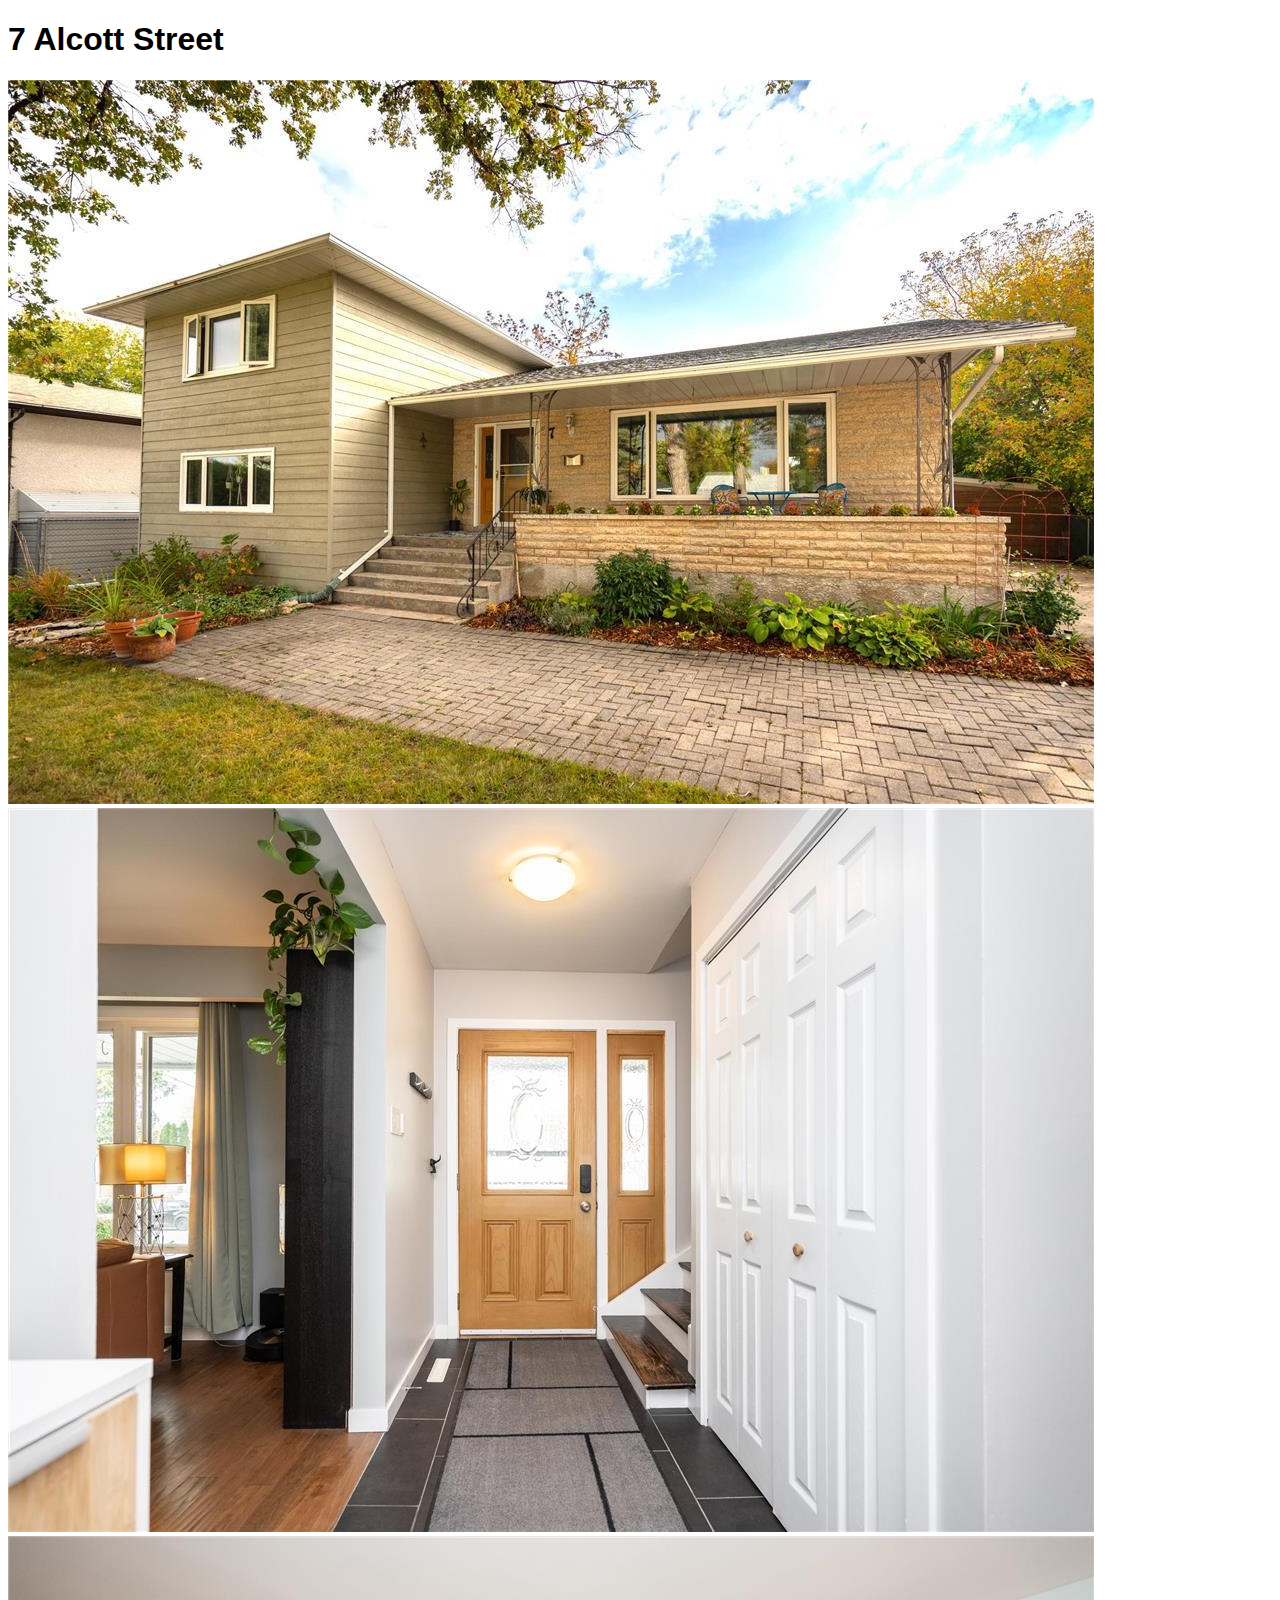
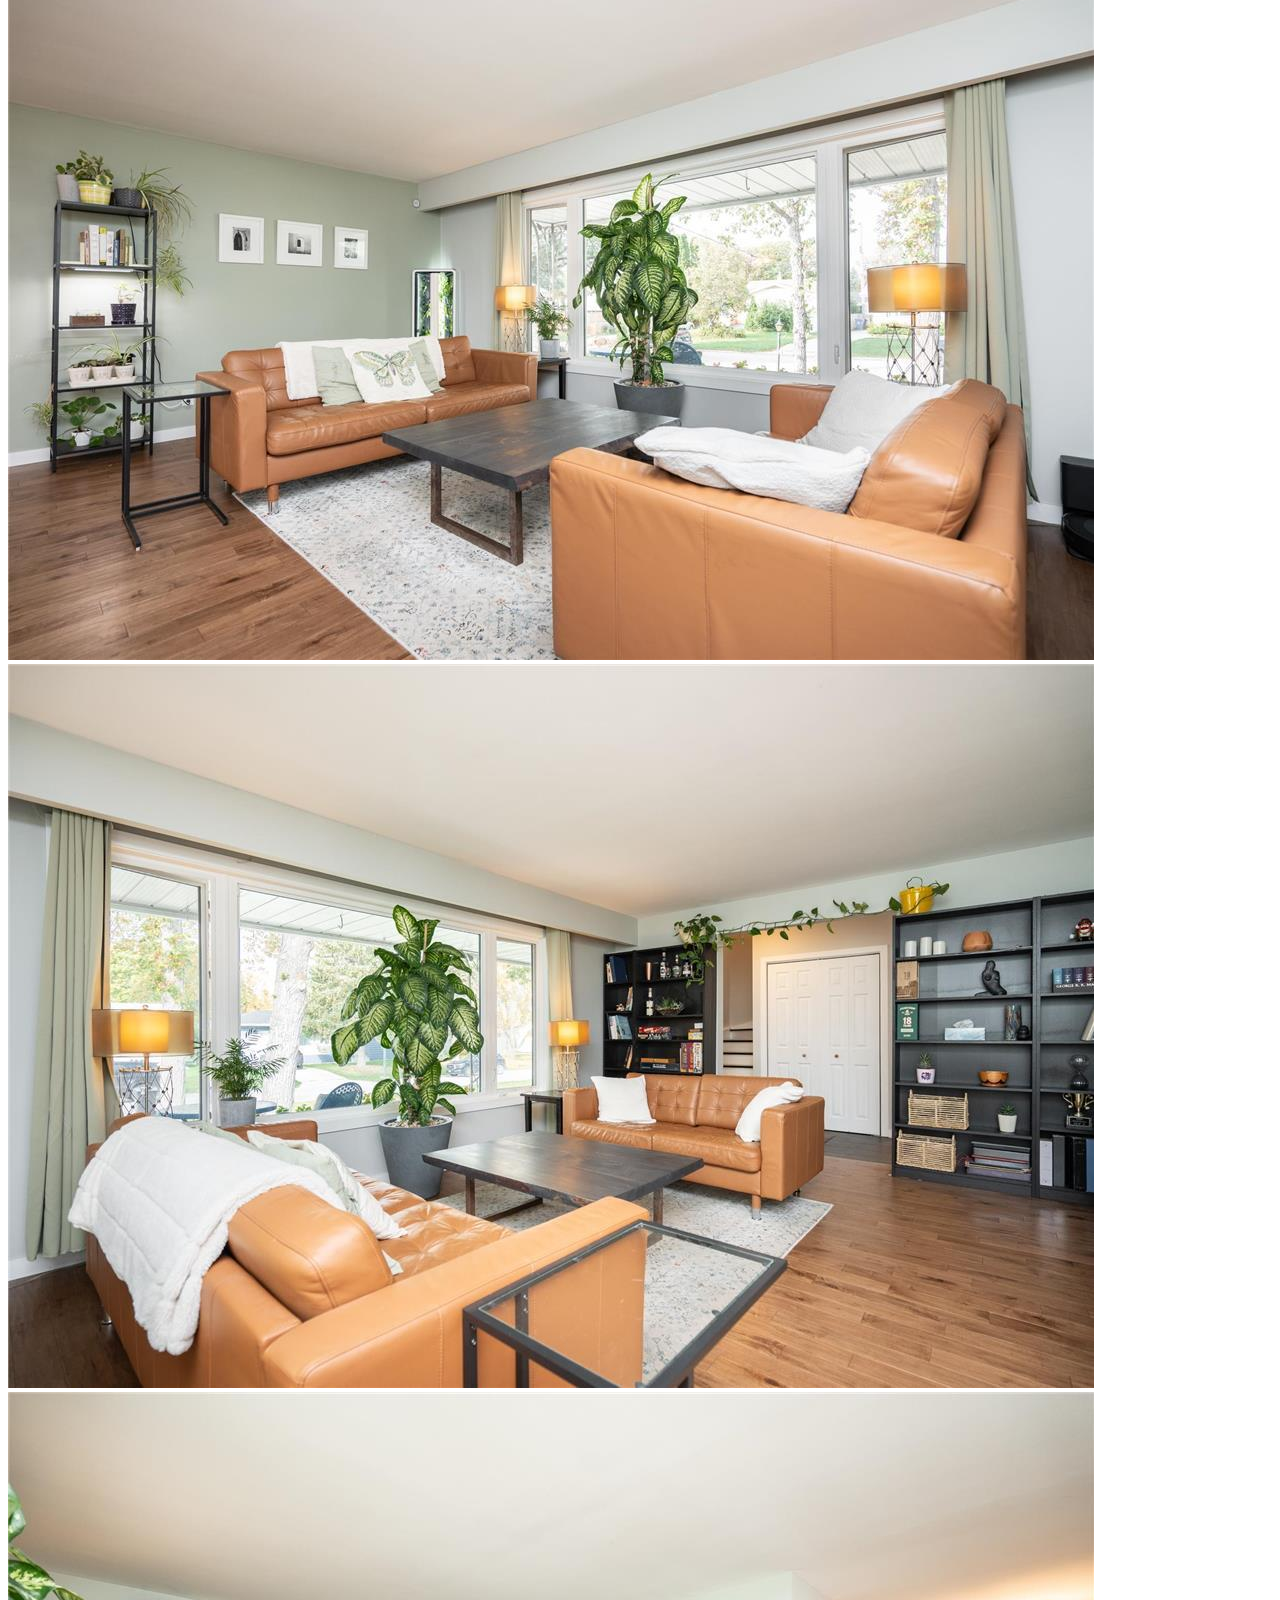
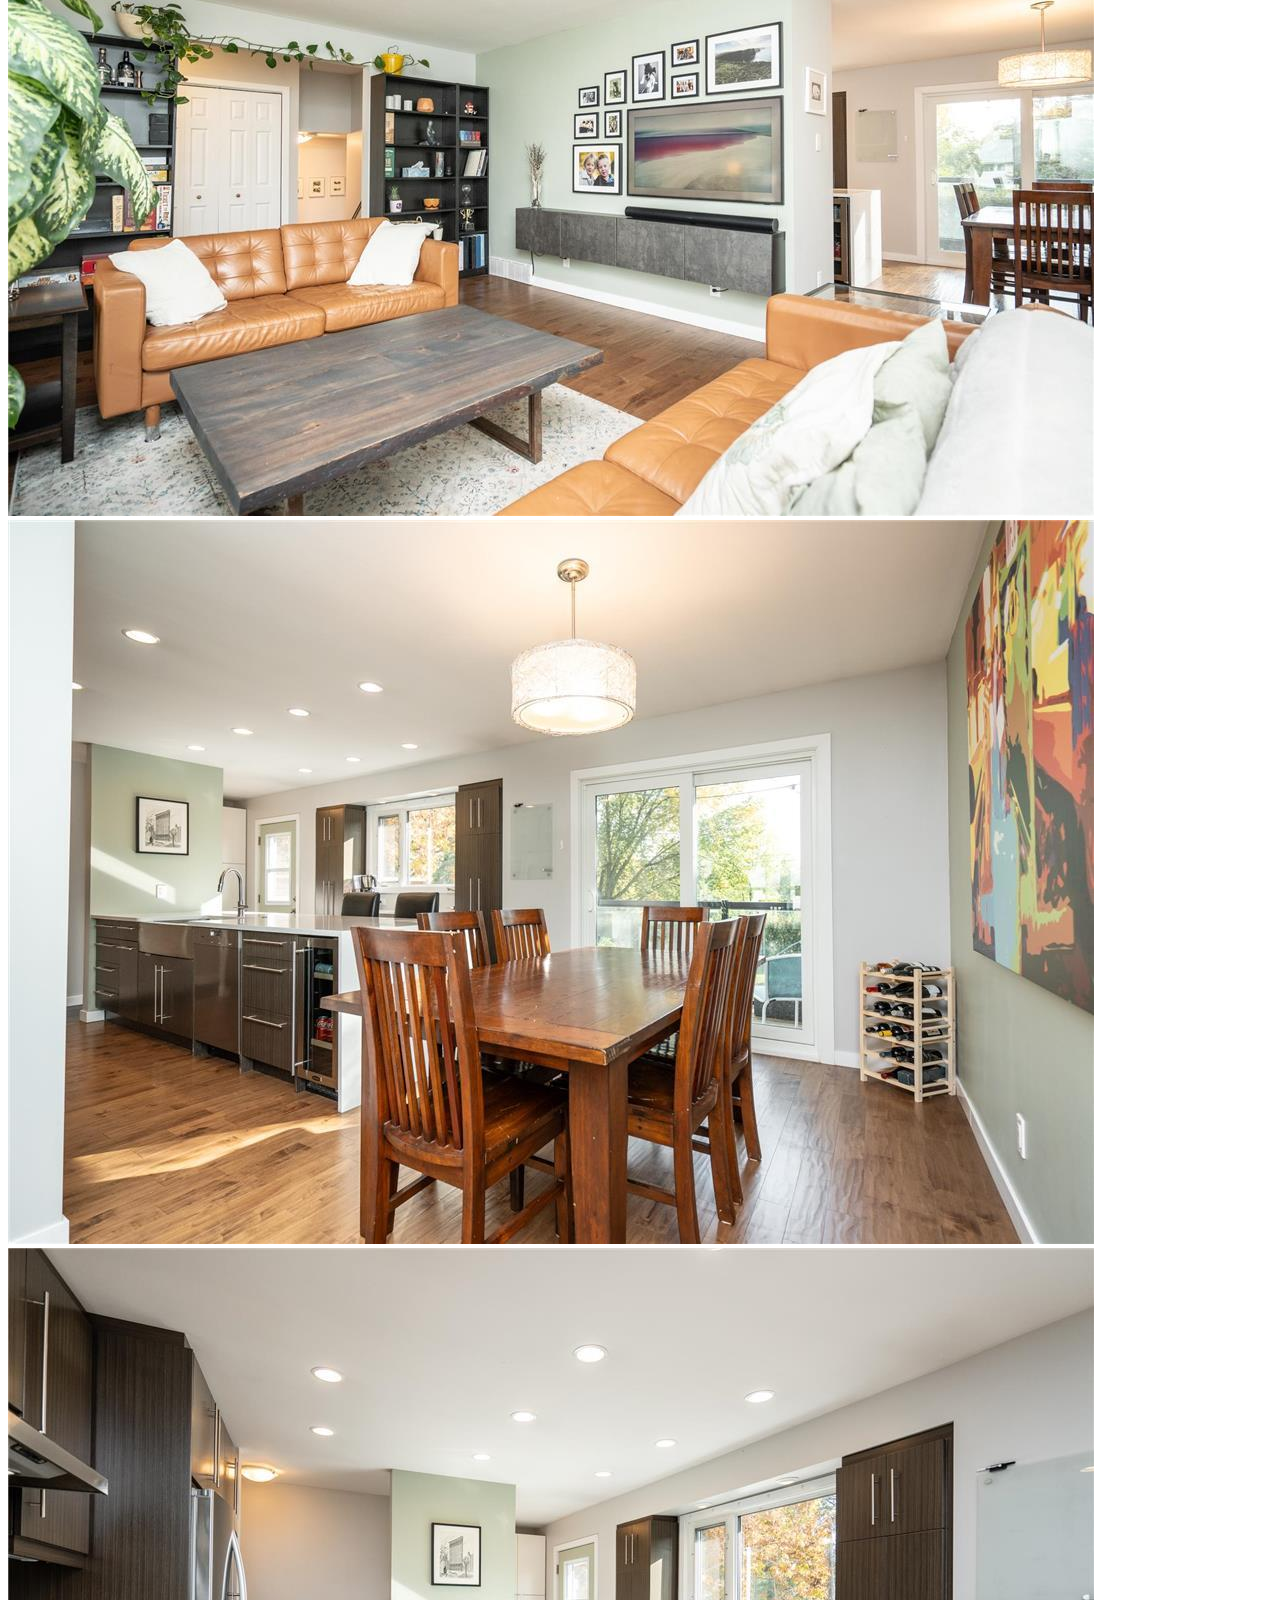
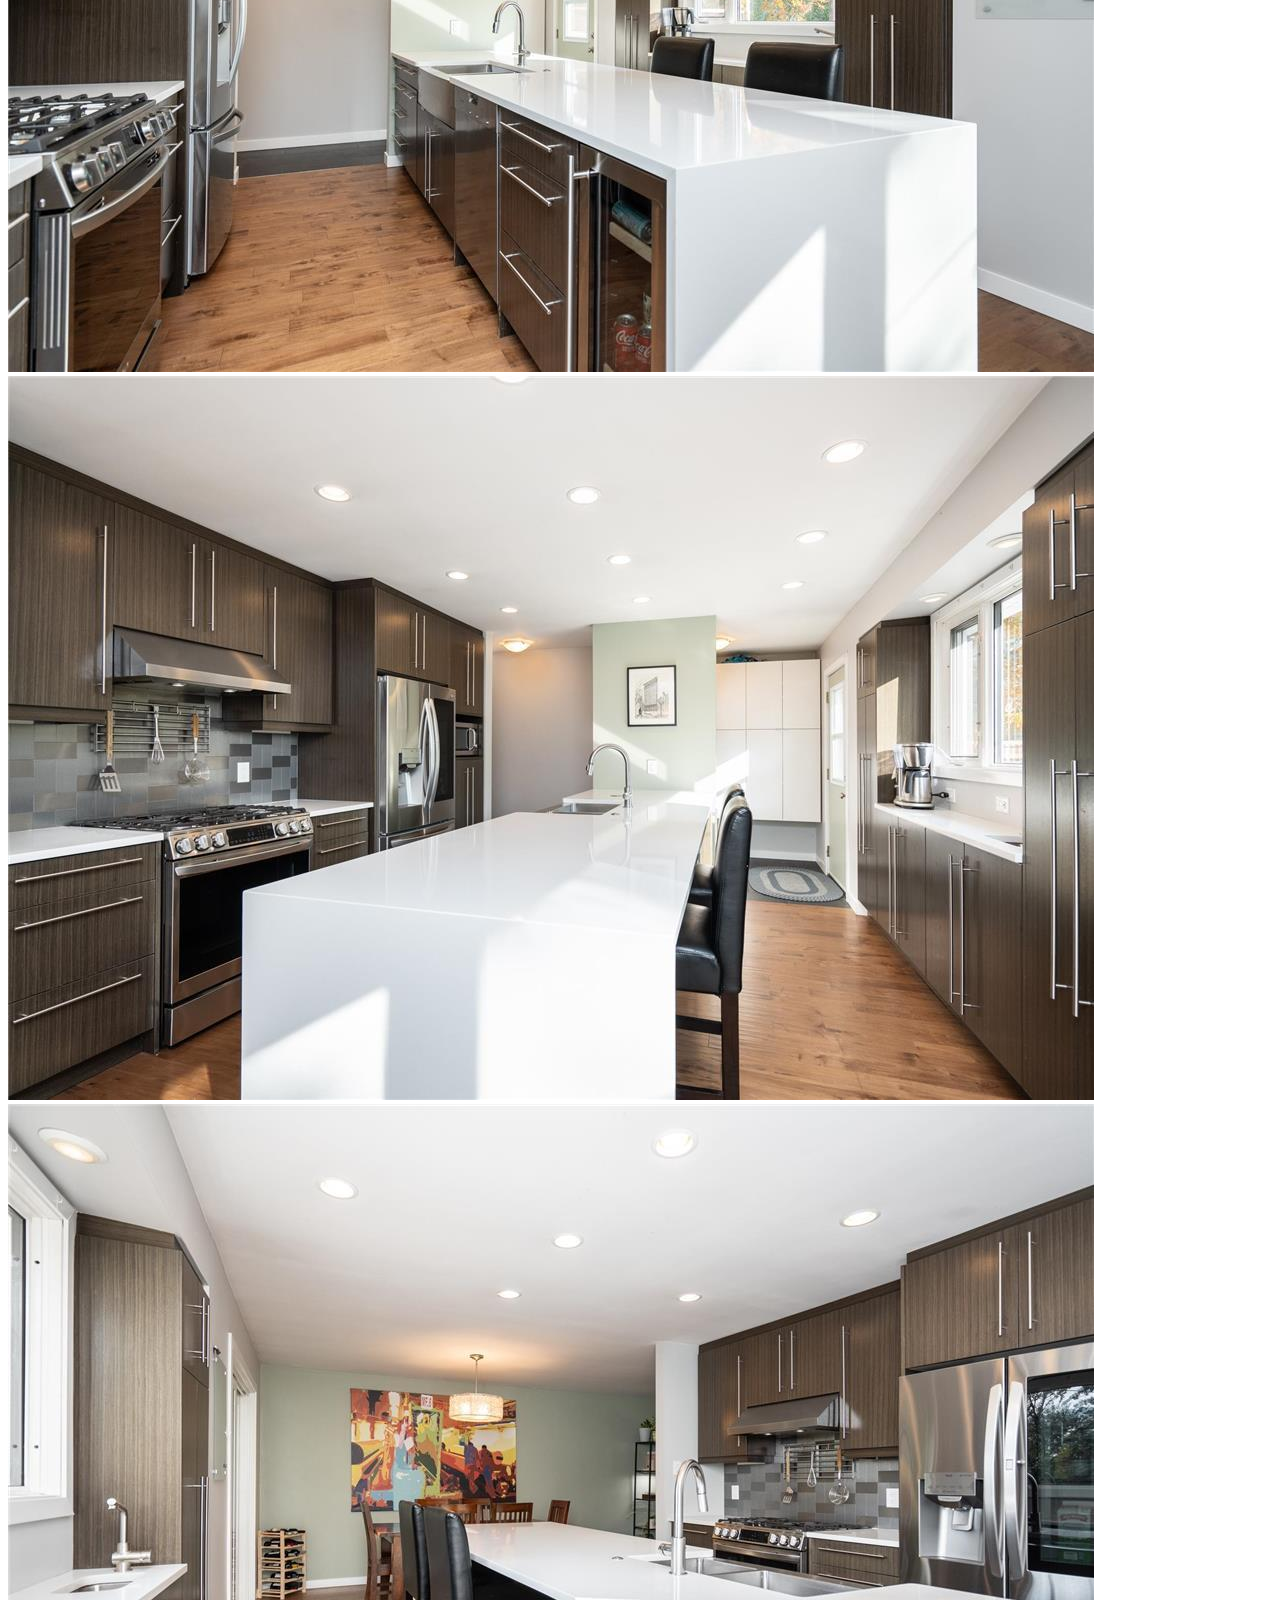
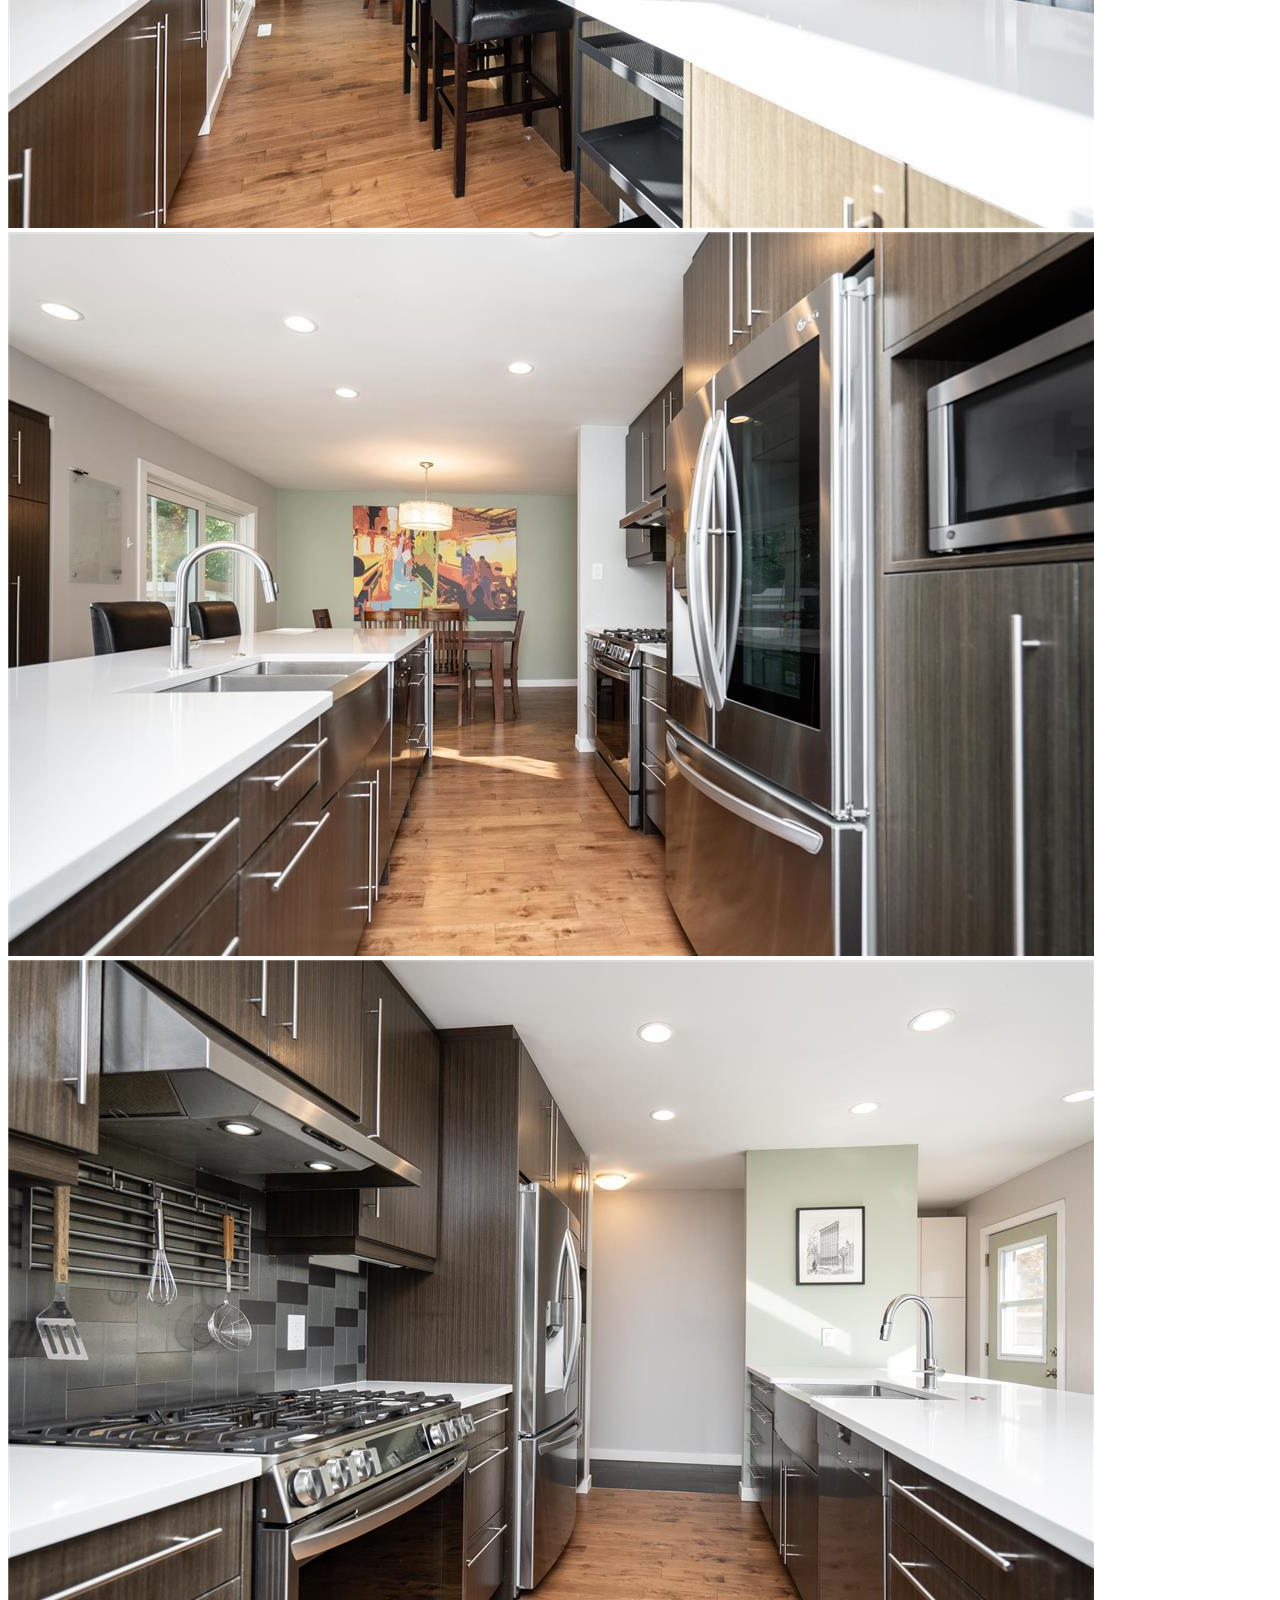
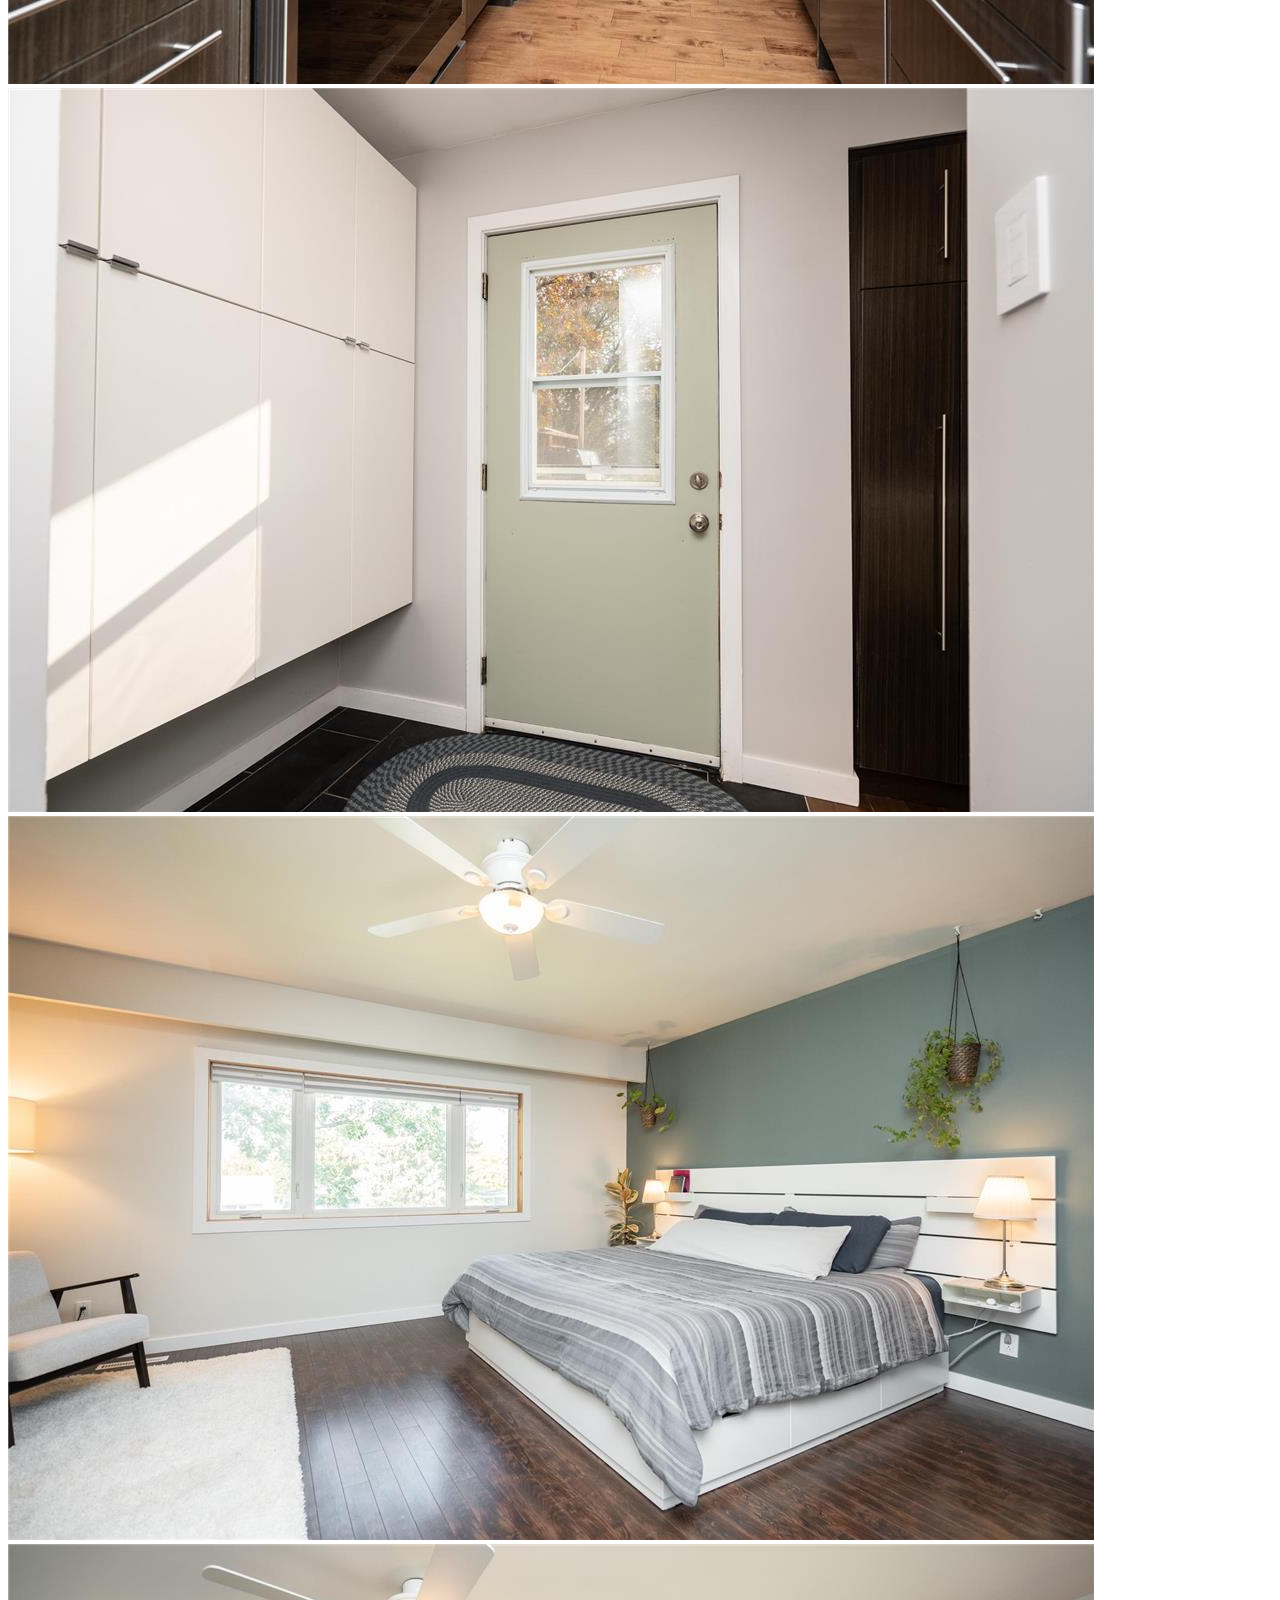
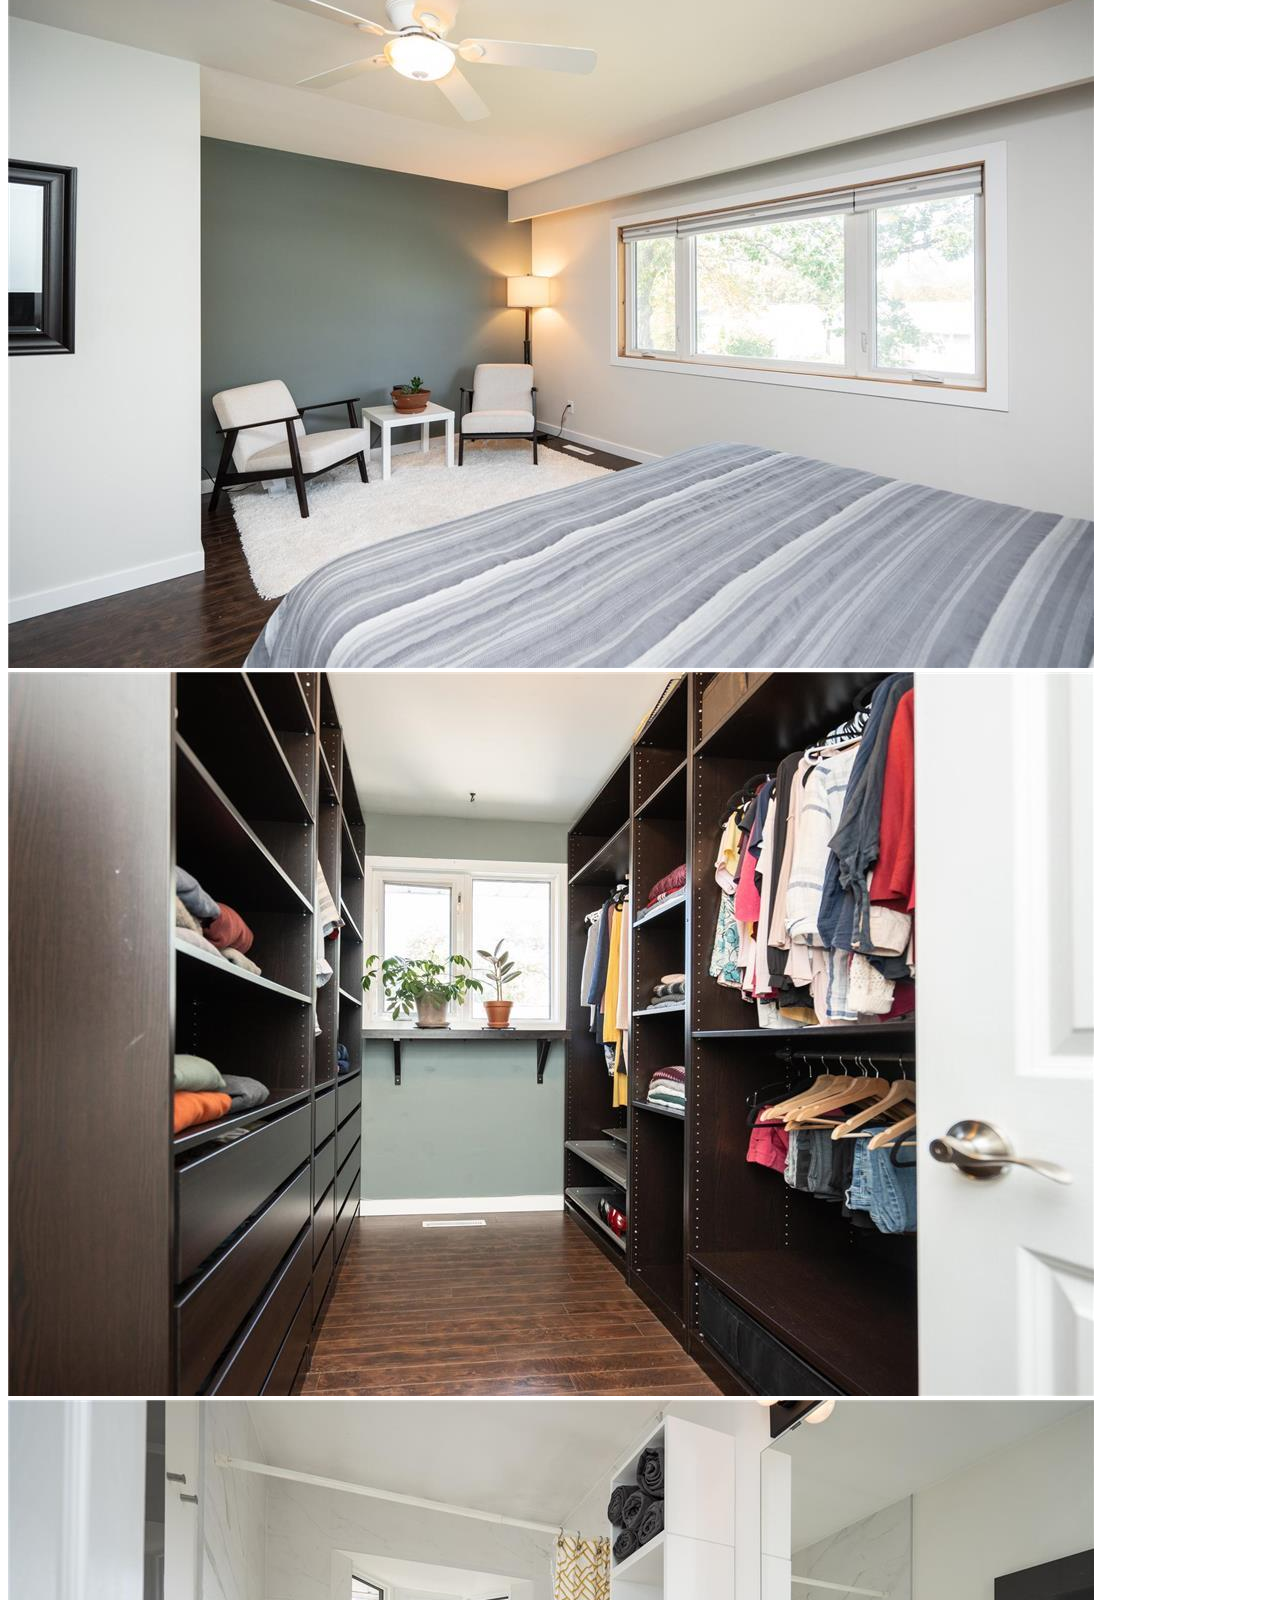
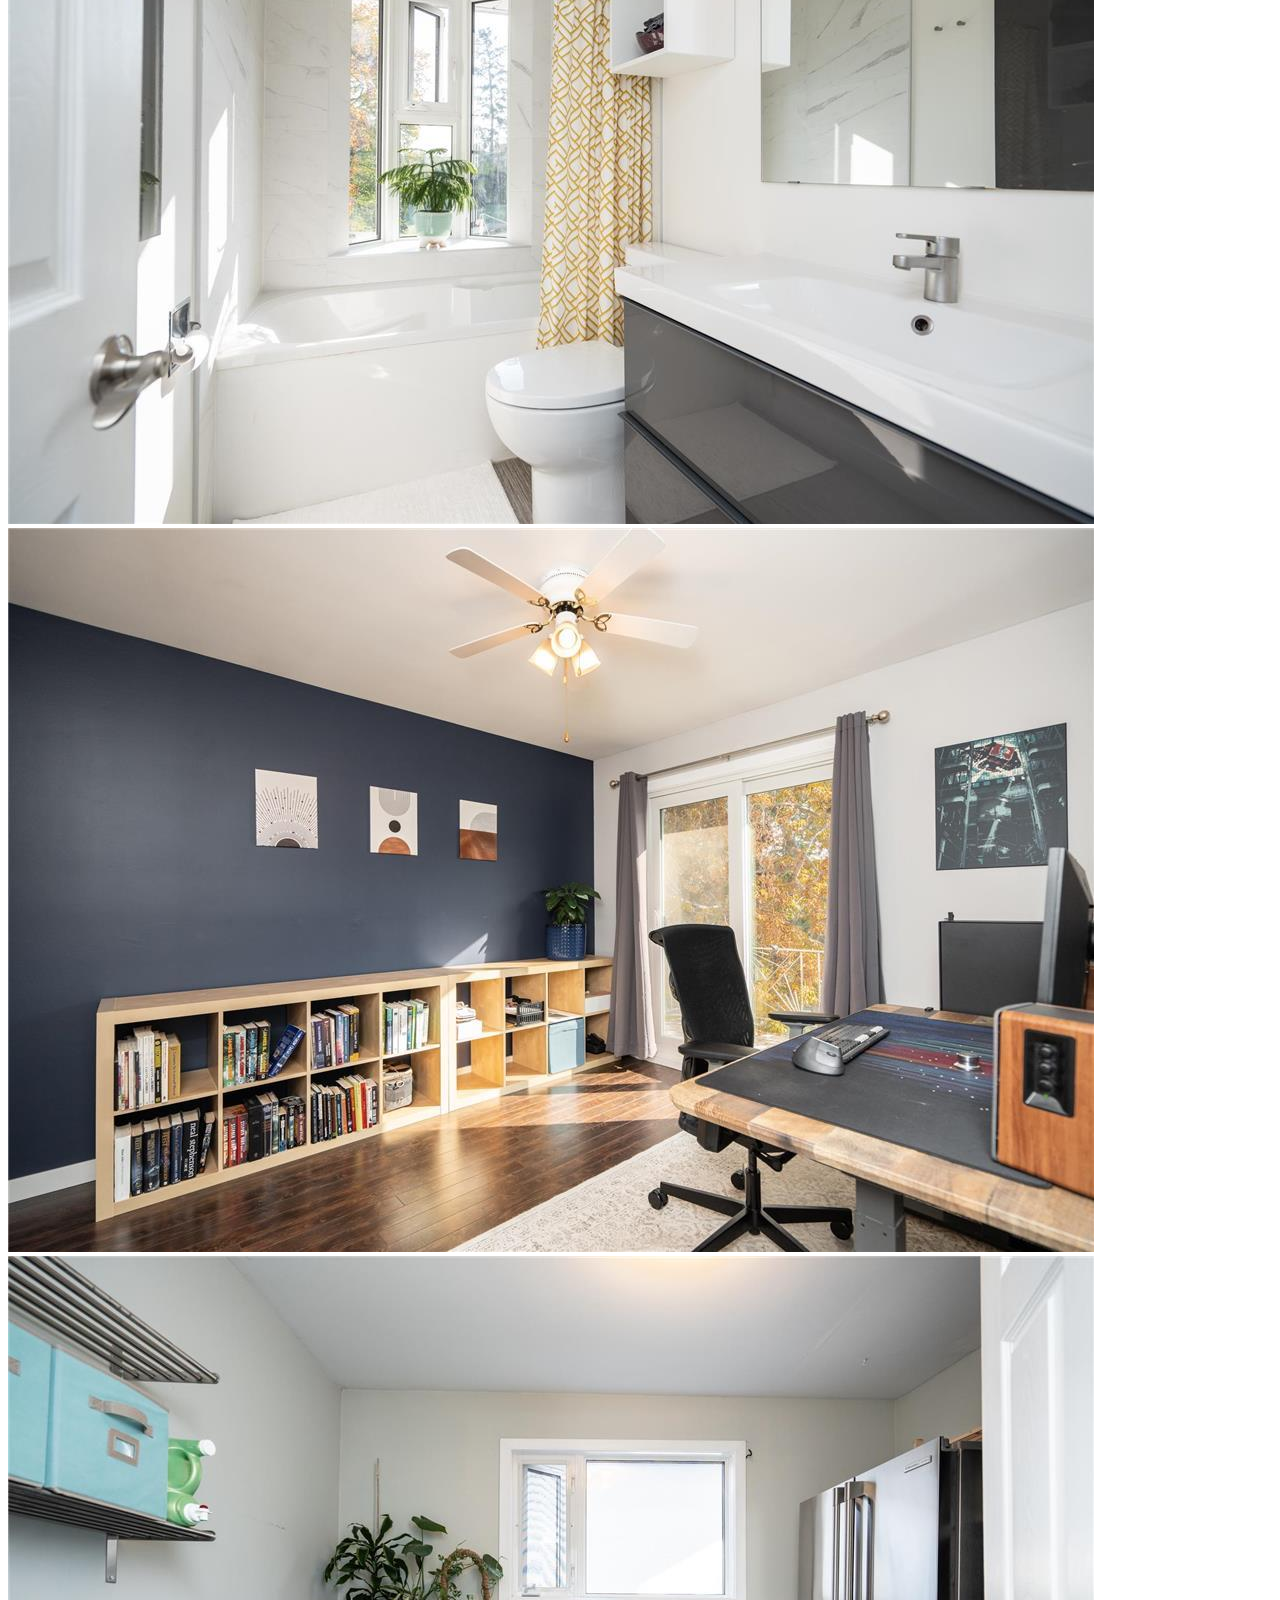
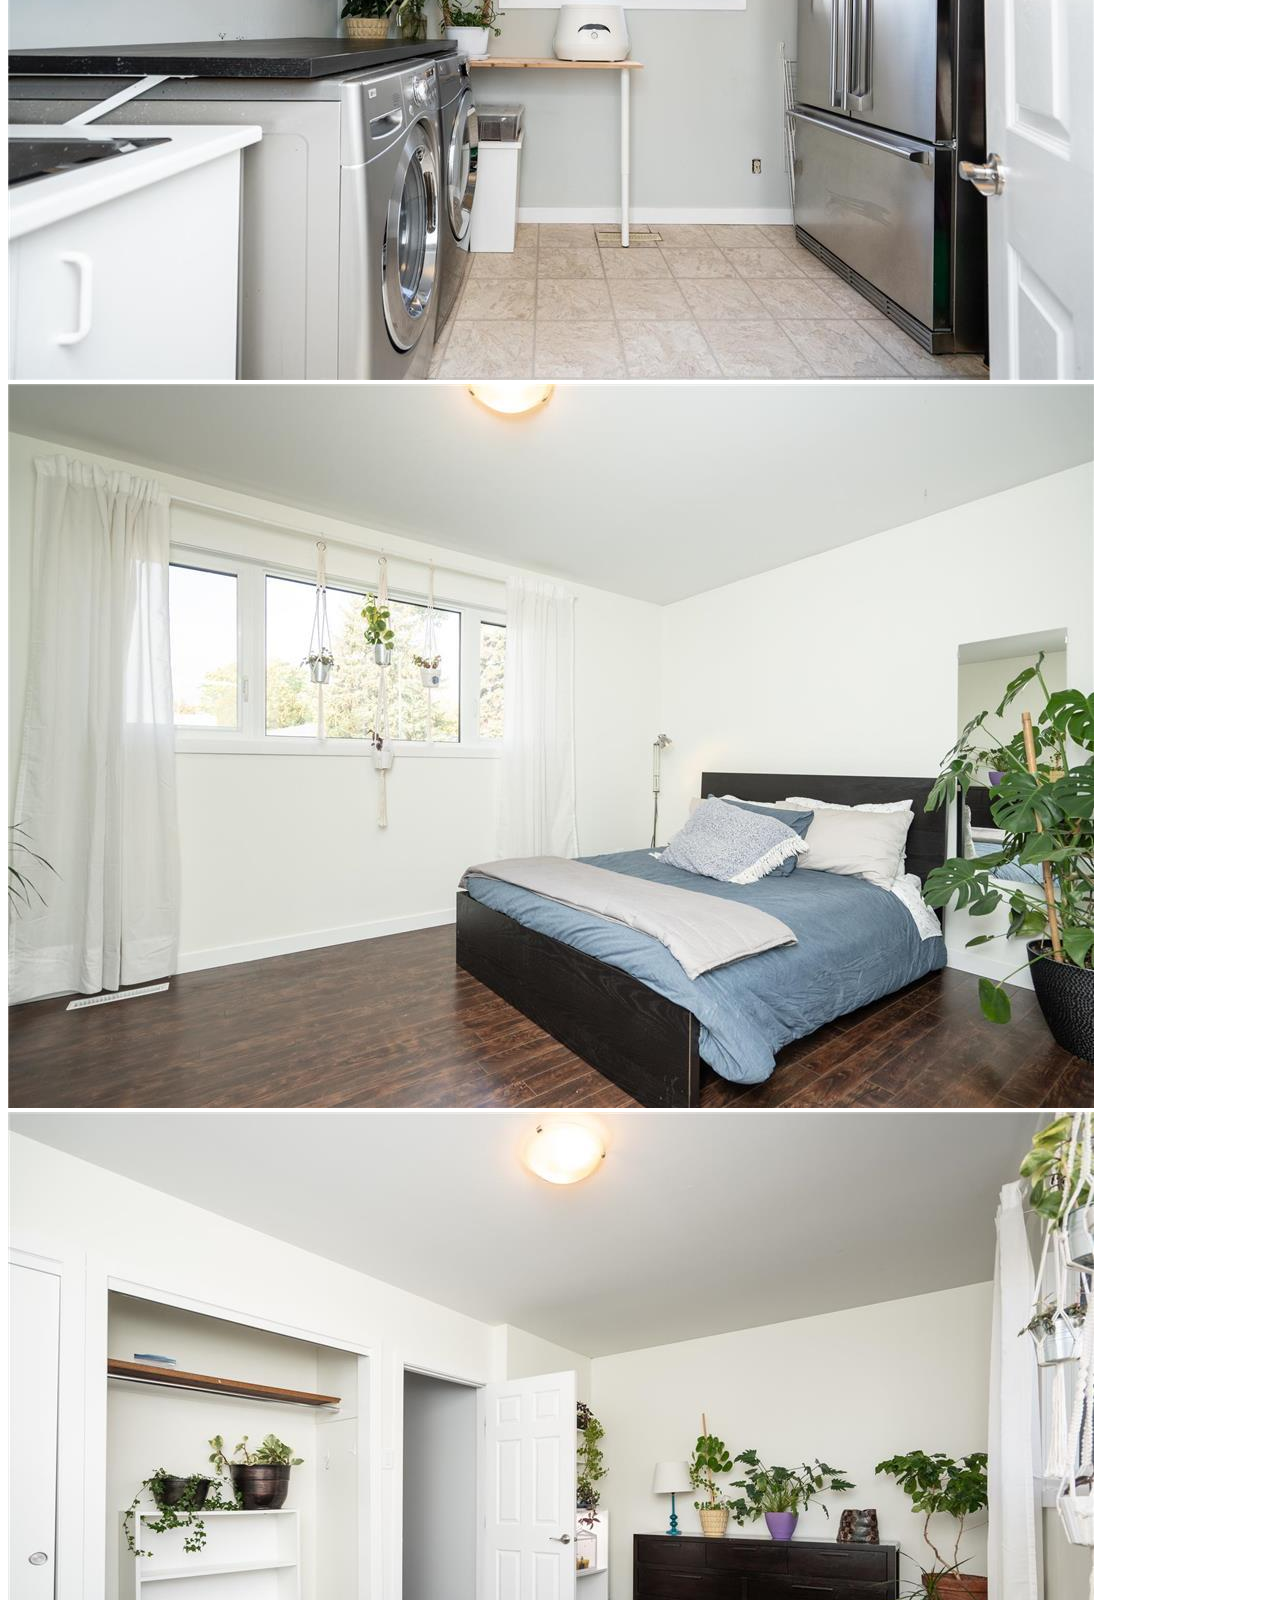
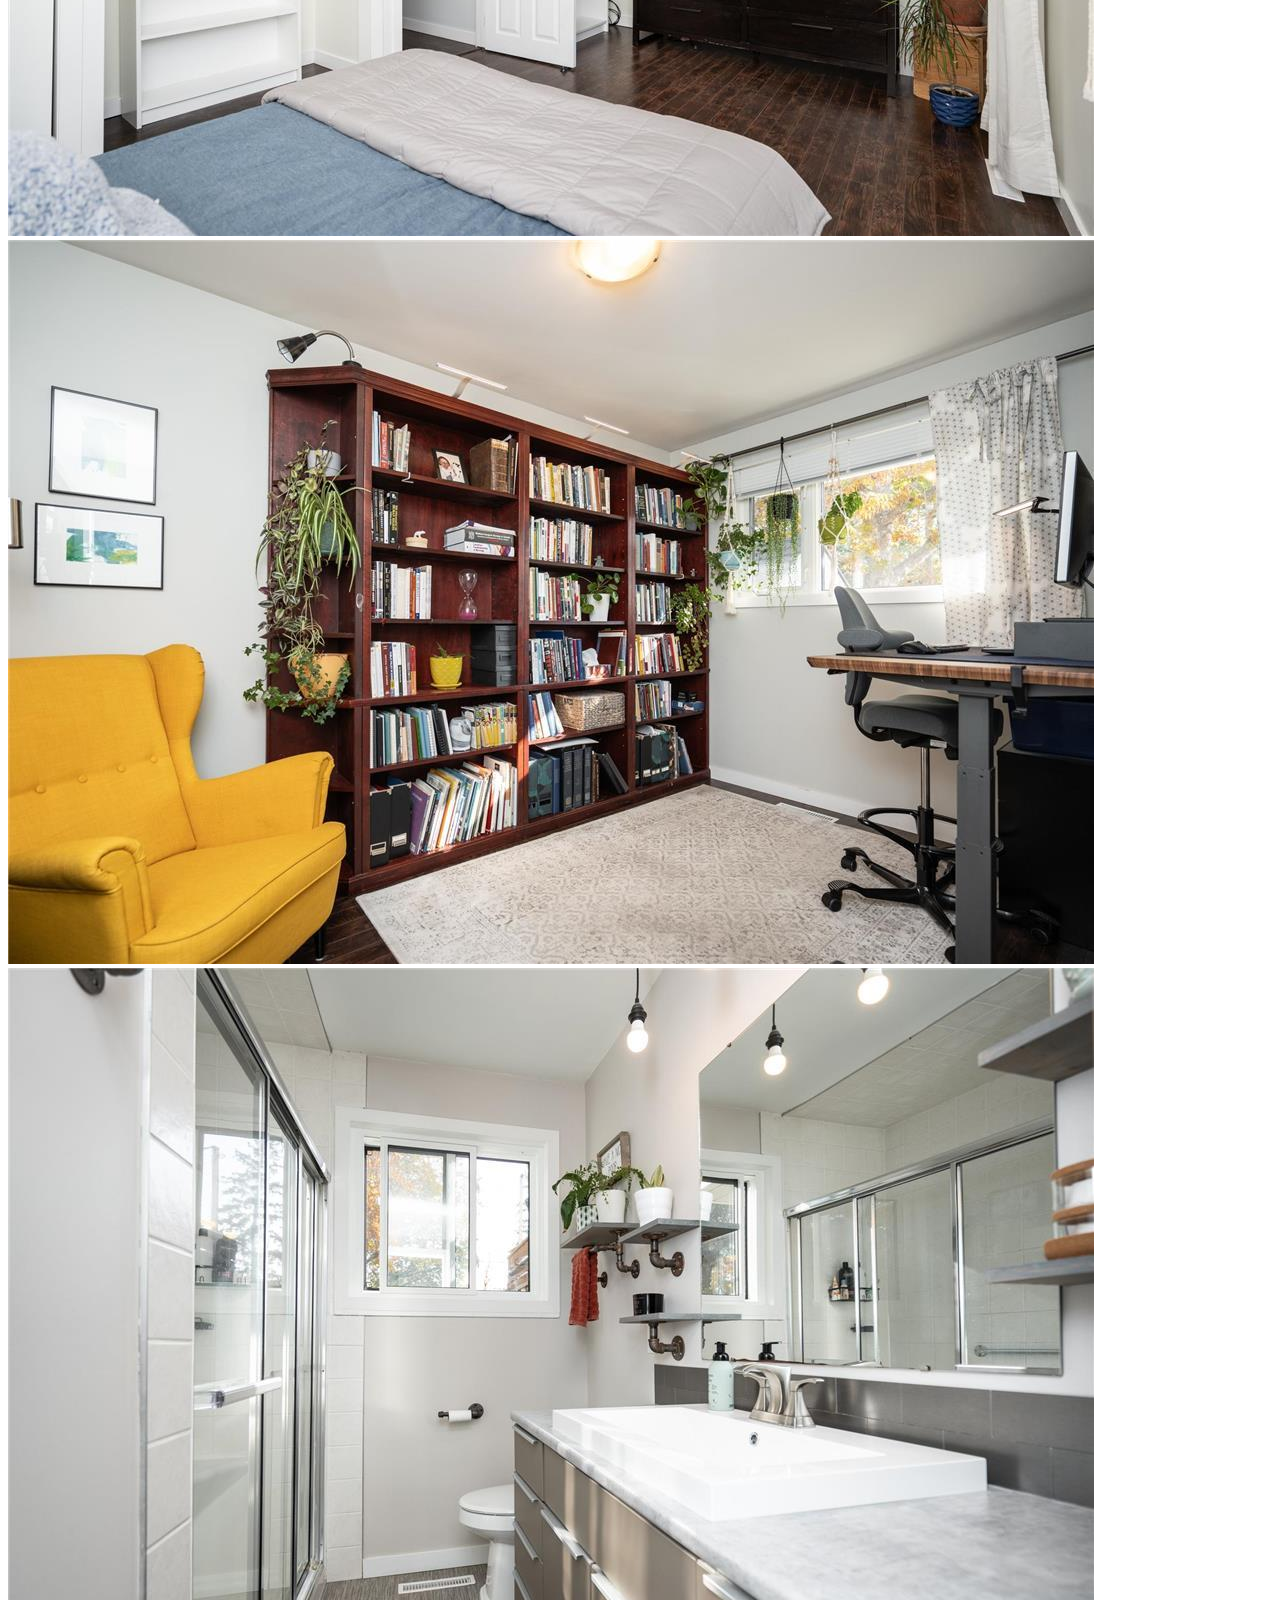
<file: alcott/index.html>
<!DOCTYPE html>
<html>
  <head>
    <meta name="apple-mobile-web-app-capable" content="yes">
    <link rel="apple-touch-icon" href="/dumas/images/icon.png">
    <title>1061 Dumas Avenue</title>
  </head>
  <body>

    <script src="js/photoswipe.umd.min.js"></script>
    <script src="js/photoswipe-lightbox.umd.min.js"></script>
    
    <link rel="stylesheet" href="css/photoswipe.css">

    <h1>7 Alcott Street</h1>

    <div class="test-gallery">
      <a href="images/202326639_0.jpg" data-pswp-width="1086" data-pswp-height="724"><img src="images/202326639_0.jpg" alt="" /></a>
      <a href="images/202326639_1.jpg" data-pswp-width="1086" data-pswp-height="724"><img src="images/202326639_1.jpg" alt="" /></a>
      <a href="images/202326639_2.jpg" data-pswp-width="1086" data-pswp-height="724"><img src="images/202326639_2.jpg" alt="" /></a>
      <a href="images/202326639_3.jpg" data-pswp-width="1086" data-pswp-height="724"><img src="images/202326639_3.jpg" alt="" /></a>
      <a href="images/202326639_4.jpg" data-pswp-width="1086" data-pswp-height="724"><img src="images/202326639_4.jpg" alt="" /></a>
      <a href="images/202326639_5.jpg" data-pswp-width="1086" data-pswp-height="724"><img src="images/202326639_5.jpg" alt="" /></a>
      <a href="images/202326639_6.jpg" data-pswp-width="1086" data-pswp-height="724"><img src="images/202326639_6.jpg" alt="" /></a>
      <a href="images/202326639_7.jpg" data-pswp-width="1086" data-pswp-height="724"><img src="images/202326639_7.jpg" alt="" /></a>
      <a href="images/202326639_8.jpg" data-pswp-width="1086" data-pswp-height="724"><img src="images/202326639_8.jpg" alt="" /></a>
      <a href="images/202326639_9.jpg" data-pswp-width="1086" data-pswp-height="724"><img src="images/202326639_9.jpg" alt="" /></a>
      <a href="images/202326639_10.jpg" data-pswp-width="1086" data-pswp-height="724"><img src="images/202326639_10.jpg" alt="" /></a>
      <a href="images/202326639_11.jpg" data-pswp-width="1086" data-pswp-height="724"><img src="images/202326639_11.jpg" alt="" /></a>
      <a href="images/202326639_12.jpg" data-pswp-width="1086" data-pswp-height="724"><img src="images/202326639_12.jpg" alt="" /></a>
      <a href="images/202326639_13.jpg" data-pswp-width="1086" data-pswp-height="724"><img src="images/202326639_13.jpg" alt="" /></a>
      <a href="images/202326639_14.jpg" data-pswp-width="1086" data-pswp-height="724"><img src="images/202326639_14.jpg" alt="" /></a>
      <a href="images/202326639_15.jpg" data-pswp-width="1086" data-pswp-height="724"><img src="images/202326639_15.jpg" alt="" /></a>
      <a href="images/202326639_16.jpg" data-pswp-width="1086" data-pswp-height="724"><img src="images/202326639_16.jpg" alt="" /></a>
      <a href="images/202326639_17.jpg" data-pswp-width="1086" data-pswp-height="724"><img src="images/202326639_17.jpg" alt="" /></a>
      <a href="images/202326639_18.jpg" data-pswp-width="1086" data-pswp-height="724"><img src="images/202326639_18.jpg" alt="" /></a>
      <a href="images/202326639_19.jpg" data-pswp-width="1086" data-pswp-height="724"><img src="images/202326639_19.jpg" alt="" /></a>
      <a href="images/202326639_20.jpg" data-pswp-width="1086" data-pswp-height="724"><img src="images/202326639_20.jpg" alt="" /></a>
      <a href="images/202326639_21.jpg" data-pswp-width="1086" data-pswp-height="724"><img src="images/202326639_21.jpg" alt="" /></a>
      <a href="images/202326639_22.jpg" data-pswp-width="1086" data-pswp-height="724"><img src="images/202326639_22.jpg" alt="" /></a>
      <a href="images/202326639_23.jpg" data-pswp-width="1086" data-pswp-height="724"><img src="images/202326639_23.jpg" alt="" /></a>
      <a href="images/202326639_24.jpg" data-pswp-width="1086" data-pswp-height="724"><img src="images/202326639_24.jpg" alt="" /></a>
      <a href="images/202326639_25.jpg" data-pswp-width="1086" data-pswp-height="724"><img src="images/202326639_25.jpg" alt="" /></a>
      <a href="images/202326639_26.jpg" data-pswp-width="1086" data-pswp-height="724"><img src="images/202326639_26.jpg" alt="" /></a>
      <a href="images/202326639_27.jpg" data-pswp-width="1086" data-pswp-height="724"><img src="images/202326639_27.jpg" alt="" /></a>
      <a href="images/202326639_28.jpg" data-pswp-width="1086" data-pswp-height="724"><img src="images/202326639_28.jpg" alt="" /></a>
      <a href="images/202326639_29.jpg" data-pswp-width="1086" data-pswp-height="724"><img src="images/202326639_29.jpg" alt="" /></a>
      <a href="images/202326639_30.jpg" data-pswp-width="1086" data-pswp-height="724"><img src="images/202326639_30.jpg" alt="" /></a>
      <a href="images/202326639_31.jpg" data-pswp-width="1086" data-pswp-height="724"><img src="images/202326639_31.jpg" alt="" /></a>
    </div>
    
    <script type="text/javascript">
      var lightbox = new PhotoSwipeLightbox({
        gallery: '.test-gallery',
        children: 'a',
        // dynamic import is not supported in UMD version
        pswpModule: PhotoSwipe 
      });
      lightbox.init();
    </script>

  </body>
</html>
</file>
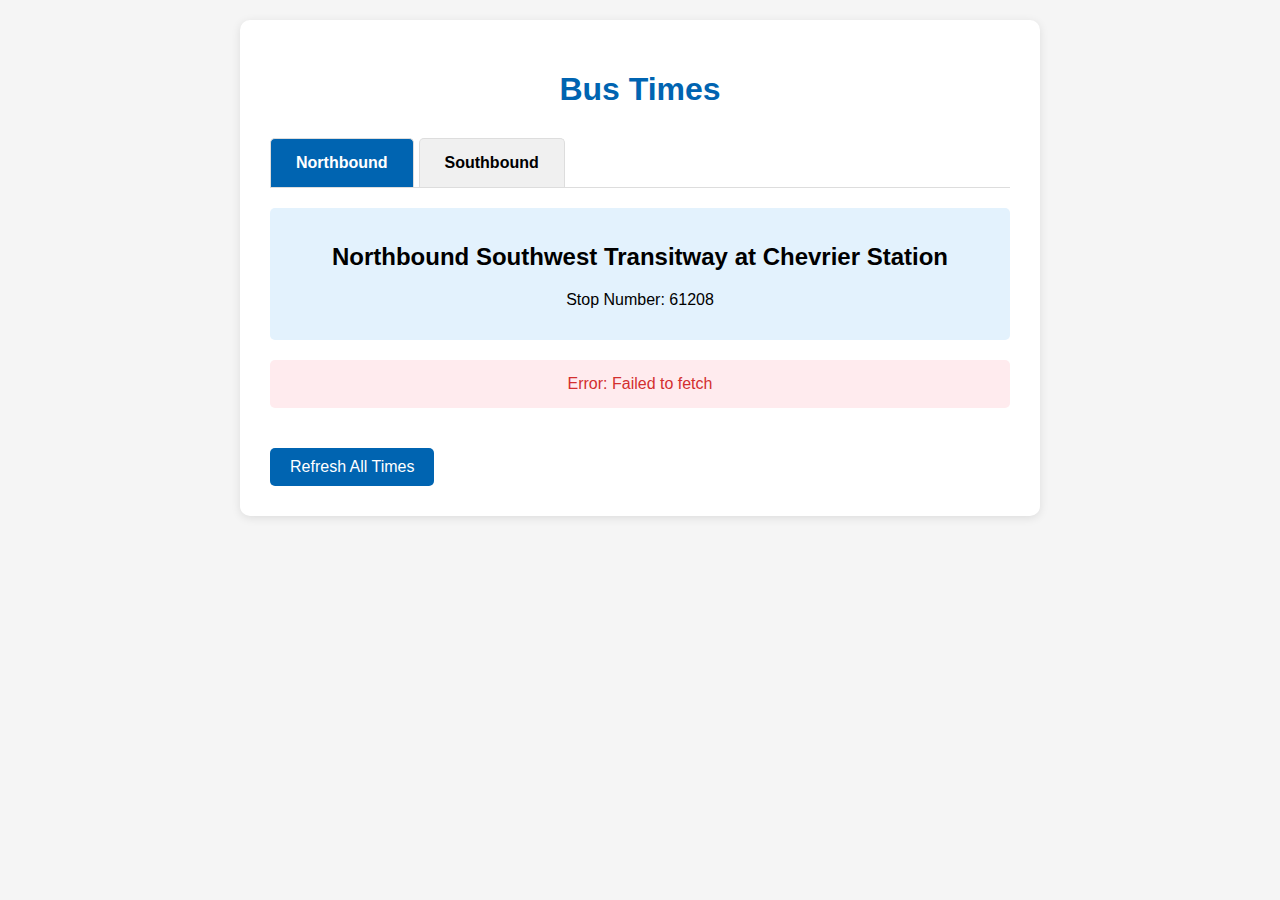
<file: bus/index.html>
<!DOCTYPE html>
<html lang="en">
<head>
    <meta charset="UTF-8">
    <meta name="viewport" content="width=device-width, initial-scale=1.0">
    <link rel="apple-touch-icon" href="bus.png" />
    <title>Winnipeg Transit - Bus Times</title>
    <style>
        body {
            font-family: Arial, sans-serif;
            max-width: 800px;
            margin: 0 auto;
            padding: 20px;
            background-color: #f5f5f5;
        }
        .container {
            background-color: white;
            padding: 30px;
            border-radius: 10px;
            box-shadow: 0 2px 10px rgba(0,0,0,0.1);
        }
        h1 {
            color: #0064b1;
            margin-bottom: 30px;
            text-align: center;
        }
        .tabs {
            display: flex;
            margin-bottom: 20px;
            border-bottom: 1px solid #ddd;
        }
        .tab {
            padding: 15px 25px;
            cursor: pointer;
            background-color: #f0f0f0;
            border: 1px solid #ddd;
            border-bottom: none;
            margin-right: 5px;
            border-radius: 5px 5px 0 0;
            font-weight: bold;
        }
        .tab.active {
            background-color: #0064b1;
            color: white;
        }
        .tab-content {
            display: none;
        }
        .tab-content.active {
            display: block;
        }
        .stop-info {
            background-color: #e3f2fd;
            padding: 15px;
            border-radius: 5px;
            margin-bottom: 20px;
            text-align: center;
        }
        .bus-times {
            font-size: 24px;
            font-weight: bold;
            margin: 20px 0;
            color: #333;
        }
        .time-item {
            padding: 15px;
            margin: 10px 0;
            background-color: #e6f3ff;
            border-radius: 5px;
            border-left: 4px solid #0064b1;
        }
        .loading {
            color: #666;
            font-style: italic;
            text-align: center;
            padding: 20px;
        }
        .error {
            color: #d32f2f;
            background-color: #ffebee;
            padding: 15px;
            border-radius: 5px;
            margin: 20px 0;
            text-align: center;
        }
        .refresh-button {
            margin-top: 20px;
            padding: 10px 20px;
            background-color: #0064b1;
            color: white;
            border: none;
            border-radius: 5px;
            cursor: pointer;
            font-size: 16px;
        }
        .refresh-button:hover {
            background-color: #004c8c;
        }
    </style>
</head>
<body>
    <div class="container">
        <h1>Bus Times</h1>
        
        <div class="tabs">
            <div class="tab active" data-tab="northbound">Northbound</div>
            <div class="tab" data-tab="southbound">Southbound</div>
        </div>
        
        <div id="northbound-tab" class="tab-content active">
            <div class="stop-info">
                <h2>Northbound Southwest Transitway at Chevrier Station</h2>
                <p>Stop Number: 61208</p>
            </div>
            <div id="northbound-loading" class="loading">Loading northbound bus times...</div>
            <div id="northbound-error" class="error" style="display: none;"></div>
            <div id="northbound-bus-times" class="bus-times"></div>
        </div>
        
        <div id="southbound-tab" class="tab-content">
            <div class="stop-info">
                <h2>Southbound Southwest Transitway at Chevrier Station</h2>
                <p>Stop Number: 62109</p>
            </div>
            <div id="southbound-loading" class="loading">Loading southbound bus times...</div>
            <div id="southbound-error" class="error" style="display: none;"></div>
            <div id="southbound-bus-times" class="bus-times"></div>
        </div>
        
        <button class="refresh-button" onclick="refreshAllTabs()">Refresh All Times</button>
    </div>

    <script>
        // Function to fetch and display bus times for a specific stop
        async function fetchBusTimes(stopNumber, tabId) {
            const loadingElement = document.getElementById(`${tabId}-loading`);
            const errorElement = document.getElementById(`${tabId}-error`);
            const busTimesElement = document.getElementById(`${tabId}-bus-times`);
            
            try {
                // Show loading state
                loadingElement.style.display = 'block';
                errorElement.style.display = 'none';
                busTimesElement.innerHTML = '';
                
                // Make API request for the specific stop
                const response = await fetch(
                    `https://api.winnipegtransit.com/v4/stops/${stopNumber}/schedule.json?api-key=ALpSYuUpgClFfcTXHH8I`
                );
                
                if (!response.ok) {
                    throw new Error(`HTTP error! status: ${response.status}`);
                }
                
                const data = await response.json();
                
                // Extract next 3 bus times - FIXED: Using bracket notation for keys with dashes
                const scheduledStops = data["stop-schedule"]["route-schedules"][0]["scheduled-stops"];
                const nextArrivalTimes = scheduledStops
                    .filter(stop => stop.cancelled === "false")
                    .slice(0,5)
                    .map(stop => {
                        const date = new Date(stop.times.arrival.estimated);
                        const hours = date.getHours();
                        const minutes = date.getMinutes().toString().padStart(2, '0');
                        // const ampm = hours >= 12 ? 'PM' : 'AM';
                        const formattedHours = hours % 12 || 12;
                        try {
                            busid = stop.bus.key
                        } catch(error) {
                            busid = "N/A"
                        }
                        
                        return {
                            time: `${hours}:${minutes}  `,
                            bus: busid,
                            tripKey: stop["trip-key"],
                            destination: stop.variant.name
                        };
                    });
                
                // Display the times
                loadingElement.style.display = 'none';
                busTimesElement.innerHTML = nextArrivalTimes.map((time, index) => 
                    `<div class="time-item">
                        <div style="font-size: 28px; margin: 5px 0;">${time.time}</div>
                        <div style="font-size: 18px; margin: 5px 0;">to ${time.destination}</div>
                        <div>Bus: ${time.bus}</div>
                    </div>`
                ).join('');
                
            } catch (error) {
                console.error(`Error fetching ${tabId} bus times:`, error);
                loadingElement.style.display = 'none';
                errorElement.textContent = `Error: ${error.message || 'Failed to fetch bus times'}`;
                errorElement.style.display = 'block';
            }
        }
        
        // Function to switch tabs
        function switchTab(tabName) {
            // Hide all tab contents
            document.querySelectorAll('.tab-content').forEach(content => {
                content.classList.remove('active');
            });
            
            // Remove active class from all tabs
            document.querySelectorAll('.tab').forEach(tab => {
                tab.classList.remove('active');
            });
            
            // Show selected tab content
            document.getElementById(`${tabName}-tab`).classList.add('active');
            
            // Add active class to clicked tab
            event.target.classList.add('active');
            
            // Fetch data for the selected tab if not already loaded
            if (tabName === 'northbound' && !document.getElementById('northbound-bus-times').innerHTML) {
                fetchBusTimes(61208, 'northbound');
            } else if (tabName === 'southbound' && !document.getElementById('southbound-bus-times').innerHTML) {
                fetchBusTimes(62109, 'southbound');
            }
        }
        
        // Function to refresh all tabs
        function refreshAllTabs() {
            fetchBusTimes(61208, 'northbound');
            fetchBusTimes(61209, 'southbound');
        }
        
        // Set up tab switching with proper event handling
        document.querySelectorAll('.tab').forEach(tab => {
            tab.addEventListener('click', function(event) {
                const tabName = this.getAttribute('data-tab');
                switchTab(tabName);
            });
        });
        
        // Fetch data for both tabs when page loads
        window.addEventListener('load', function() {
            fetchBusTimes(61208, 'northbound');
            fetchBusTimes(61209, 'southbound');
        });
    </script>
</body>
</html>
</file>
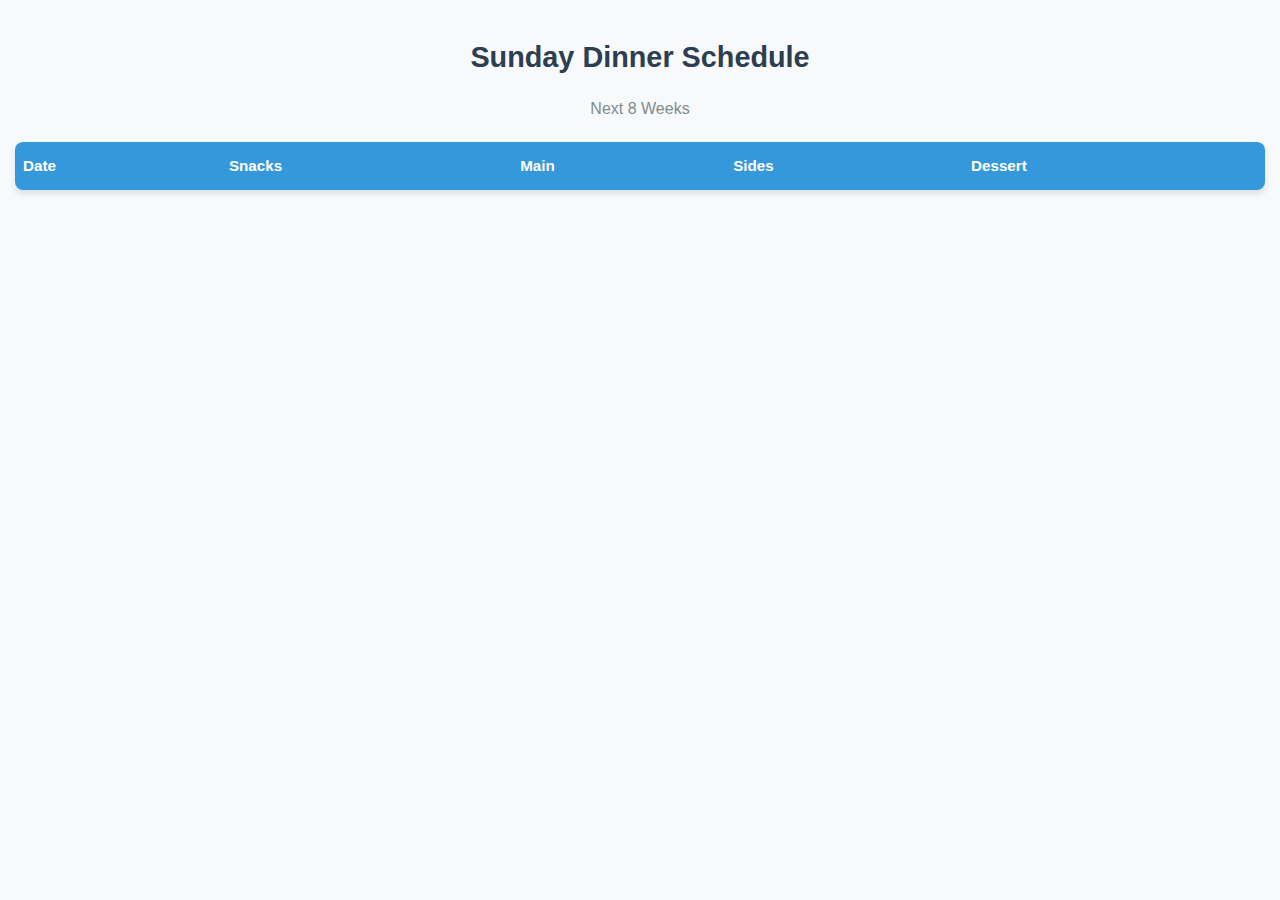
<file: dinner/index.html>
<!doctype html>
<html>
    <head>
        <title>Sunday Dinner</title>
        <meta
            name="viewport"
            content="width=device-width, initial-scale=1.0, maximum-scale=1.0, user-scalable=no"
        />
        <link rel="stylesheet" href="styles.css" />
        <link rel="apple-touch-icon" href="burger.png" />
    </head>
    <body>
        <div class="container">
            <h1>Sunday Dinner Schedule</h1>
            <p class="subtitle">Next 8 Weeks</p>
            <div class="table-container">
                <table id="schedule">
                    <thead>
                        <tr>
                            <th>Date</th>
                            <th>Snacks</th>
                            <th>Main</th>
                            <th>Sides</th>
                            <th>Dessert</th>
                        </tr>
                    </thead>
                    <tbody></tbody>
                </table>
            </div>
        </div>

        <script>
            // Google Sheets CSV URL
            const csvUrl =
                "https://docs.google.com/spreadsheets/d/e/2PACX-1vTRhVP3uepN0P8sj7Bfa2yZYV_dw8CAN69oZXQBUVpeiqgIp6zPFgcDi_eQcmANUN7Ikt9OnnHlL4tw/pub?gid=0&single=true&output=csv";

            // Function to get cookie value
            function getCookie(name) {
                const value = `; ${document.cookie}`;
                const parts = value.split(`; ${name}=`);
                if (parts.length === 2) return parts.pop().split(";").shift();
            }

            // Function to set cookie
            function setCookie(name, value, days) {
                const expires = days
                    ? `; expires=${new Date(Date.now() + days * 86400000).toUTCString()}`
                    : "";
                document.cookie = `${name}=${value}${expires}; path=/`;
            }

            // Function to highlight cells with the same value
            function highlightValue(value) {
                // Remove previous highlights
                document
                    .querySelectorAll("#schedule td.highlighted")
                    .forEach((cell) => {
                        cell.classList.remove("highlighted");
                    });

                // Highlight all cells with the same value
                if (value) {
                    const cells = document.querySelectorAll("#schedule td");
                    cells.forEach((cell) => {
                        if (cell.textContent.trim() === value.trim()) {
                            cell.classList.add("highlighted");
                        }
                    });
                }
            }

            // Function to handle cell click
            function handleCellClick(event) {
                const cell = event.target;
                const value = cell.textContent.trim();

                if (
                    value &&
                    value !== "Date" &&
                    value !== "Snacks" &&
                    value !== "Main" &&
                    value !== "Sides" &&
                    value !== "Dessert" &&
                    value !== "Notes"
                ) {
                    // Store the highlighted value in cookie
                    setCookie("highlightedValue", value, 30); // Save for 30 days

                    // Highlight all instances of this value
                    highlightValue(value);
                }
            }

            // Format date as dd-mmm
            function formatDate(dateString) {
                const date = new Date(dateString);
                const day = String(date.getDate()).padStart(2, "0");
                const monthNames = [
                    "Jan",
                    "Feb",
                    "Mar",
                    "Apr",
                    "May",
                    "Jun",
                    "Jul",
                    "Aug",
                    "Sep",
                    "Oct",
                    "Nov",
                    "Dec",
                ];
                const month = monthNames[date.getMonth()];
                return `${day}-${month}`;
            }

            // Load and display data
            fetch(csvUrl)
                .then((response) => response.text())
                .then((data) => {
                    const lines = data.trim().split("\n");
                    const rows = lines.slice(1).map((line) => line.split(","));

                    // Get today's date
                    const today = new Date();
                    today.setHours(0, 0, 0, 0);

                    // Filter and sort future dates
                    const futureRows = rows
                        .filter((row) => {
                            const date = new Date(row[0]);
                            date.setHours(0, 0, 0, 0);
                            return date >= today;
                        })
                        .sort((a, b) => new Date(a[0]) - new Date(b[0]));

                    // Get next 8 weeks
                    const nextWeeks = futureRows.slice(0, 8);

                    // Display in table
                    const tbody = document.querySelector("#schedule tbody");
                    nextWeeks.forEach((row) => {
                        const tr = document.createElement("tr");
                        // Format date as dd-mmm
                        const formattedDate = formatDate(row[0]);

                        // Create cells for each column (including notes)
                        const cells = [
                            formattedDate, // Date column
                            row[1], // Snacks
                            row[2], // Main
                            row[3], // Sides
                            row[4], // Dessert
                            row[5], // Notes (new column)
                        ];

                        cells.forEach((cellValue, index) => {
                            if (index !== 5) {
                                const td = document.createElement("td");
                                td.textContent = cellValue;
                                td.addEventListener("click", handleCellClick);
                                tr.appendChild(td);
                            }
                        });

                        tbody.appendChild(tr);

                        // Add notes row if notes exist
                        if (row[5] && row[5].trim() !== "") {
                            const notesTr = document.createElement("tr");
                            notesTr.className = "notes-row";
                            const notesTd = document.createElement("td");
                            notesTd.colSpan = 6; // Span across all columns
                            notesTd.textContent = row[5];
                            notesTd.className = "notes-cell";
                            notesTr.appendChild(notesTd);
                            tbody.appendChild(notesTr);
                        }
                    });

                    // Check for saved highlight value
                    const savedValue = getCookie("highlightedValue");
                    if (savedValue) {
                        highlightValue(savedValue);
                    }
                })
                .catch((error) => console.error("Error loading CSV:", error));
        </script>
    </body>
</html>
</file>
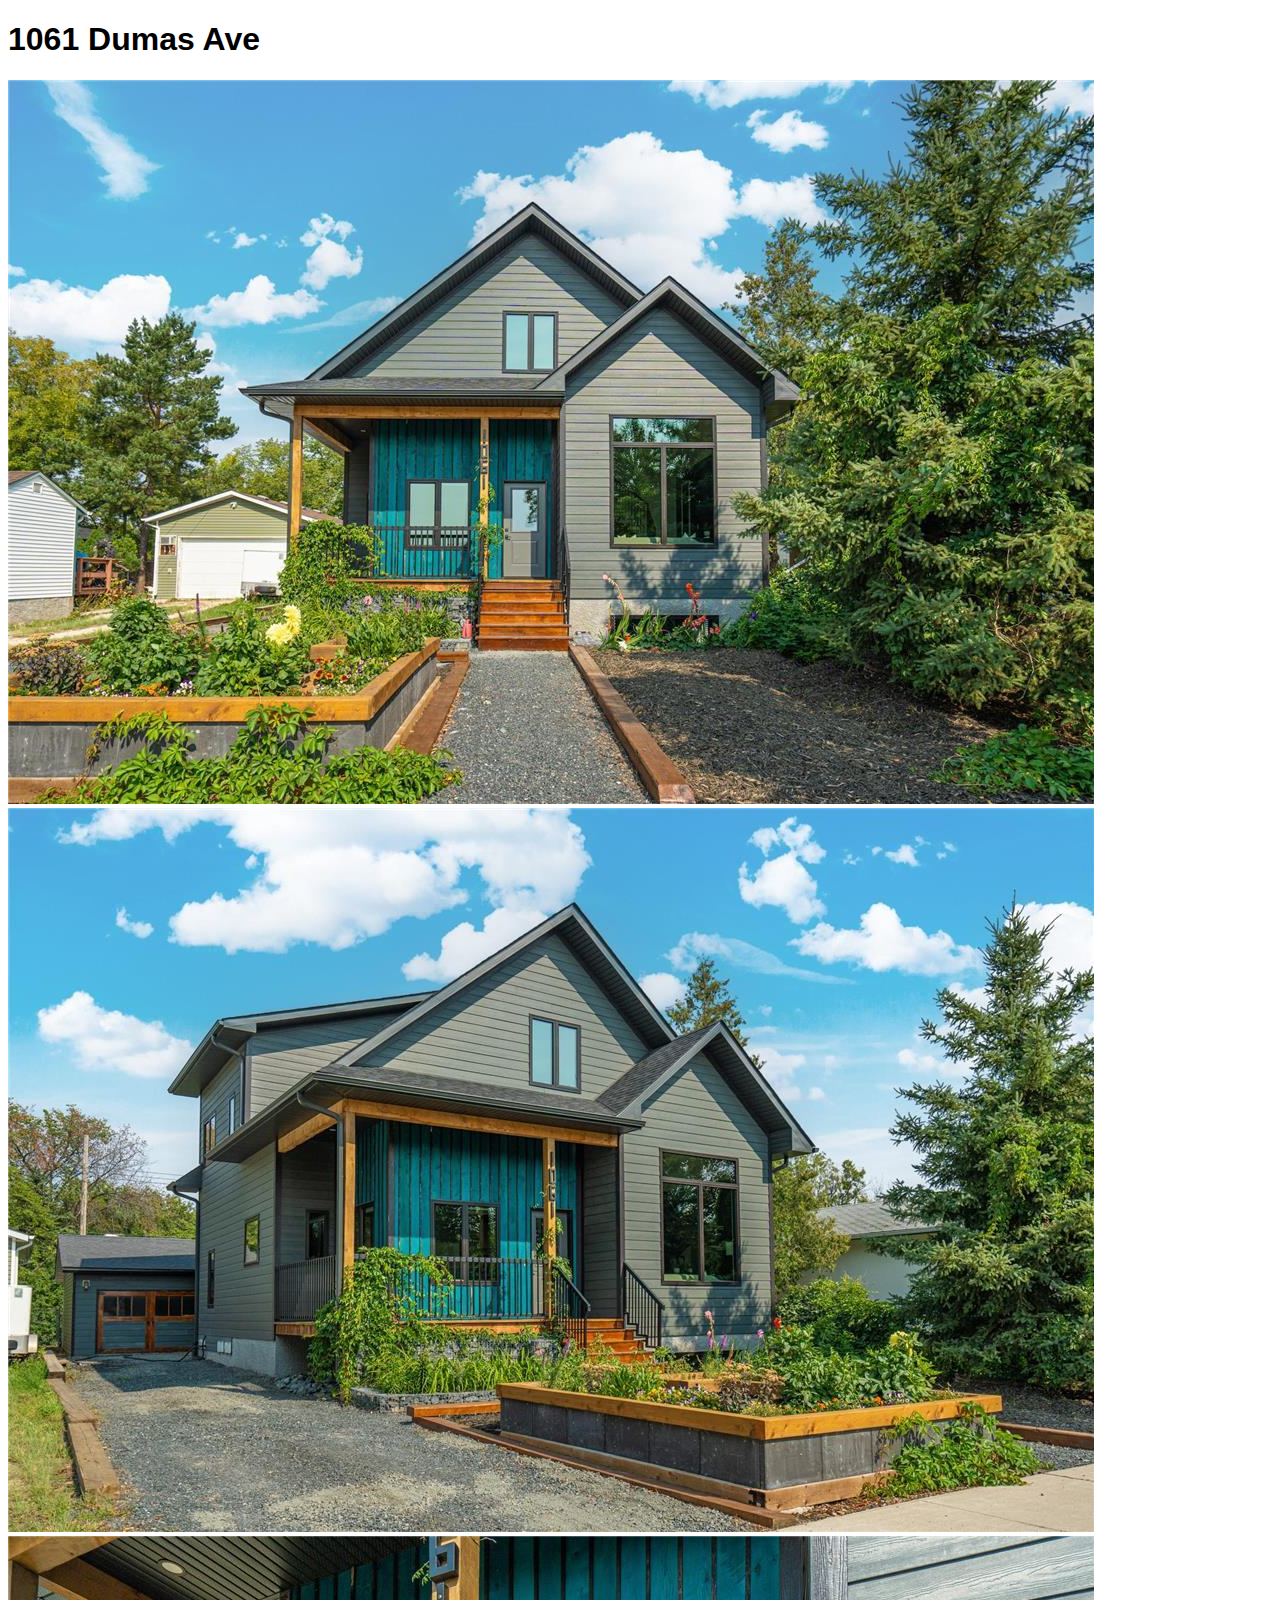
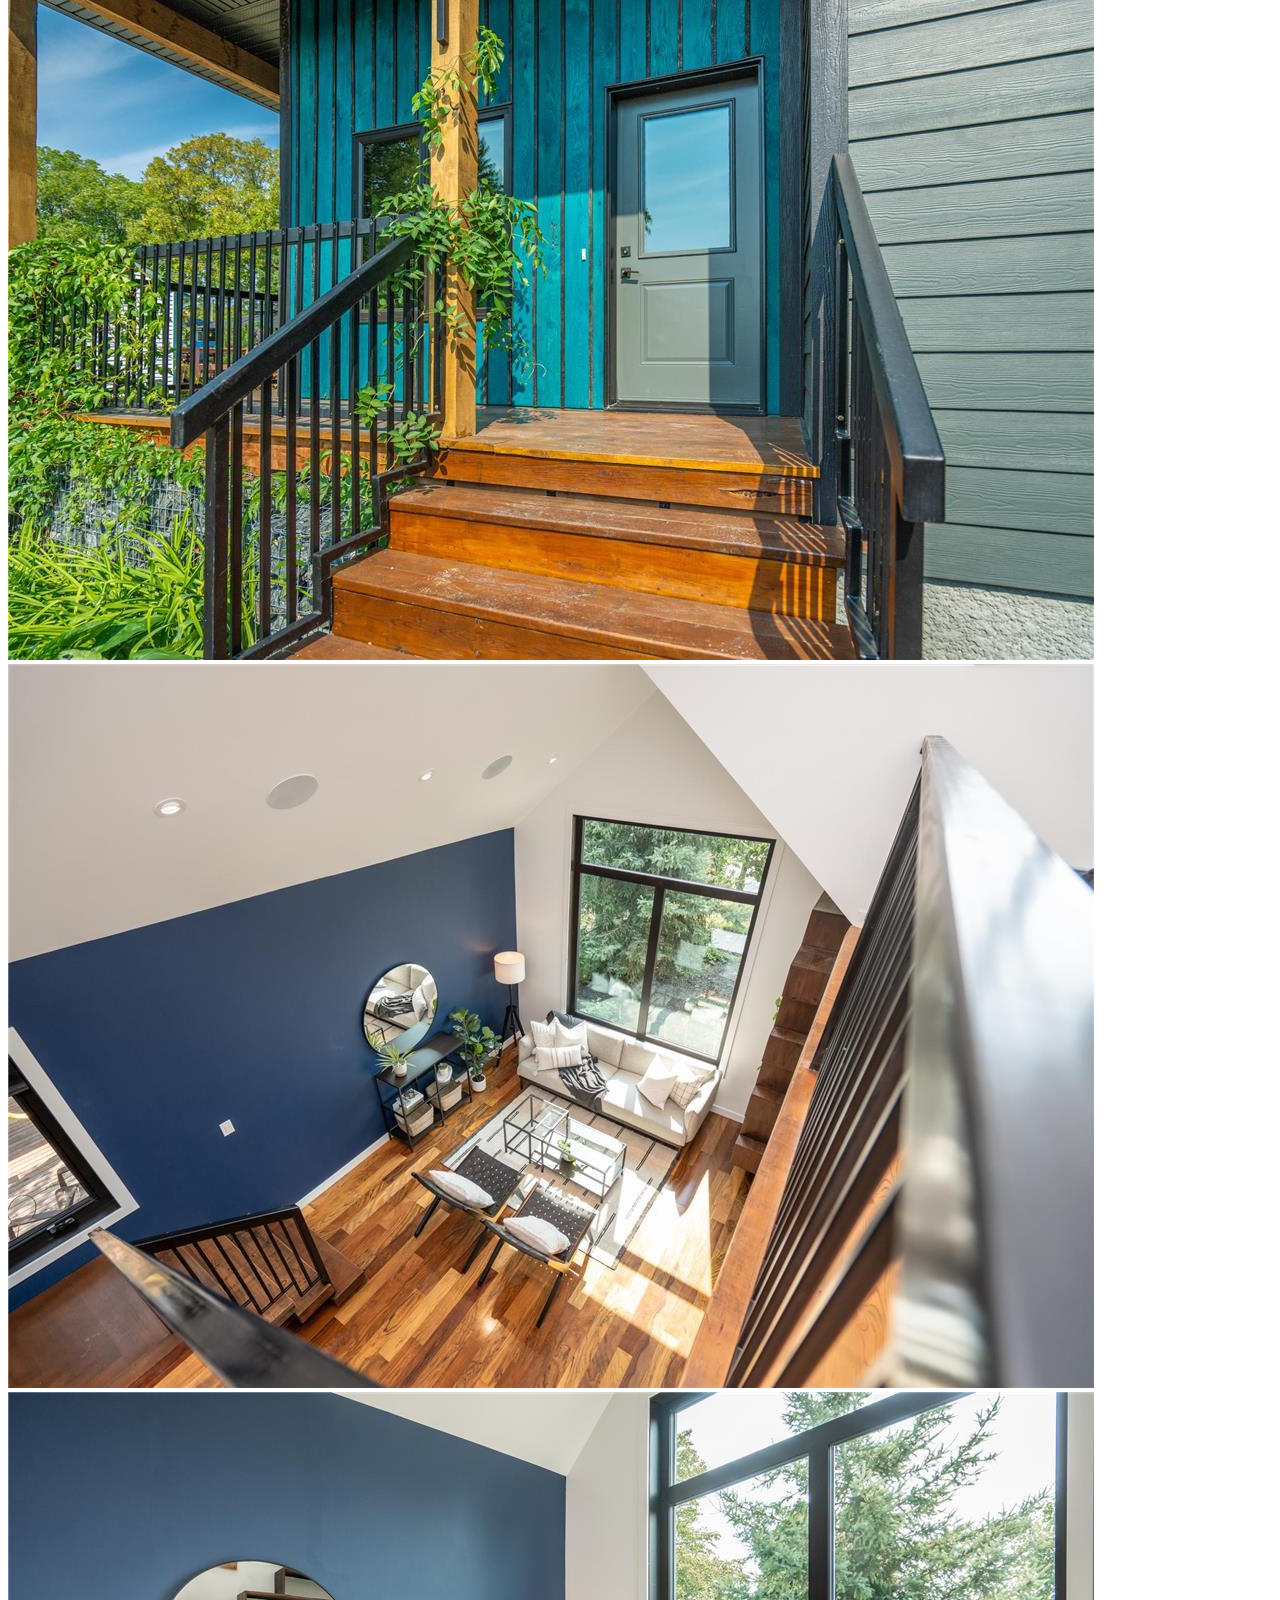
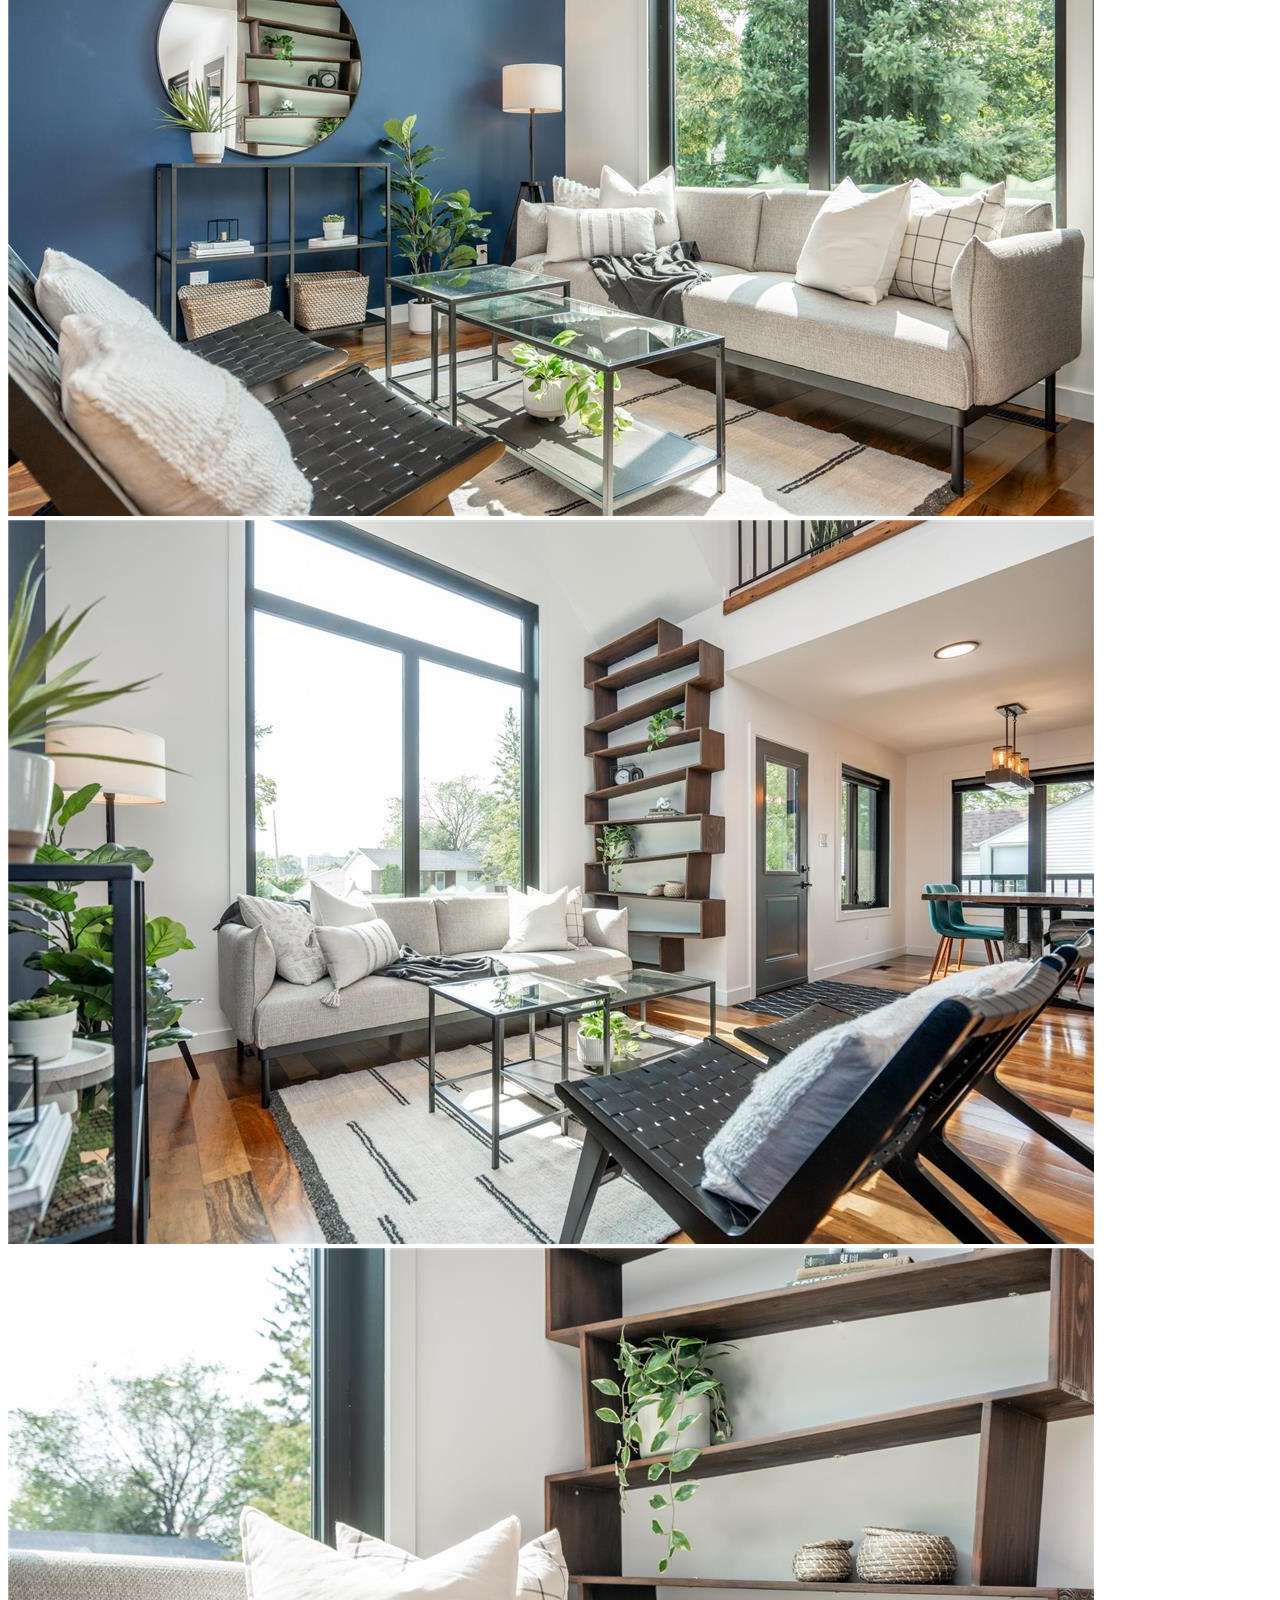
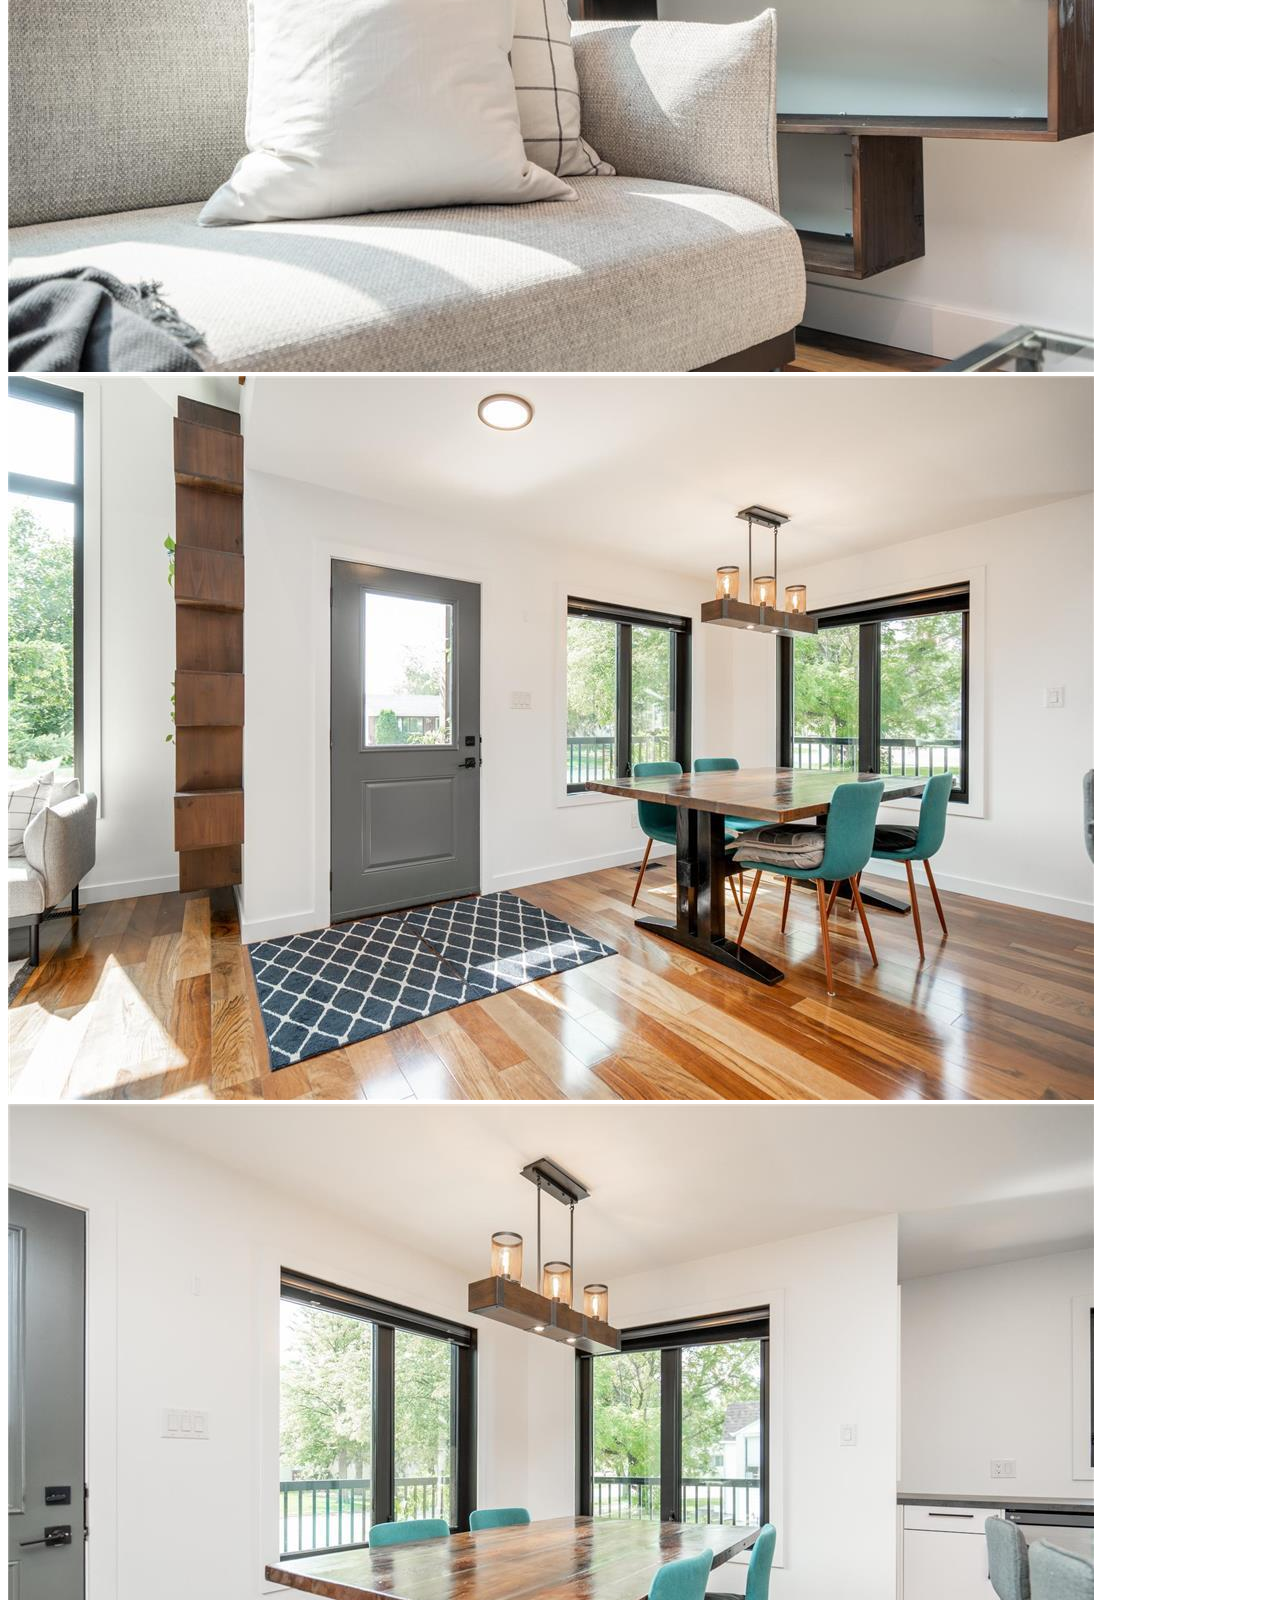
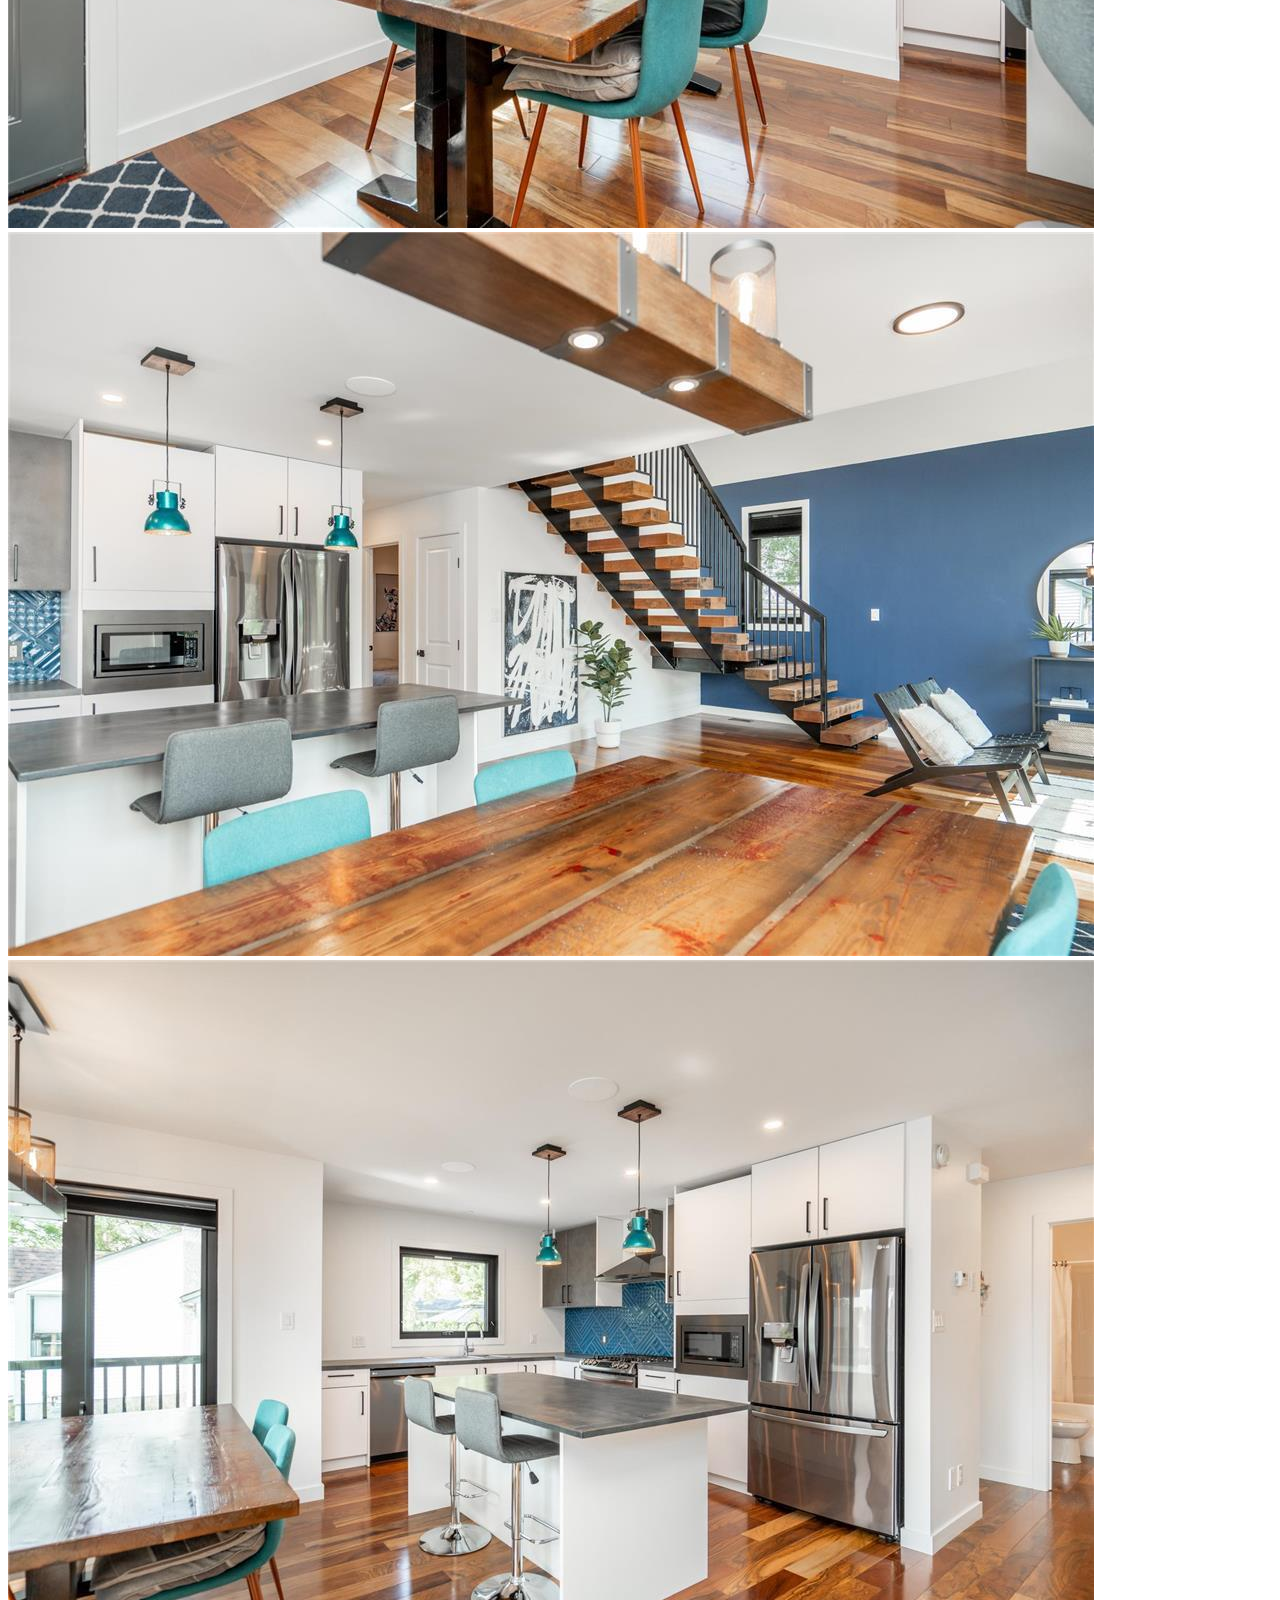
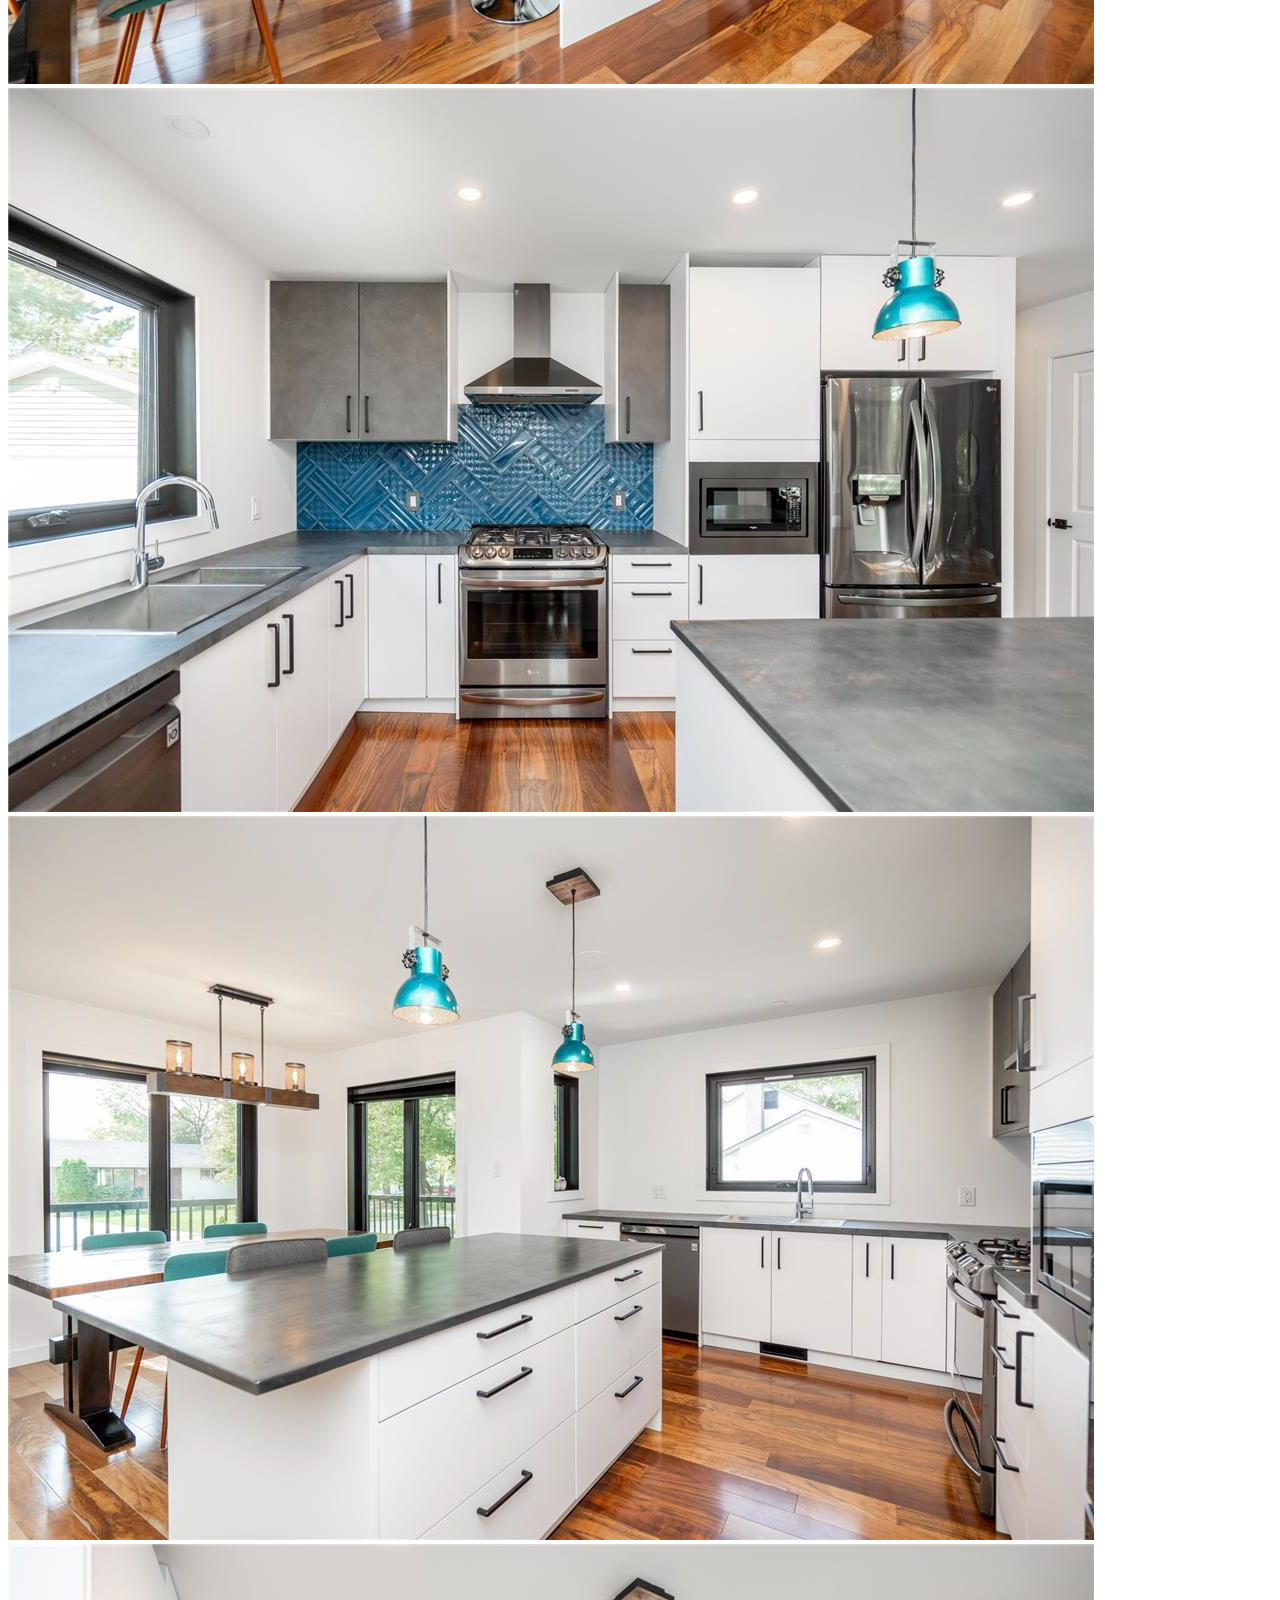
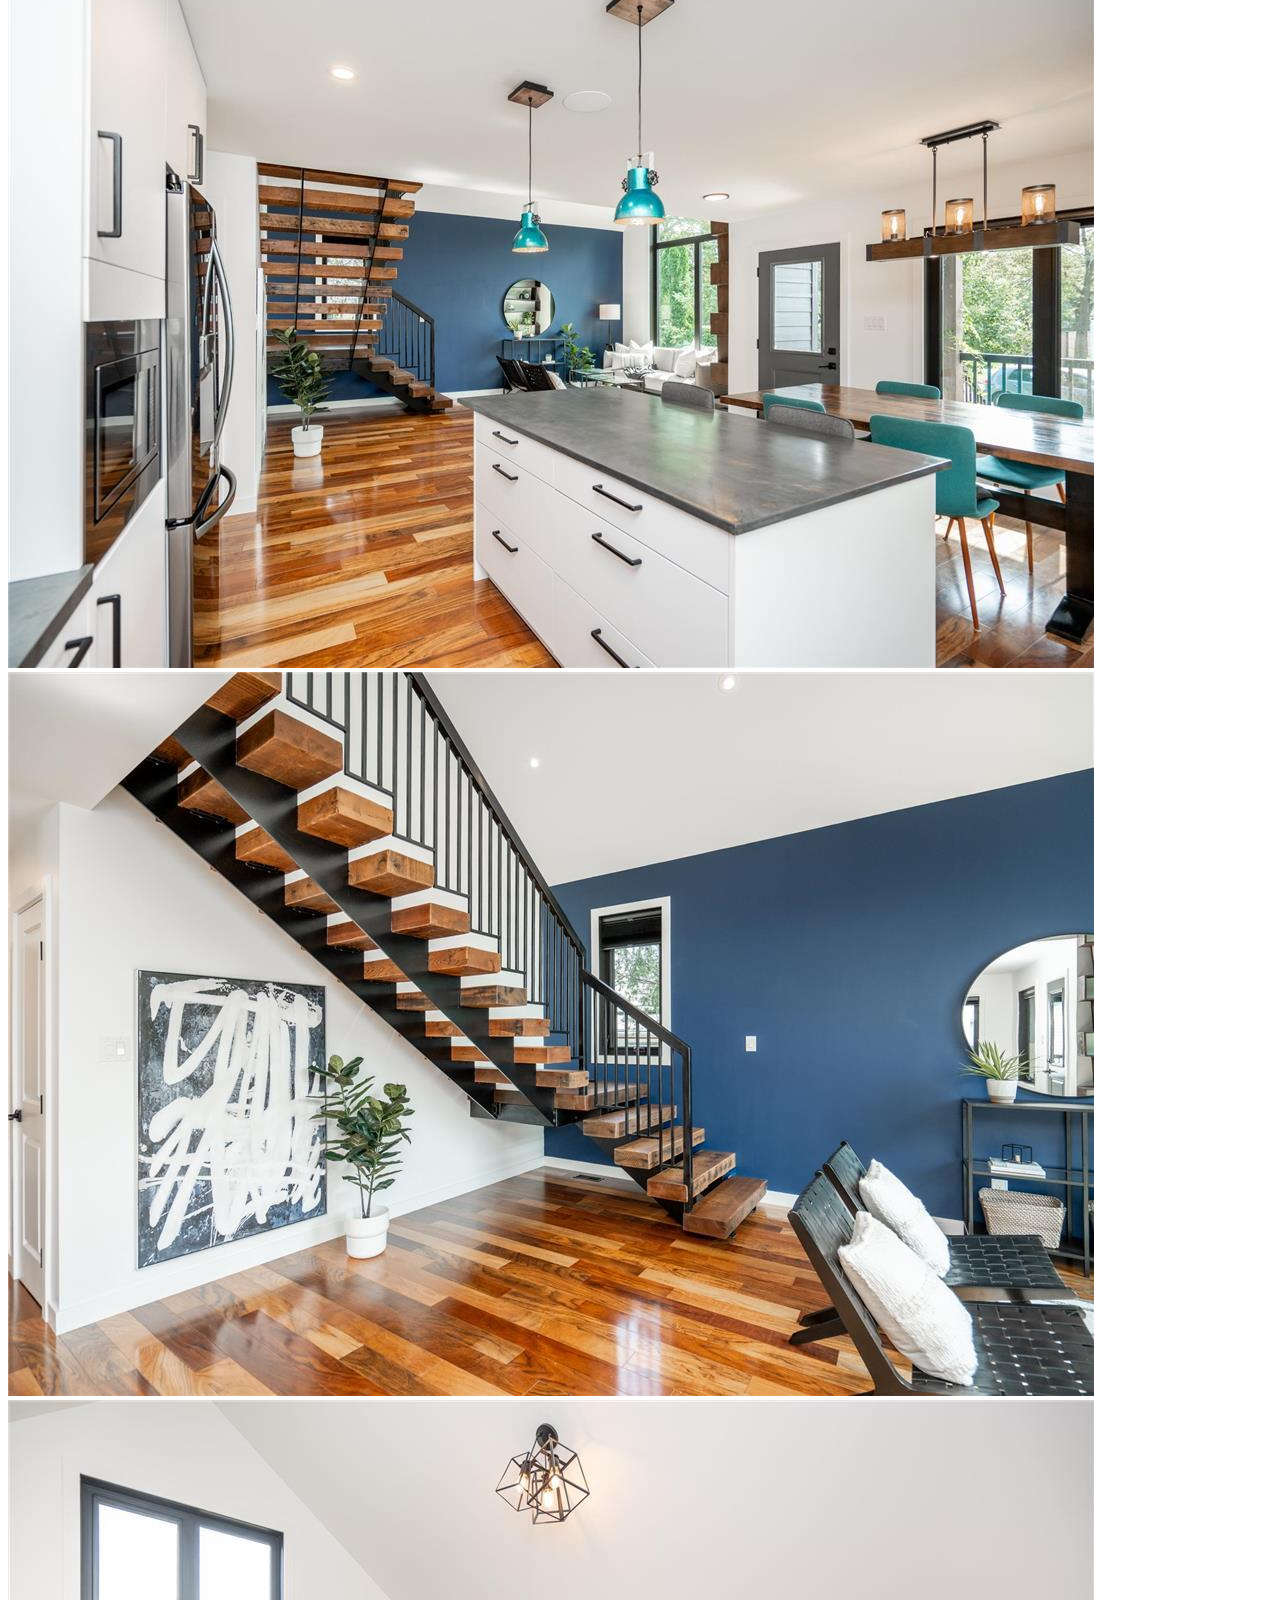
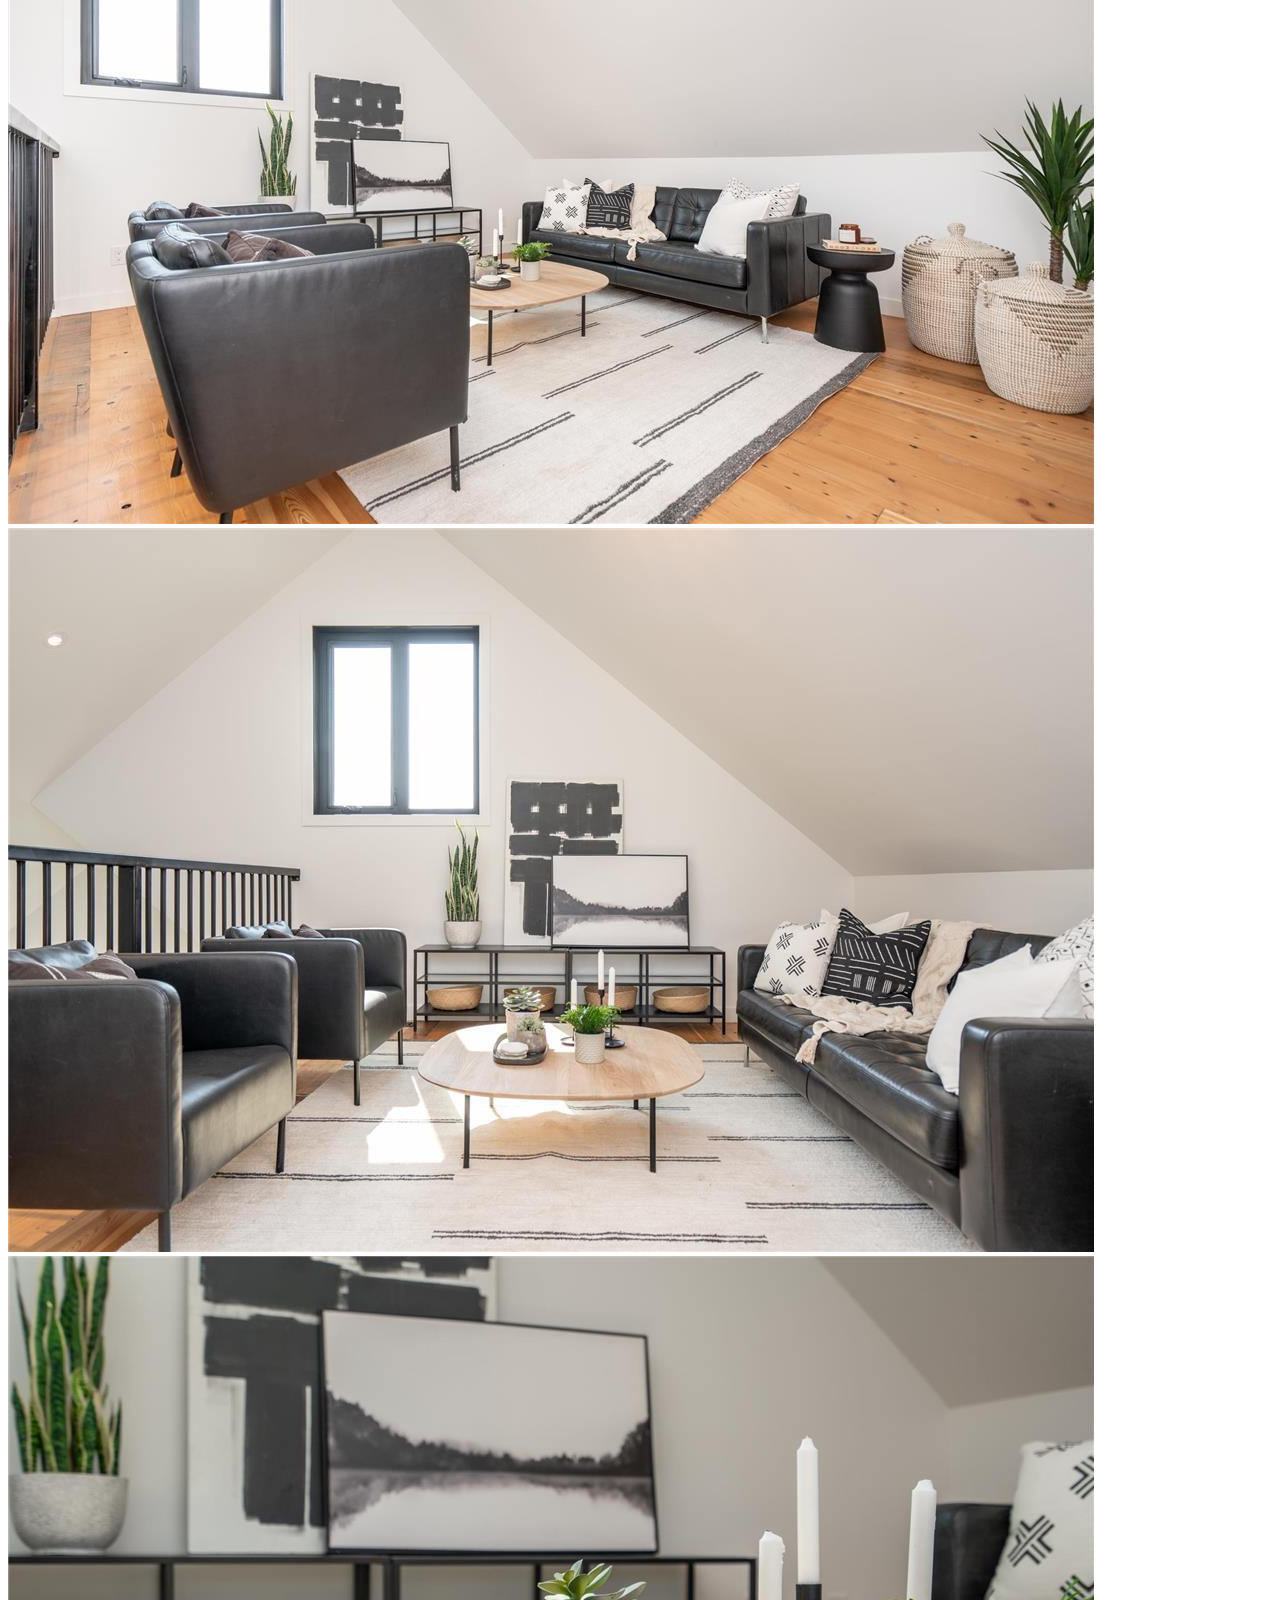
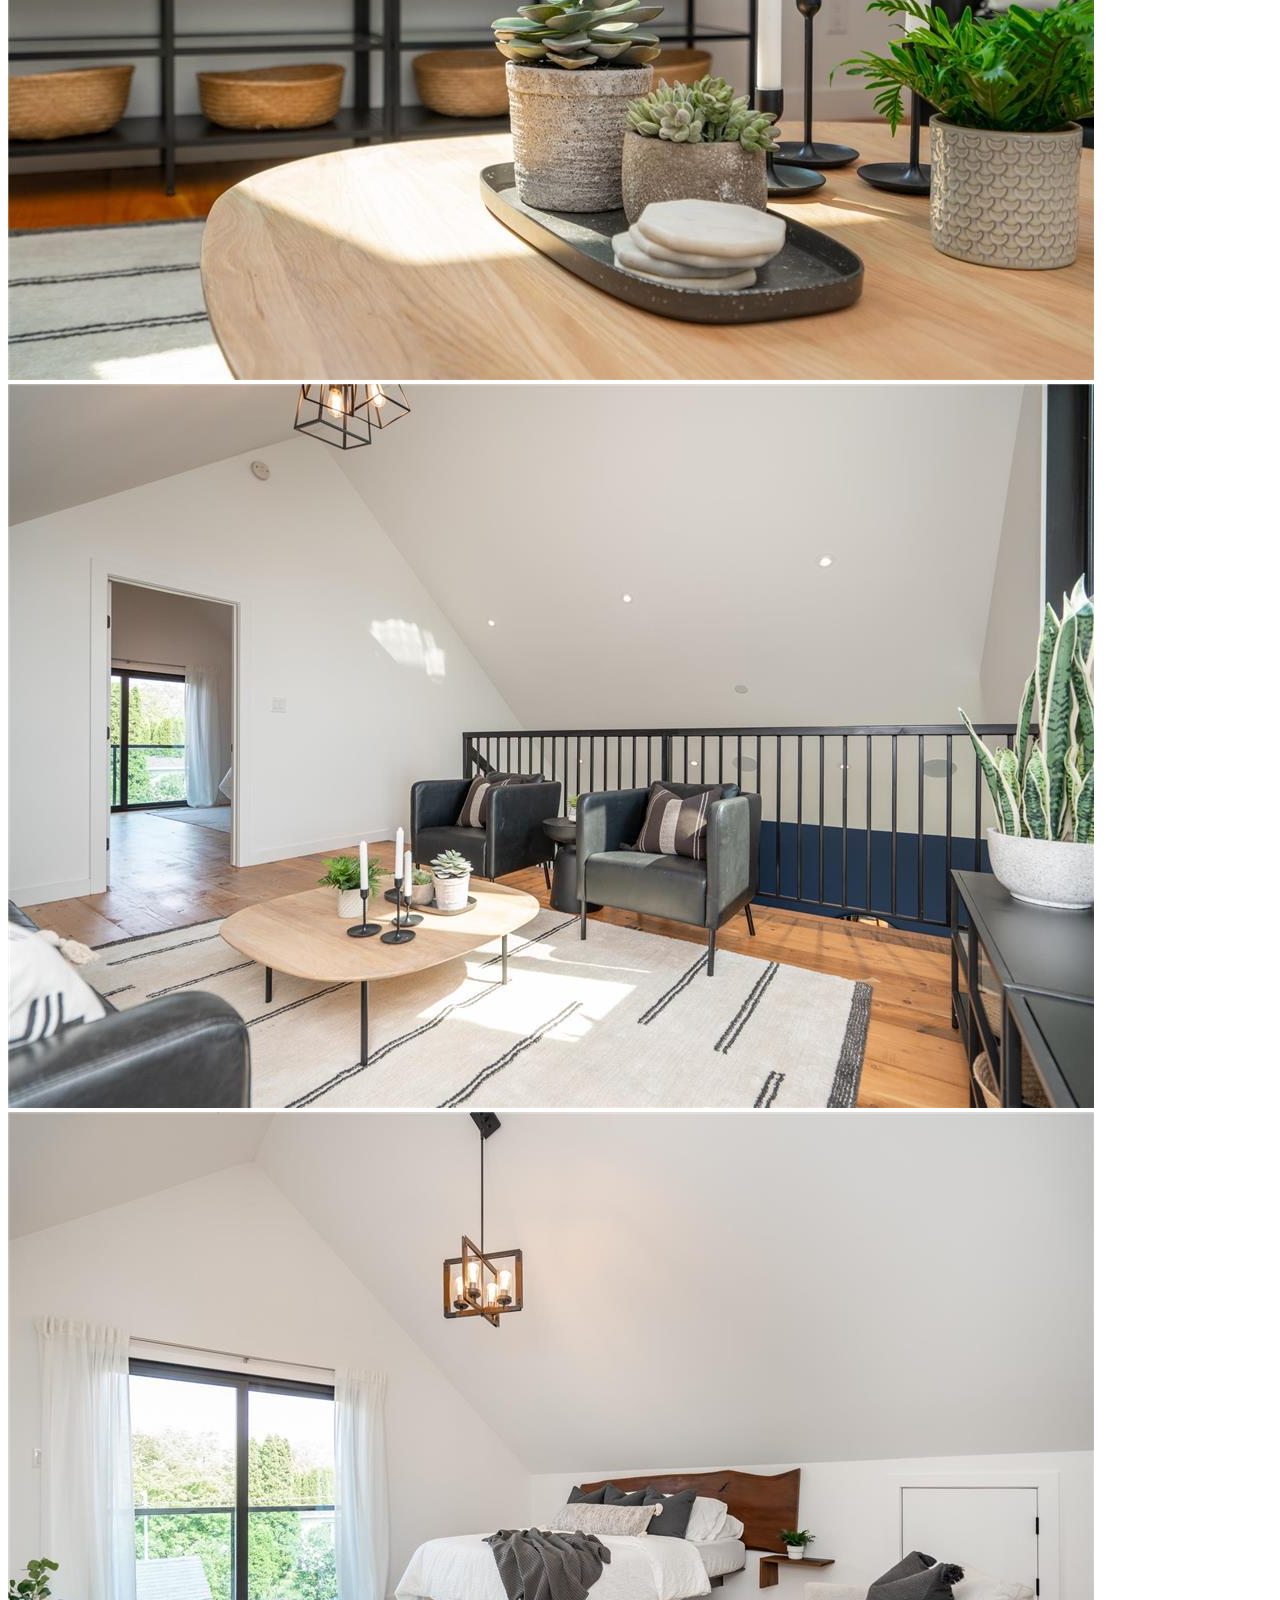
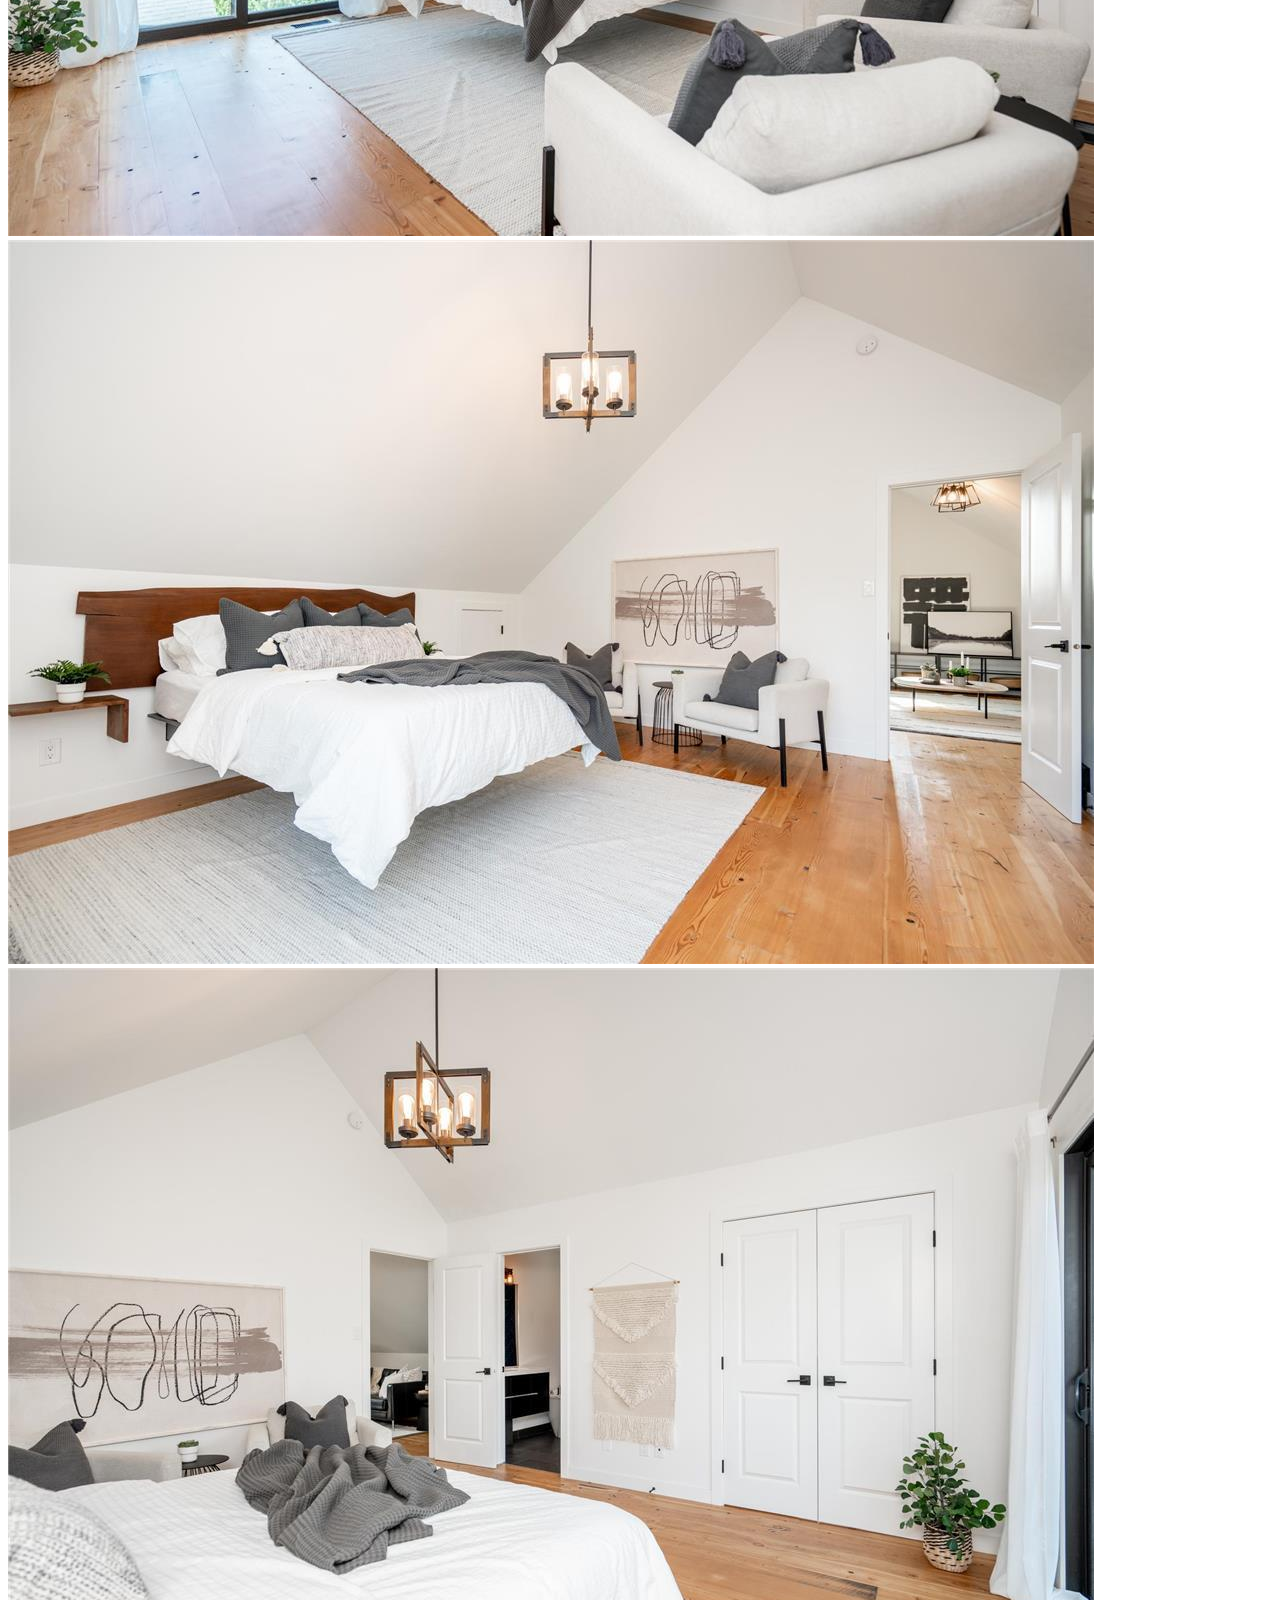
<file: dumas.old/index.html>
<!DOCTYPE html>
<html lang="en">
  <head>
    <meta charset="UTF-8" />
    <meta name="viewport" content="width=device-width, initial-scale=1.0" />
    <meta http-equiv="X-UA-Compatible" content="ie=edge" />
    <title>1061 Dumas Ave</title>
    <style>
      body {
        font-family: "Gill Sans", sans-serif;
      }
      img {
        max-width: 100%;
        height: auto;
      }
    </style>
  </head>
  <body>
    <main>
      <h1>1061 Dumas Ave</h1>
      <a href="images/202323817_0.jpg" ><img src="images/202323817_0.jpg" /></a>
      <a href="images/202323817_1.jpg" ><img src="images/202323817_1.jpg" /></a>
      <a href="images/202323817_2.jpg" ><img src="images/202323817_2.jpg" /></a>
      <a href="images/202323817_3.jpg" ><img src="images/202323817_3.jpg" /></a>
      <a href="images/202323817_4.jpg" ><img src="images/202323817_4.jpg" /></a>
      <a href="images/202323817_5.jpg" ><img src="images/202323817_5.jpg" /></a>
      <a href="images/202323817_6.jpg" ><img src="images/202323817_6.jpg" /></a>
      <a href="images/202323817_7.jpg" ><img src="images/202323817_7.jpg" /></a>
      <a href="images/202323817_8.jpg" ><img src="images/202323817_8.jpg" /></a>
      <a href="images/202323817_9.jpg" ><img src="images/202323817_9.jpg" /></a>
      <a href="images/202323817_10.jpg"><img src="images/202323817_10.jpg" /></a>
      <a href="images/202323817_11.jpg"><img src="images/202323817_11.jpg" /></a>
      <a href="images/202323817_12.jpg"><img src="images/202323817_12.jpg" /></a>
      <a href="images/202323817_13.jpg"><img src="images/202323817_13.jpg" /></a>
      <a href="images/202323817_14.jpg"><img src="images/202323817_14.jpg" /></a>
      <a href="images/202323817_15.jpg"><img src="images/202323817_15.jpg" /></a>
      <a href="images/202323817_16.jpg"><img src="images/202323817_16.jpg" /></a>
      <a href="images/202323817_17.jpg"><img src="images/202323817_17.jpg" /></a>
      <a href="images/202323817_18.jpg"><img src="images/202323817_18.jpg" /></a>
      <a href="images/202323817_19.jpg"><img src="images/202323817_19.jpg" /></a>
      <a href="images/202323817_20.jpg"><img src="images/202323817_20.jpg" /></a>
      <a href="images/202323817_21.jpg"><img src="images/202323817_21.jpg" /></a>
      <a href="images/202323817_22.jpg"><img src="images/202323817_22.jpg" /></a>
      <a href="images/202323817_23.jpg"><img src="images/202323817_23.jpg" /></a>
      <a href="images/202323817_24.jpg"><img src="images/202323817_24.jpg" /></a>
      <a href="images/202323817_25.jpg"><img src="images/202323817_25.jpg" /></a>
      <a href="images/202323817_26.jpg"><img src="images/202323817_26.jpg" /></a>
      <a href="images/202323817_27.jpg"><img src="images/202323817_27.jpg" /></a>
      <a href="images/202323817_28.jpg"><img src="images/202323817_28.jpg" /></a>
      <a href="images/202323817_29.jpg"><img src="images/202323817_29.jpg" /></a>
      <a href="images/202323817_30.jpg"><img src="images/202323817_30.jpg" /></a>
      <a href="images/202323817_31.jpg"><img src="images/202323817_31.jpg" /></a>
      <a href="images/202323817_32.jpg"><img src="images/202323817_32.jpg" /></a>
      <a href="images/202323817_33.jpg"><img src="images/202323817_33.jpg" /></a>
    </main>
  </body>
</html>
</file>
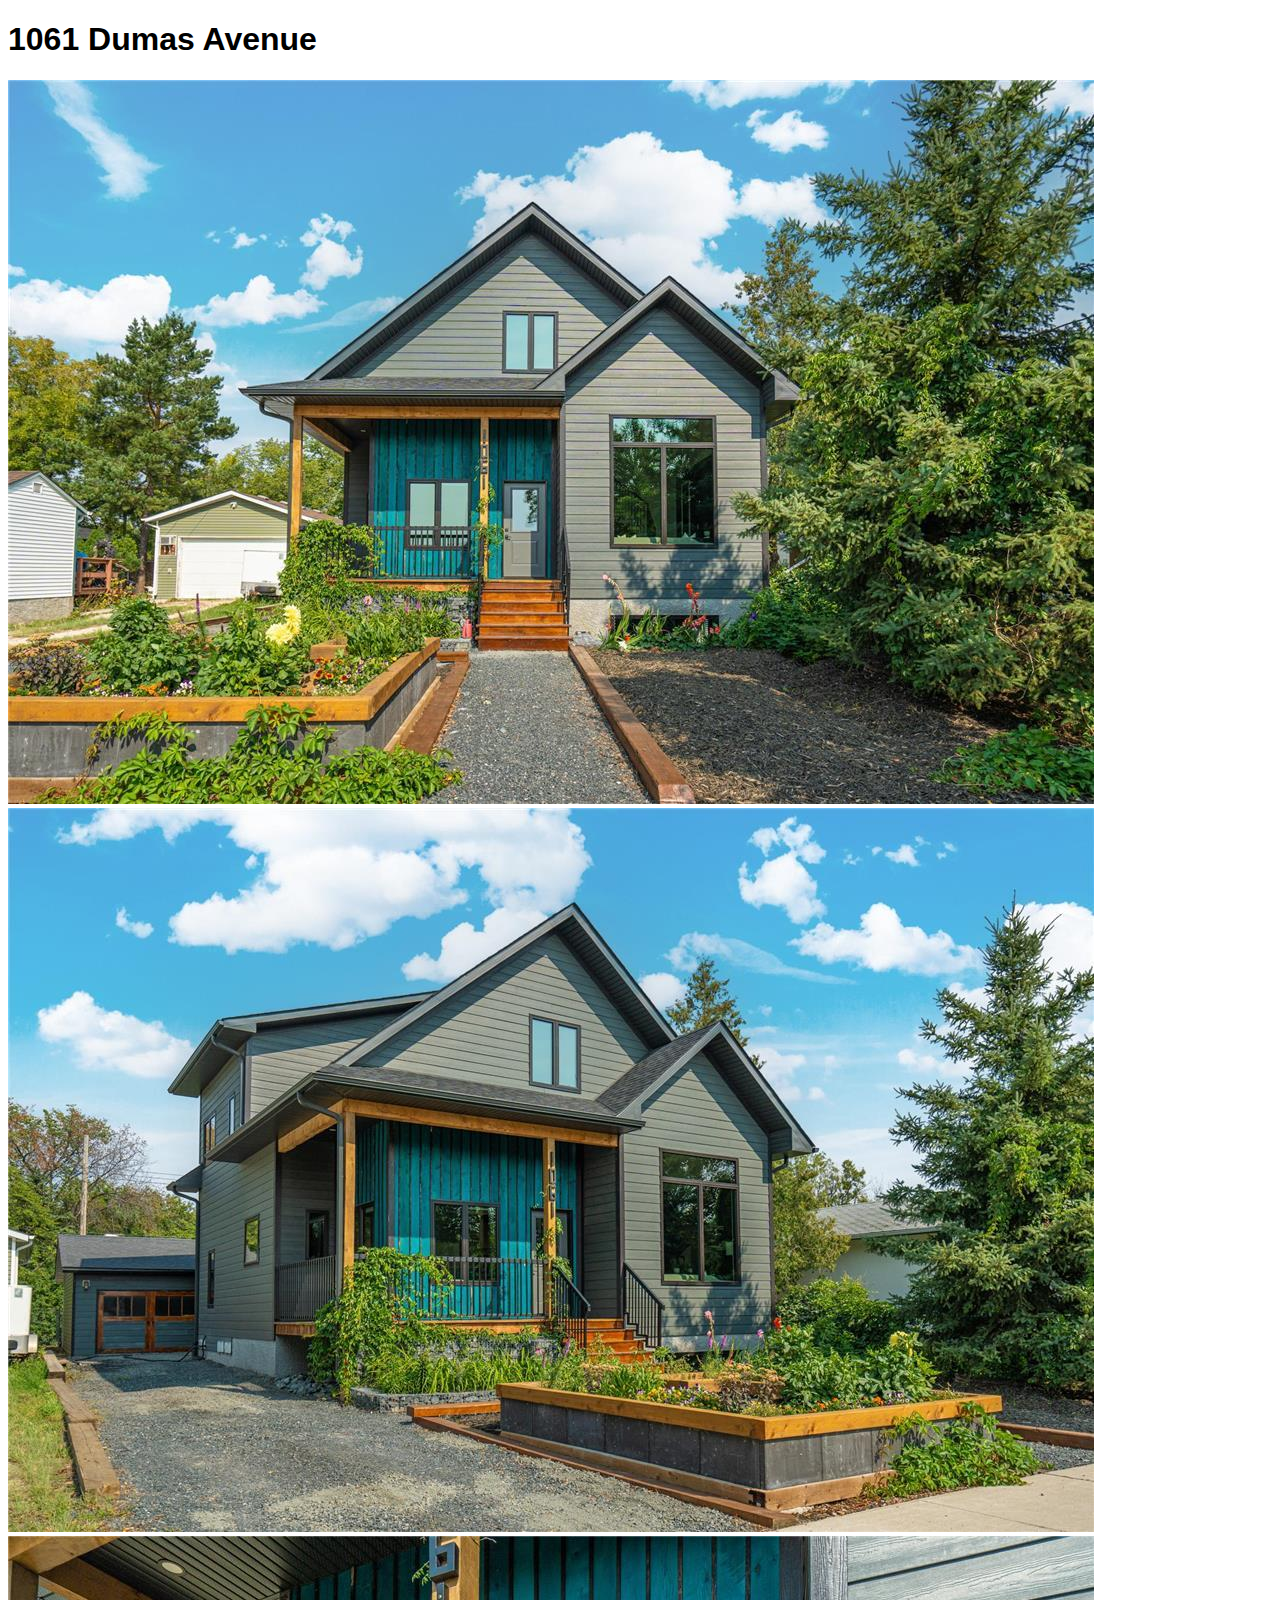
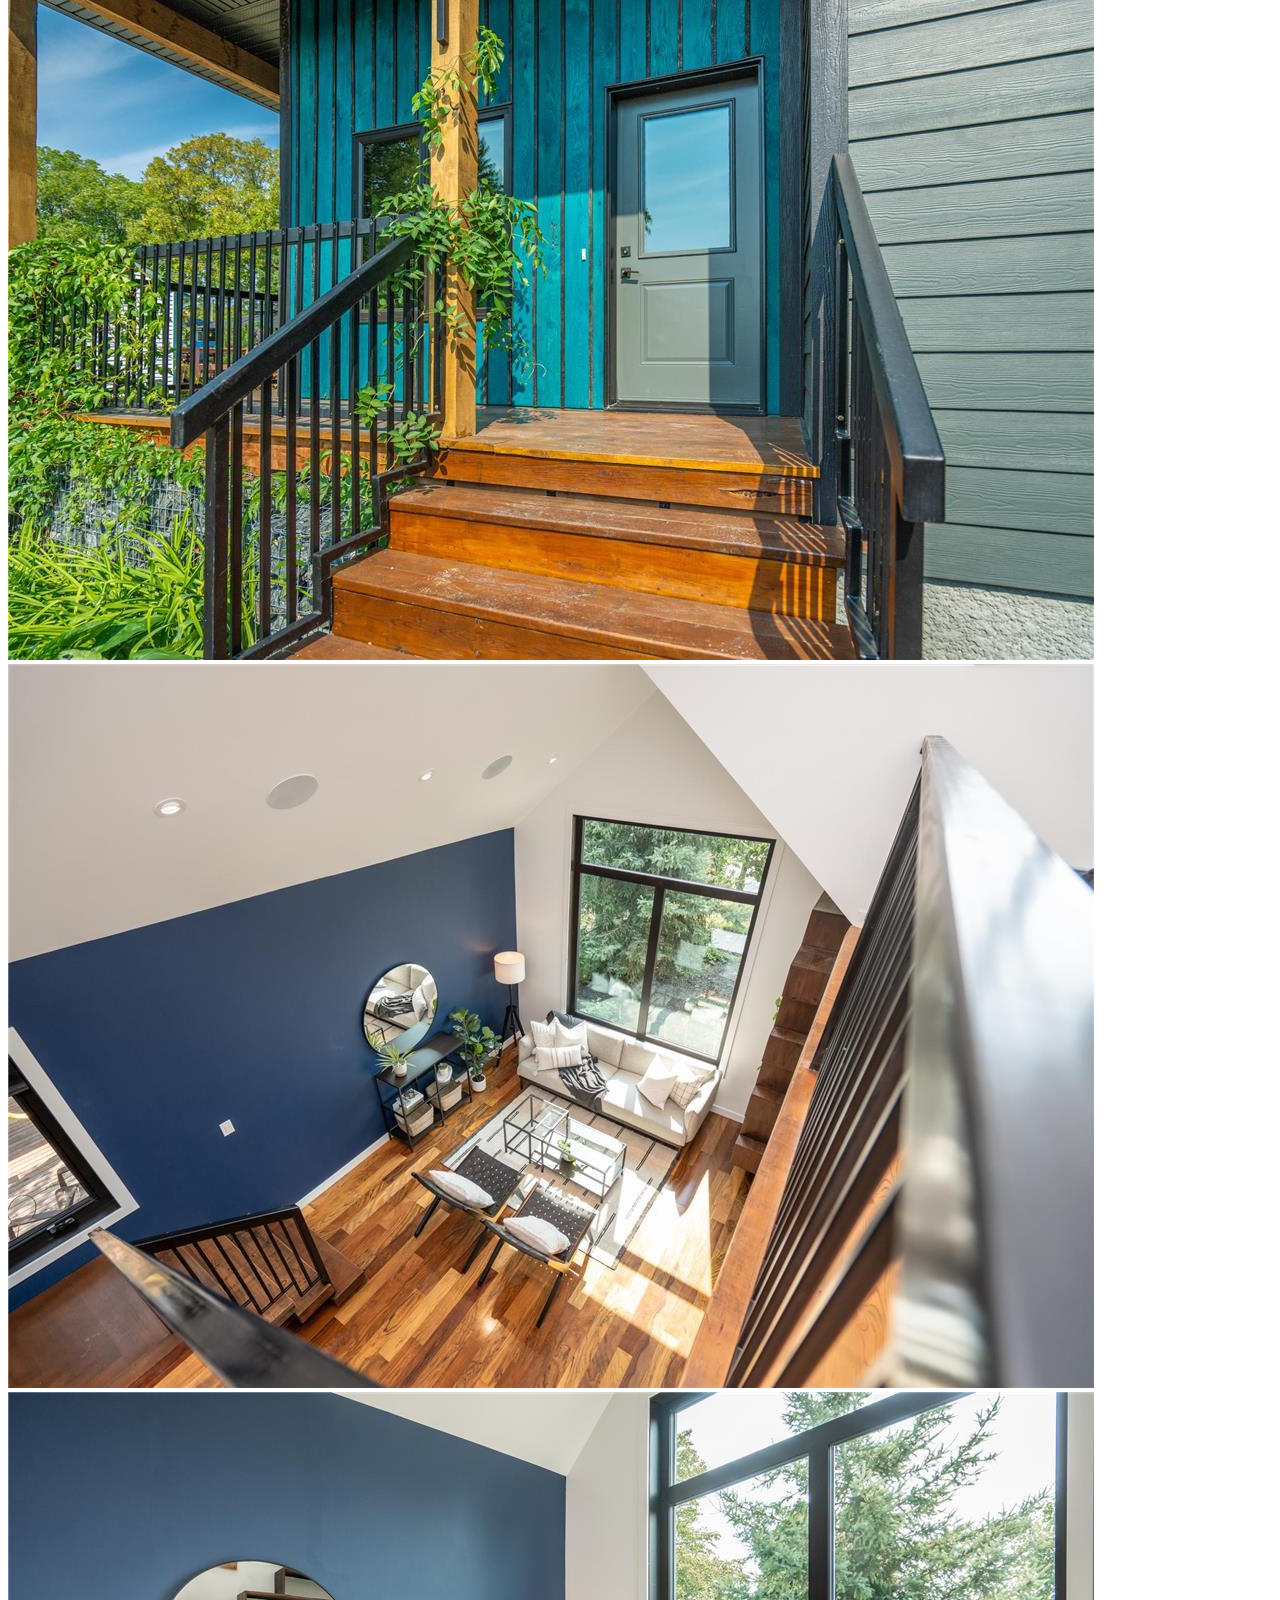
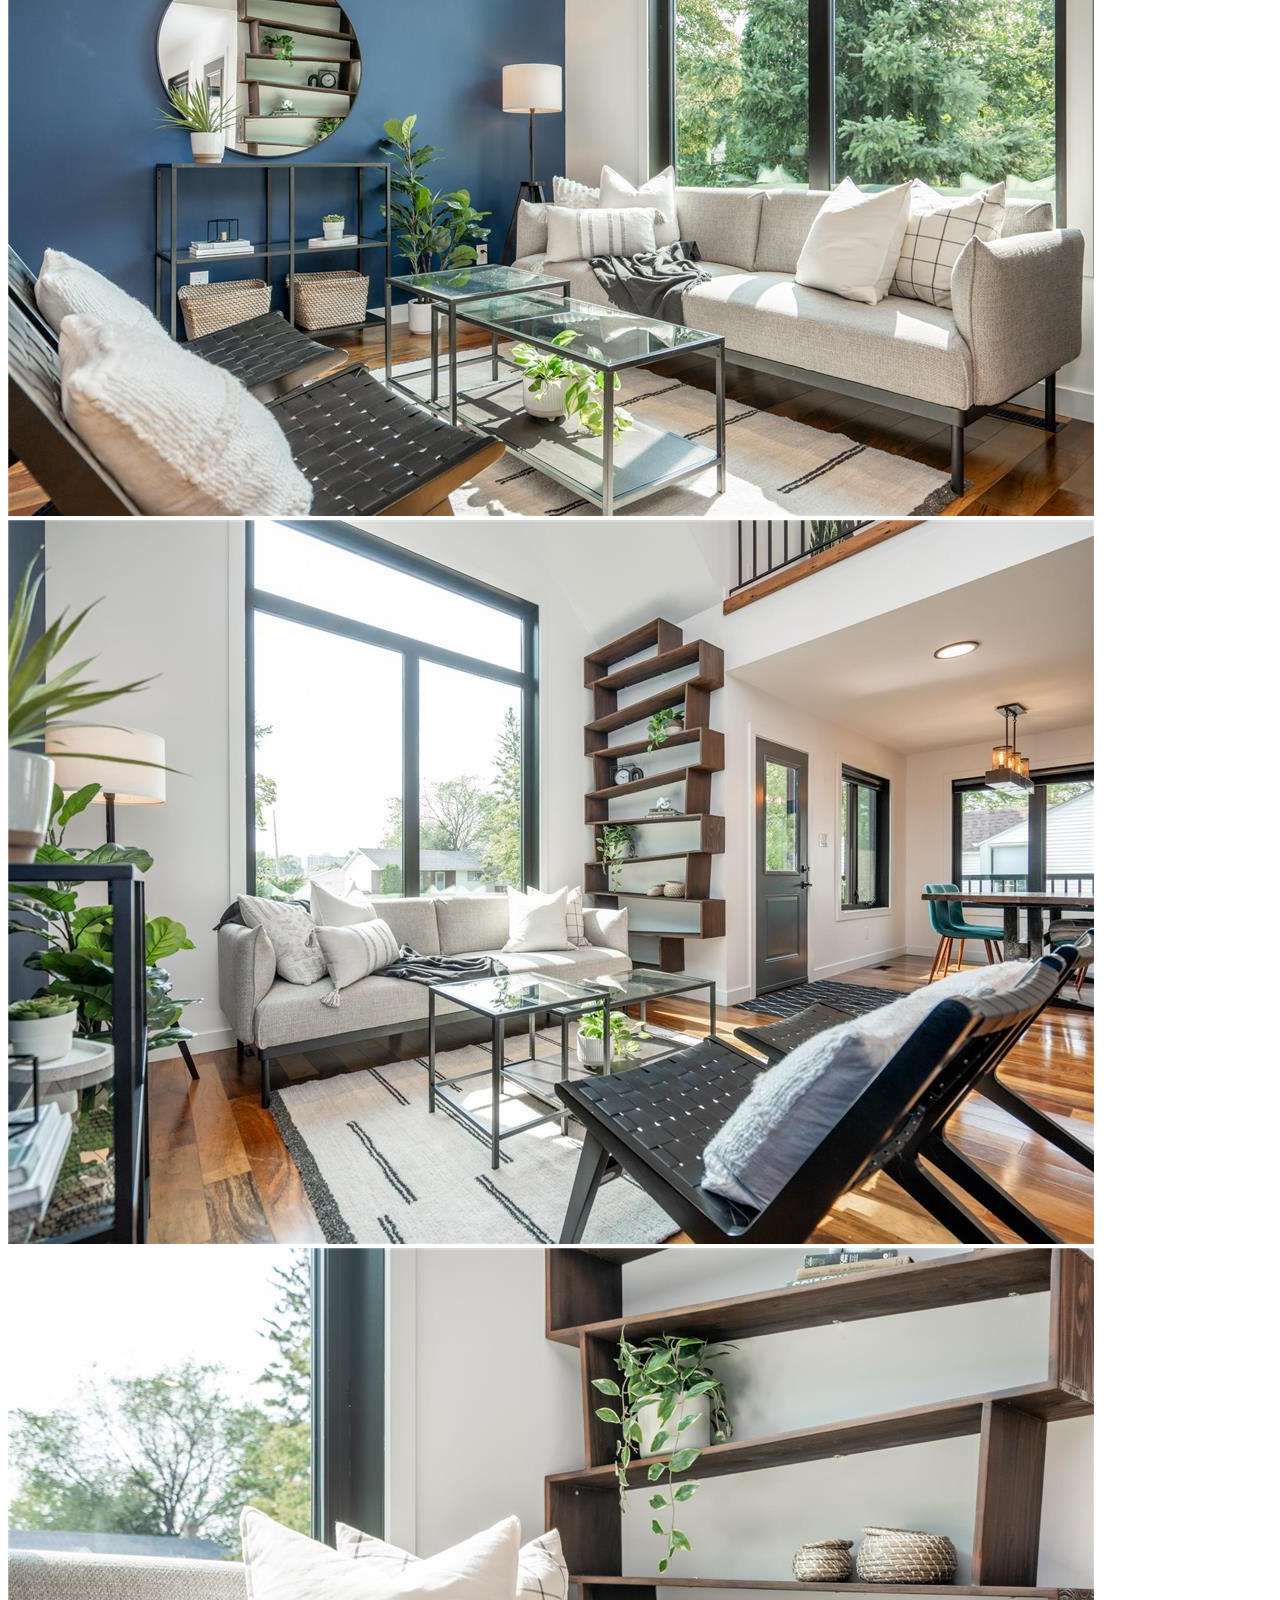
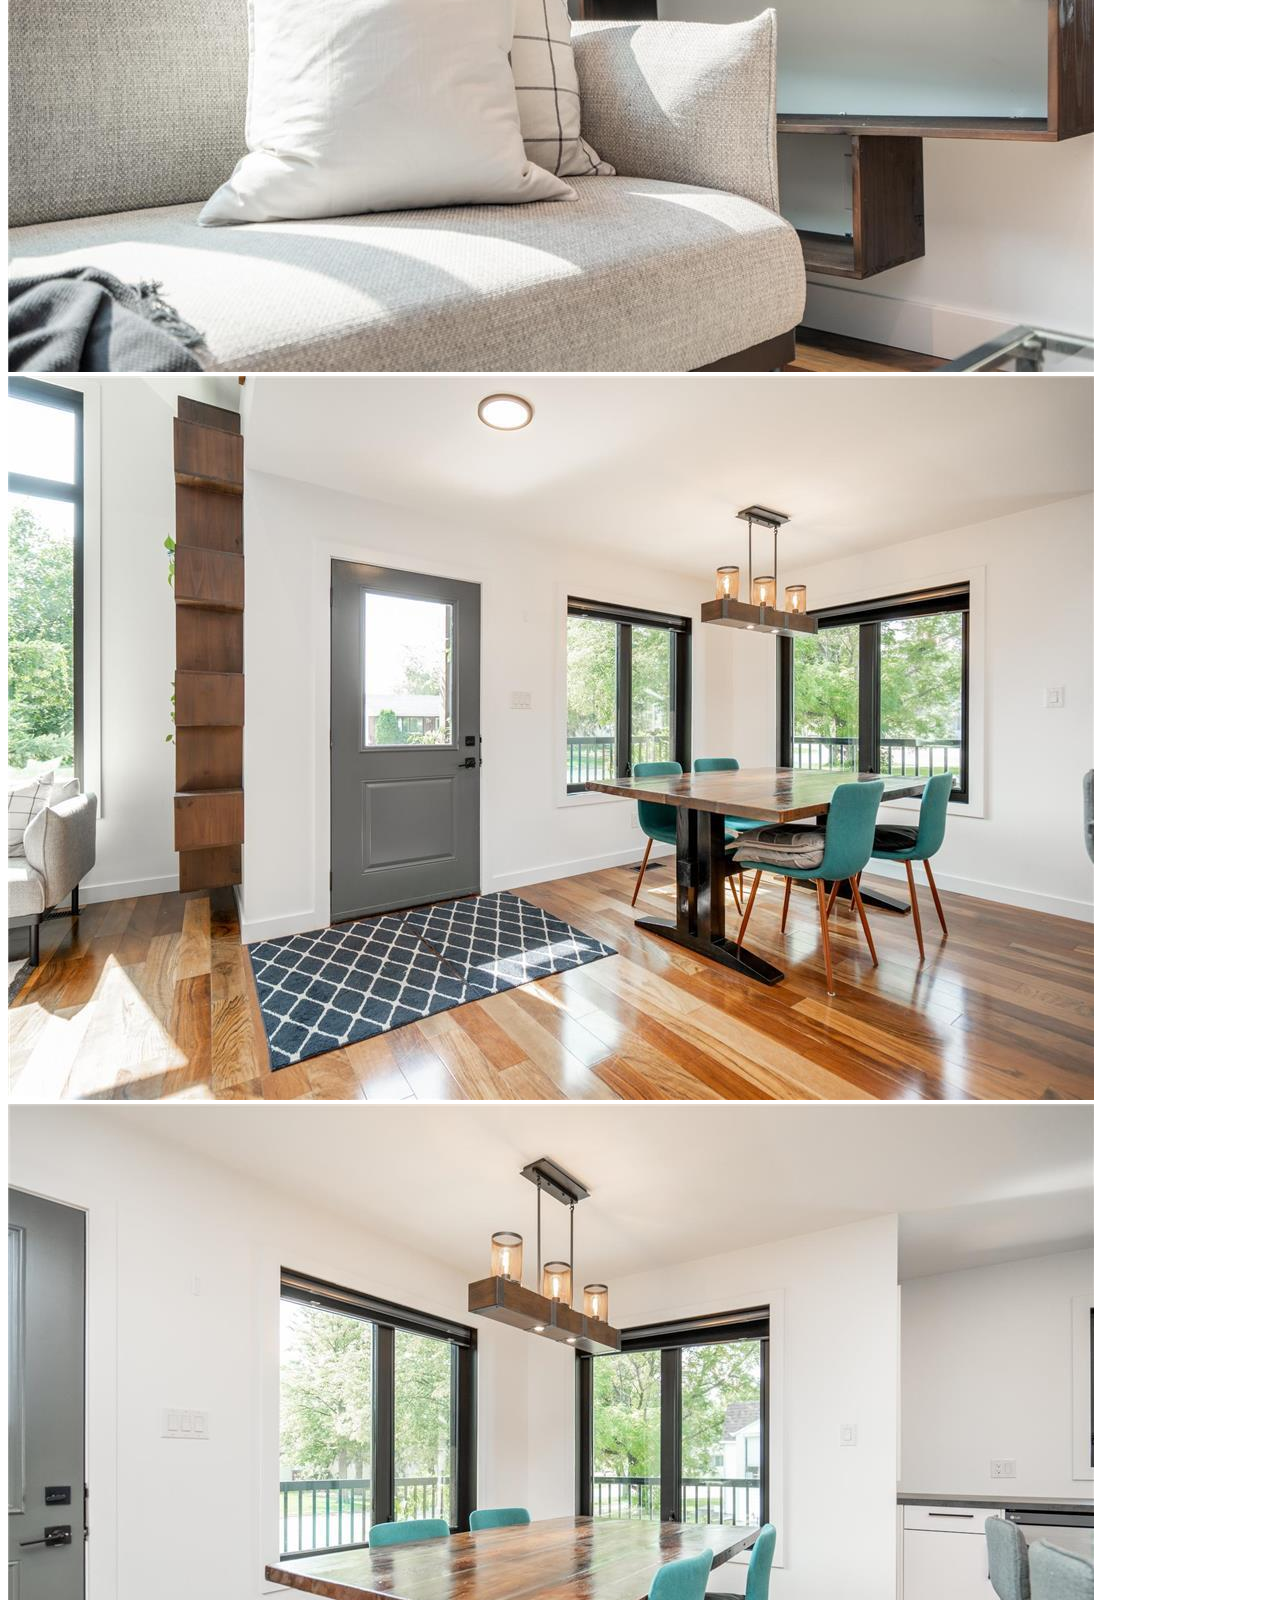
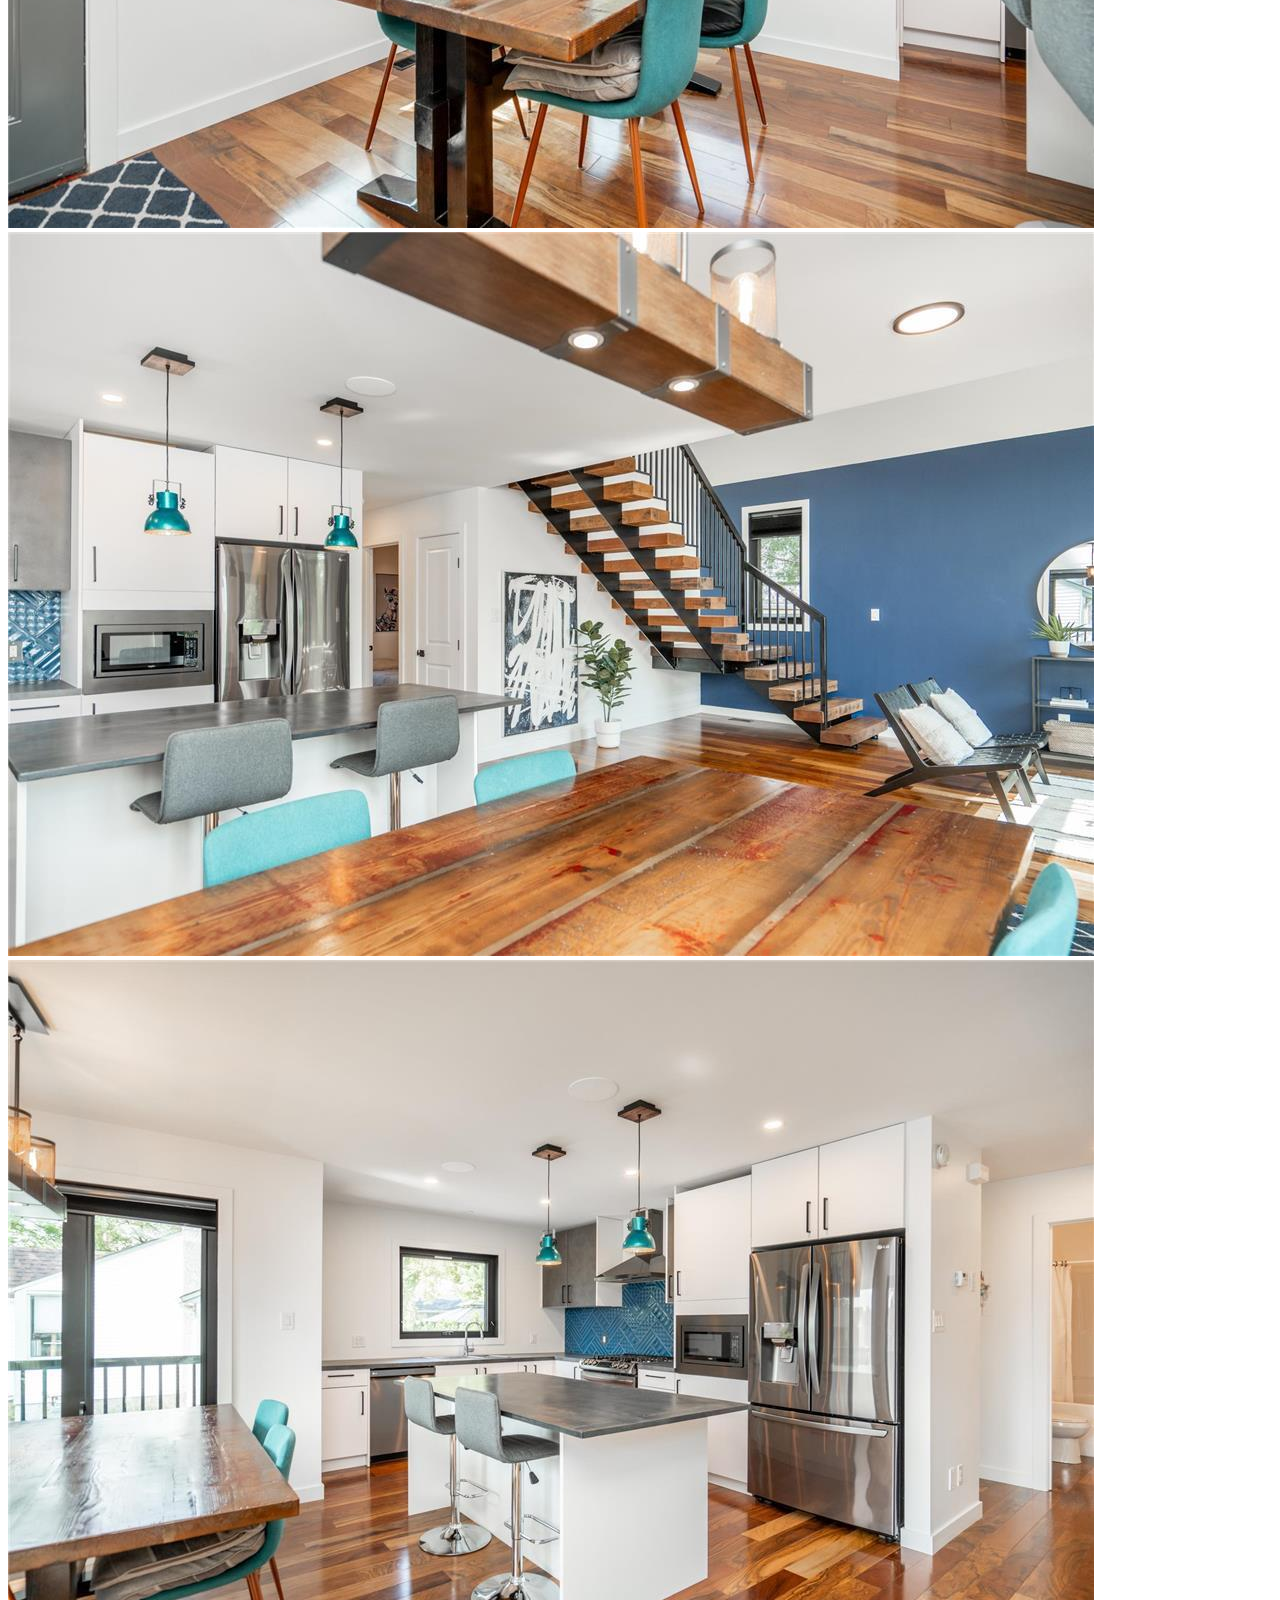
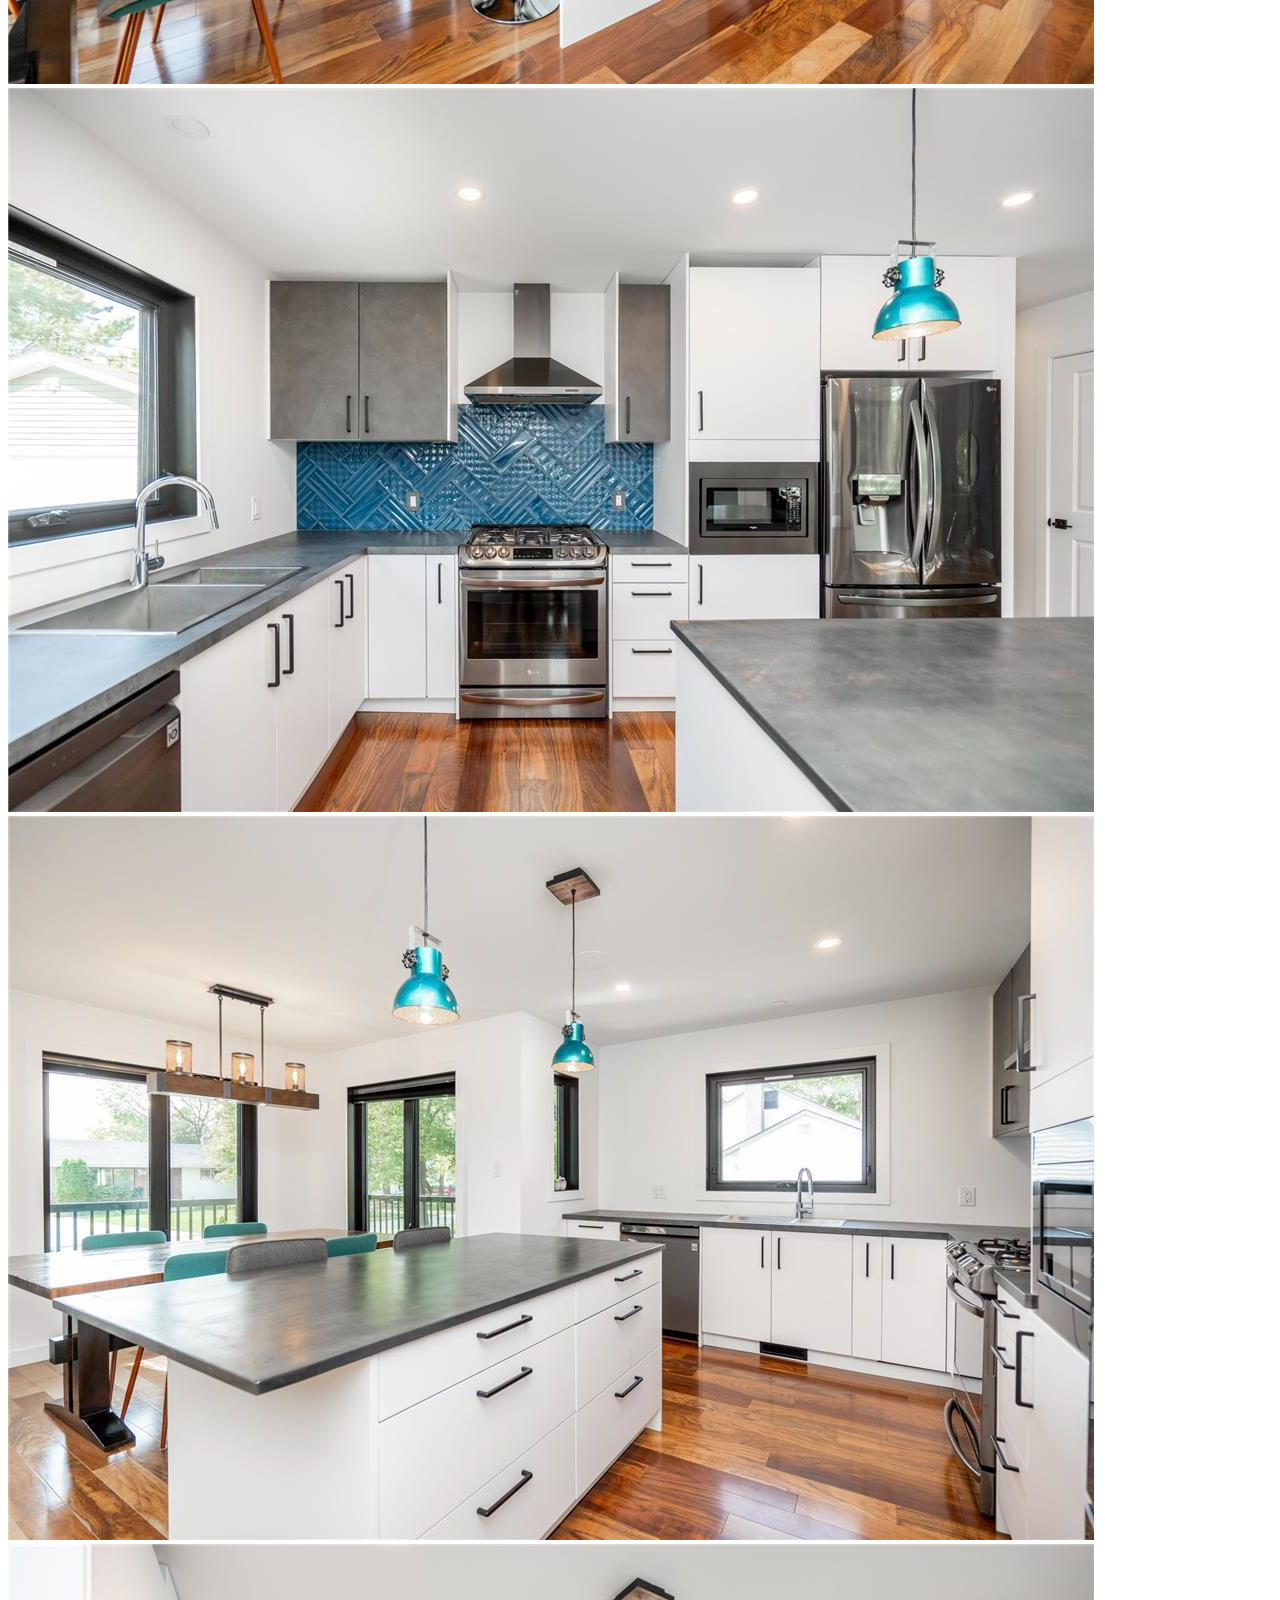
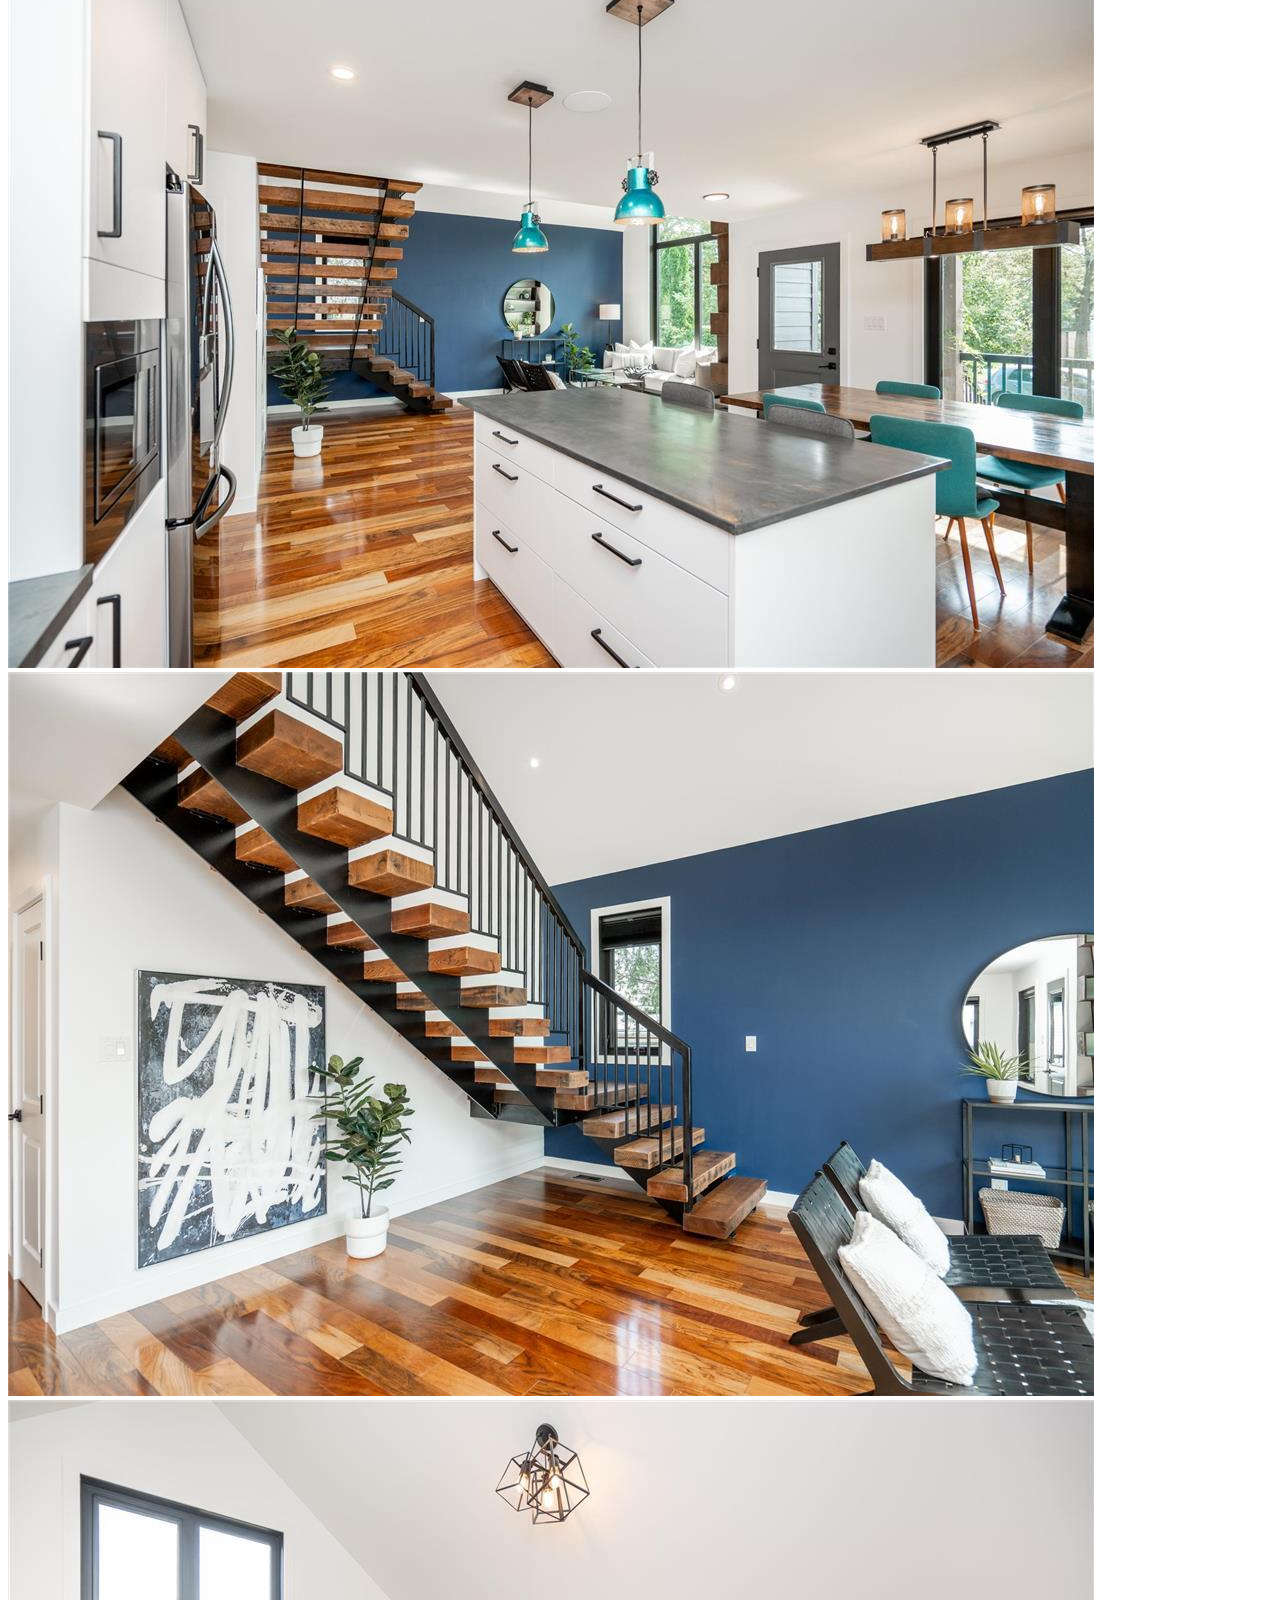
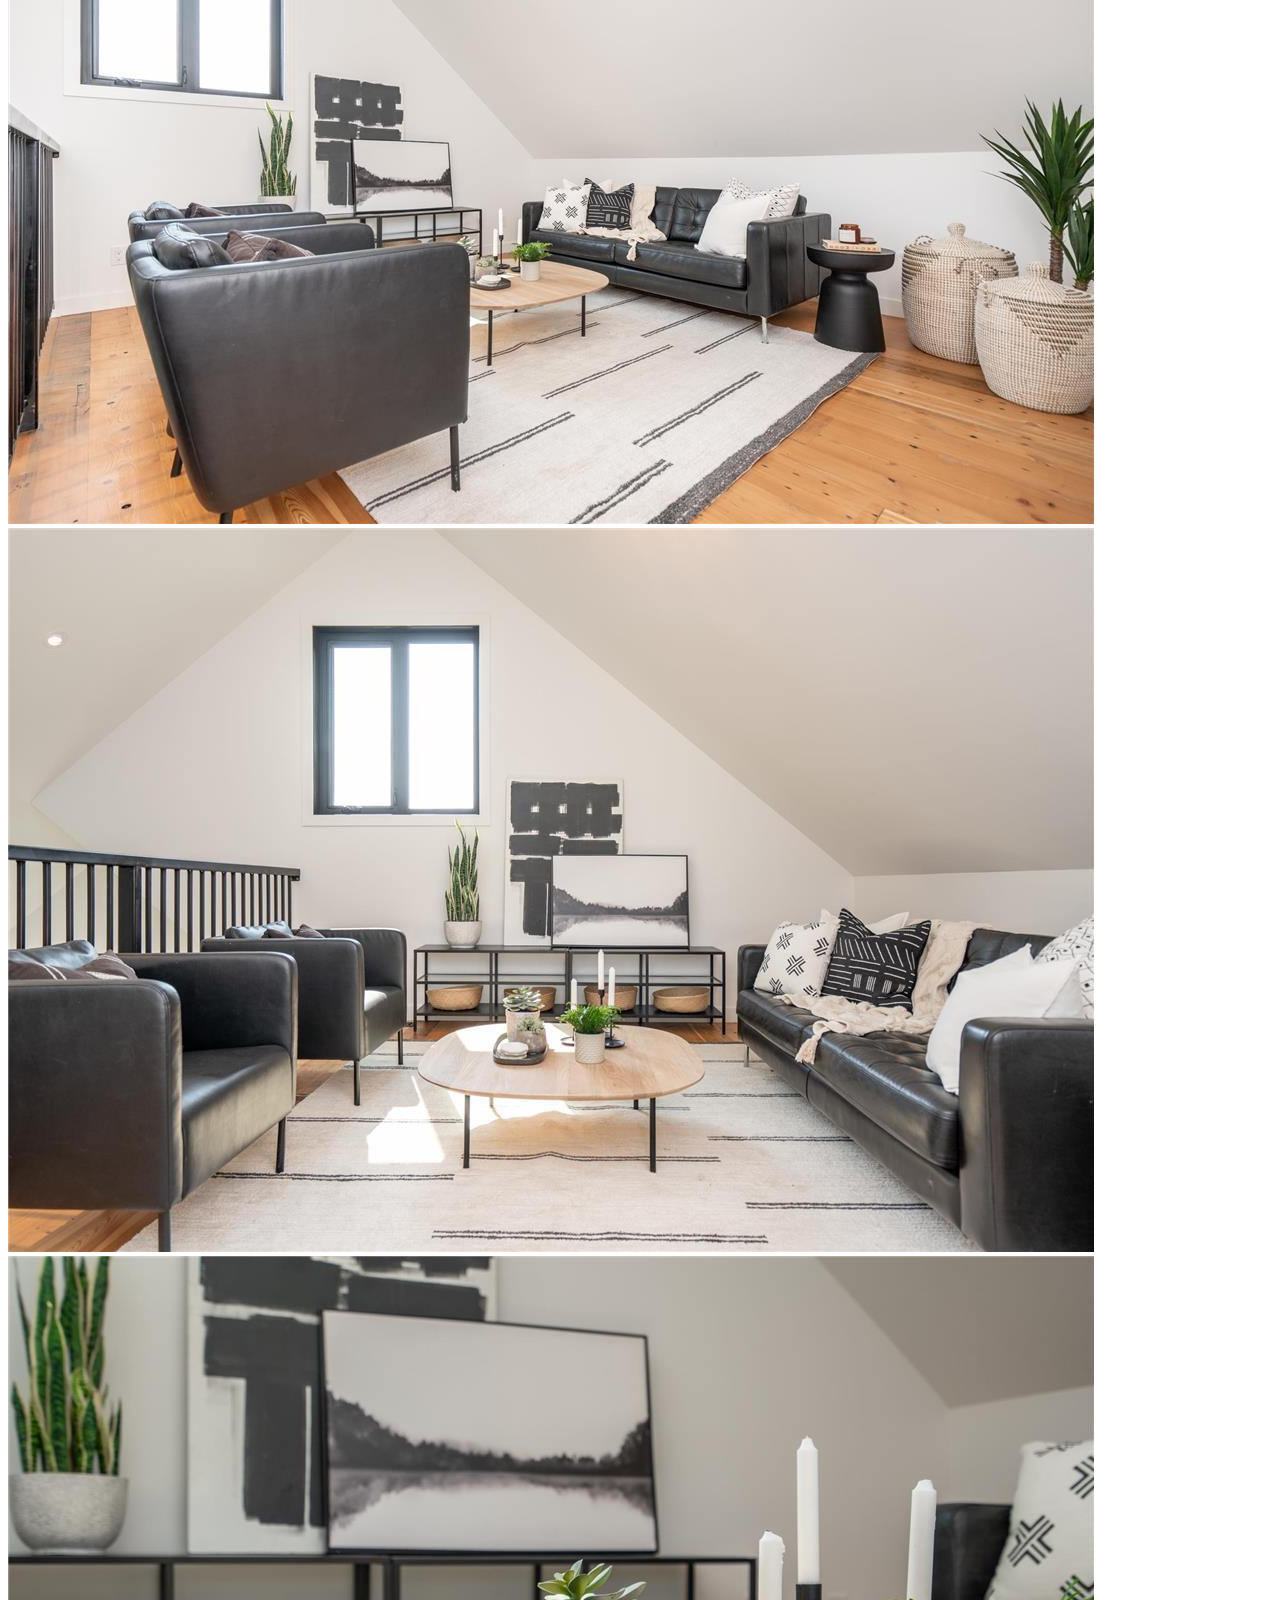
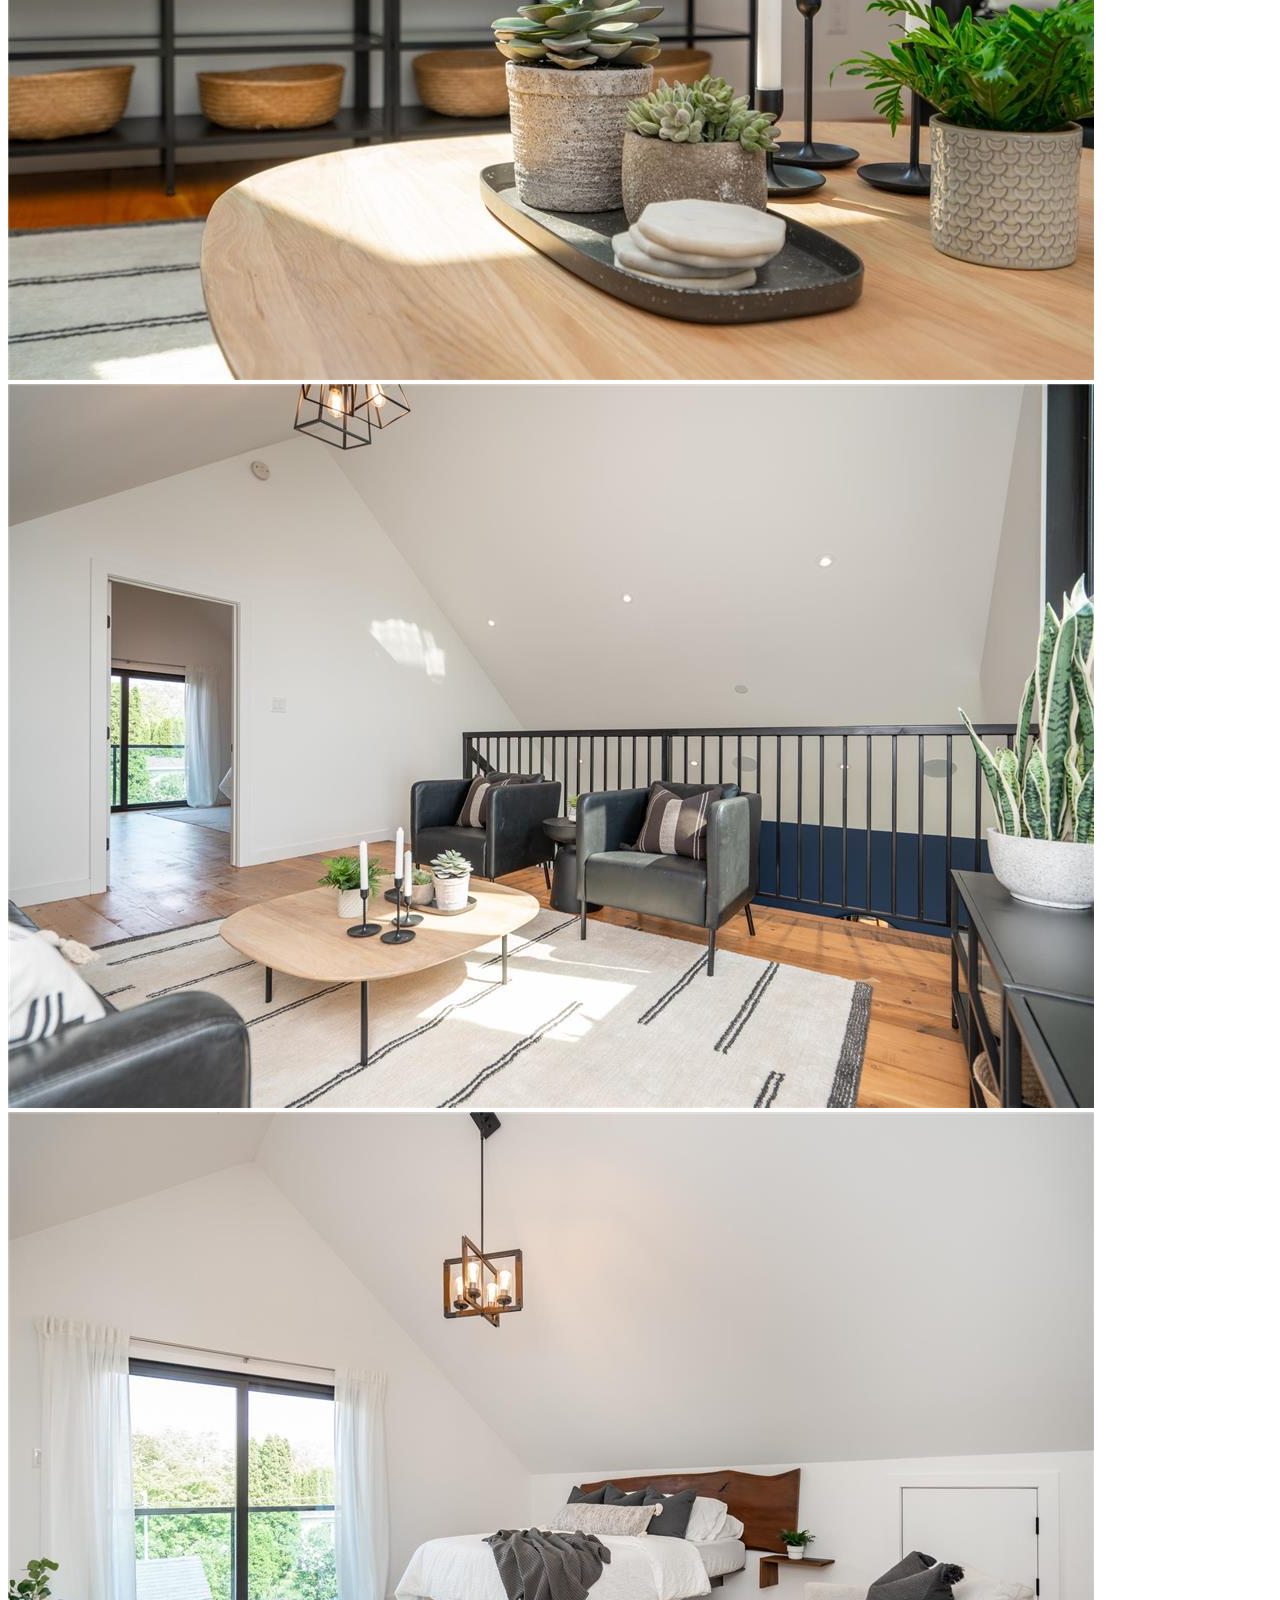
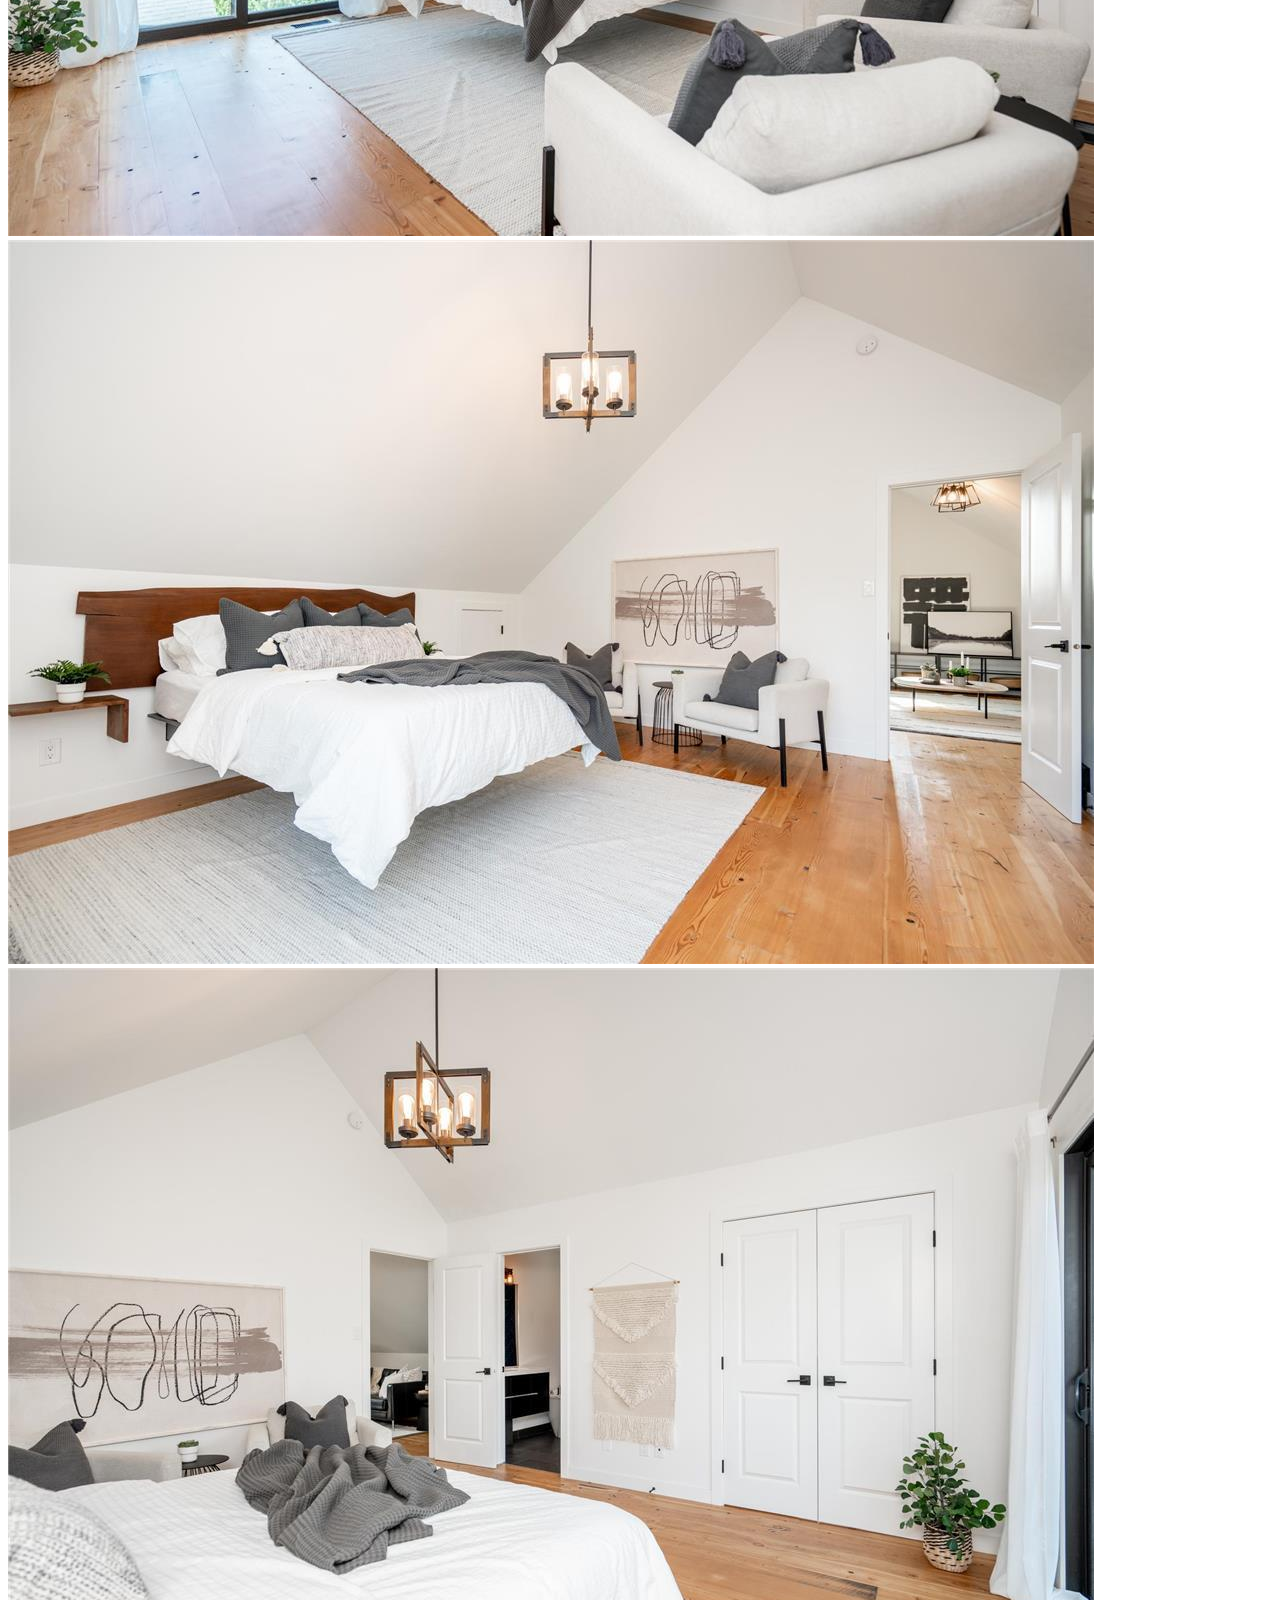
<file: dumas/index.html>
<!DOCTYPE html>
<html>
  <head>
    <meta name="apple-mobile-web-app-capable" content="yes">
    <link rel="apple-touch-icon" href="/dumas/images/icon.png">
    <title>1061 Dumas Avenue</title>
  </head>
  <body>

    <script src="js/photoswipe.umd.min.js"></script>
    <script src="js/photoswipe-lightbox.umd.min.js"></script>
    
    <link rel="stylesheet" href="css/photoswipe.css">

    <h1>1061 Dumas Avenue</h1>

    <div class="test-gallery">
      <a href="images/202323817_0.jpg" data-pswp-width="1086" data-pswp-height="724"><img src="images/202323817_0.jpg" alt="" /></a>
      <a href="images/202323817_1.jpg" data-pswp-width="1086" data-pswp-height="724"><img src="images/202323817_1.jpg" alt="" /></a>
      <a href="images/202323817_2.jpg" data-pswp-width="1086" data-pswp-height="724"><img src="images/202323817_2.jpg" alt="" /></a>
      <a href="images/202323817_3.jpg" data-pswp-width="1086" data-pswp-height="724"><img src="images/202323817_3.jpg" alt="" /></a>
      <a href="images/202323817_4.jpg" data-pswp-width="1086" data-pswp-height="724"><img src="images/202323817_4.jpg" alt="" /></a>
      <a href="images/202323817_5.jpg" data-pswp-width="1086" data-pswp-height="724"><img src="images/202323817_5.jpg" alt="" /></a>
      <a href="images/202323817_6.jpg" data-pswp-width="1086" data-pswp-height="724"><img src="images/202323817_6.jpg" alt="" /></a>
      <a href="images/202323817_7.jpg" data-pswp-width="1086" data-pswp-height="724"><img src="images/202323817_7.jpg" alt="" /></a>
      <a href="images/202323817_8.jpg" data-pswp-width="1086" data-pswp-height="724"><img src="images/202323817_8.jpg" alt="" /></a>
      <a href="images/202323817_9.jpg" data-pswp-width="1086" data-pswp-height="724"><img src="images/202323817_9.jpg" alt="" /></a>
      <a href="images/202323817_10.jpg" data-pswp-width="1086" data-pswp-height="724"><img src="images/202323817_10.jpg" alt="" /></a>
      <a href="images/202323817_11.jpg" data-pswp-width="1086" data-pswp-height="724"><img src="images/202323817_11.jpg" alt="" /></a>
      <a href="images/202323817_12.jpg" data-pswp-width="1086" data-pswp-height="724"><img src="images/202323817_12.jpg" alt="" /></a>
      <a href="images/202323817_13.jpg" data-pswp-width="1086" data-pswp-height="724"><img src="images/202323817_13.jpg" alt="" /></a>
      <a href="images/202323817_14.jpg" data-pswp-width="1086" data-pswp-height="724"><img src="images/202323817_14.jpg" alt="" /></a>
      <a href="images/202323817_15.jpg" data-pswp-width="1086" data-pswp-height="724"><img src="images/202323817_15.jpg" alt="" /></a>
      <a href="images/202323817_16.jpg" data-pswp-width="1086" data-pswp-height="724"><img src="images/202323817_16.jpg" alt="" /></a>
      <a href="images/202323817_17.jpg" data-pswp-width="1086" data-pswp-height="724"><img src="images/202323817_17.jpg" alt="" /></a>
      <a href="images/202323817_18.jpg" data-pswp-width="1086" data-pswp-height="724"><img src="images/202323817_18.jpg" alt="" /></a>
      <a href="images/202323817_19.jpg" data-pswp-width="1086" data-pswp-height="724"><img src="images/202323817_19.jpg" alt="" /></a>
      <a href="images/202323817_20.jpg" data-pswp-width="1086" data-pswp-height="724"><img src="images/202323817_20.jpg" alt="" /></a>
      <a href="images/202323817_21.jpg" data-pswp-width="1086" data-pswp-height="724"><img src="images/202323817_21.jpg" alt="" /></a>
      <a href="images/202323817_22.jpg" data-pswp-width="1086" data-pswp-height="724"><img src="images/202323817_22.jpg" alt="" /></a>
      <a href="images/202323817_23.jpg" data-pswp-width="1086" data-pswp-height="724"><img src="images/202323817_23.jpg" alt="" /></a>
      <a href="images/202323817_24.jpg" data-pswp-width="1086" data-pswp-height="724"><img src="images/202323817_24.jpg" alt="" /></a>
      <a href="images/202323817_25.jpg" data-pswp-width="1086" data-pswp-height="724"><img src="images/202323817_25.jpg" alt="" /></a>
      <a href="images/202323817_26.jpg" data-pswp-width="1086" data-pswp-height="724"><img src="images/202323817_26.jpg" alt="" /></a>
      <a href="images/202323817_27.jpg" data-pswp-width="1086" data-pswp-height="724"><img src="images/202323817_27.jpg" alt="" /></a>
      <a href="images/202323817_28.jpg" data-pswp-width="1086" data-pswp-height="724"><img src="images/202323817_28.jpg" alt="" /></a>
      <a href="images/202323817_29.jpg" data-pswp-width="1086" data-pswp-height="724"><img src="images/202323817_29.jpg" alt="" /></a>
      <a href="images/202323817_30.jpg" data-pswp-width="1086" data-pswp-height="724"><img src="images/202323817_30.jpg" alt="" /></a>
      <a href="images/202323817_31.jpg" data-pswp-width="1086" data-pswp-height="724"><img src="images/202323817_31.jpg" alt="" /></a>
      <a href="images/202323817_32.jpg" data-pswp-width="1086" data-pswp-height="724"><img src="images/202323817_32.jpg" alt="" /></a>
      <a href="images/202323817_33.jpg" data-pswp-width="1086" data-pswp-height="724"><img src="images/202323817_33.jpg" alt="" /></a>
      <a href="images/mainfloor.png" data-pswp-width="868" data-pswp-height="1126"><img src="images/mainfloor.png" alt="" /></a>
      <a href="images/upperfloor.png" data-pswp-width="863" data-pswp-height="1126"><img src="images/upperfloor.png" alt="" /></a>
      <a href="images/side.png" data-pswp-width="868" data-pswp-height="1129"><img src="images/side.png" alt="" /></a>
      <a href="images/basementplan.png" data-pswp-width="868" data-pswp-height="1127"><img src="images/basementplan.png" alt="" /></a>
    </div>
    
    <script type="text/javascript">
      var lightbox = new PhotoSwipeLightbox({
        gallery: '.test-gallery',
        children: 'a',
        // dynamic import is not supported in UMD version
        pswpModule: PhotoSwipe 
      });
      lightbox.init();
    </script>

  </body>
</html>
</file>
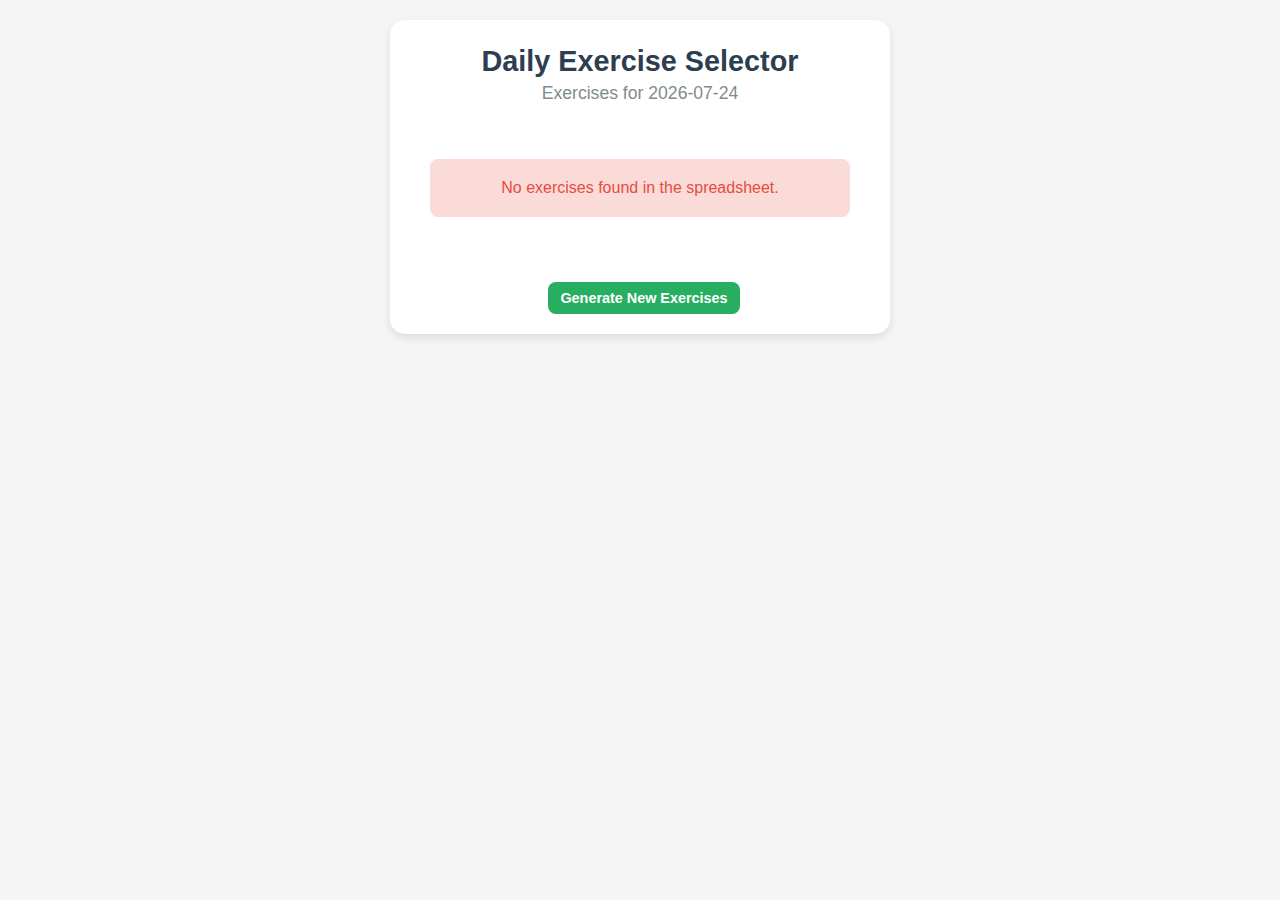
<file: exercise/index.html>
<!DOCTYPE html>
<html lang="en">
<head>
    <meta charset="UTF-8">
    <meta name="viewport" content="width=device-width, initial-scale=1.0">
    <title>Daily Exercise Selector</title>
    <link rel="stylesheet" href="styles.css">
</head>
<body>
    <div class="container">
        <h1>Daily Exercise Selector</h1>
        <div class="date-display" id="current-date">Loading...</div>
        <div id="loading" class="loading">Loading exercises from Google Sheet...</div>
        <div id="exercises-container"></div>
        <div style="text-align:center; margin:20px 0 0 0;">
            <!-- <span id="seed-display" style="font-size:0.95rem; color:#7f8c8d;">Seed value: 0</span> -->
            <button class="refresh-btn" id="new-seed-btn" style="display:inline-block; width:auto; padding:8px 12px; margin-left:8px; font-size:0.9rem;" onclick="generateNewSeed()">Generate New Exercises</button>
        </div>
    </div>

    <script src="script.js"></script>
</body>
</html>
</file>
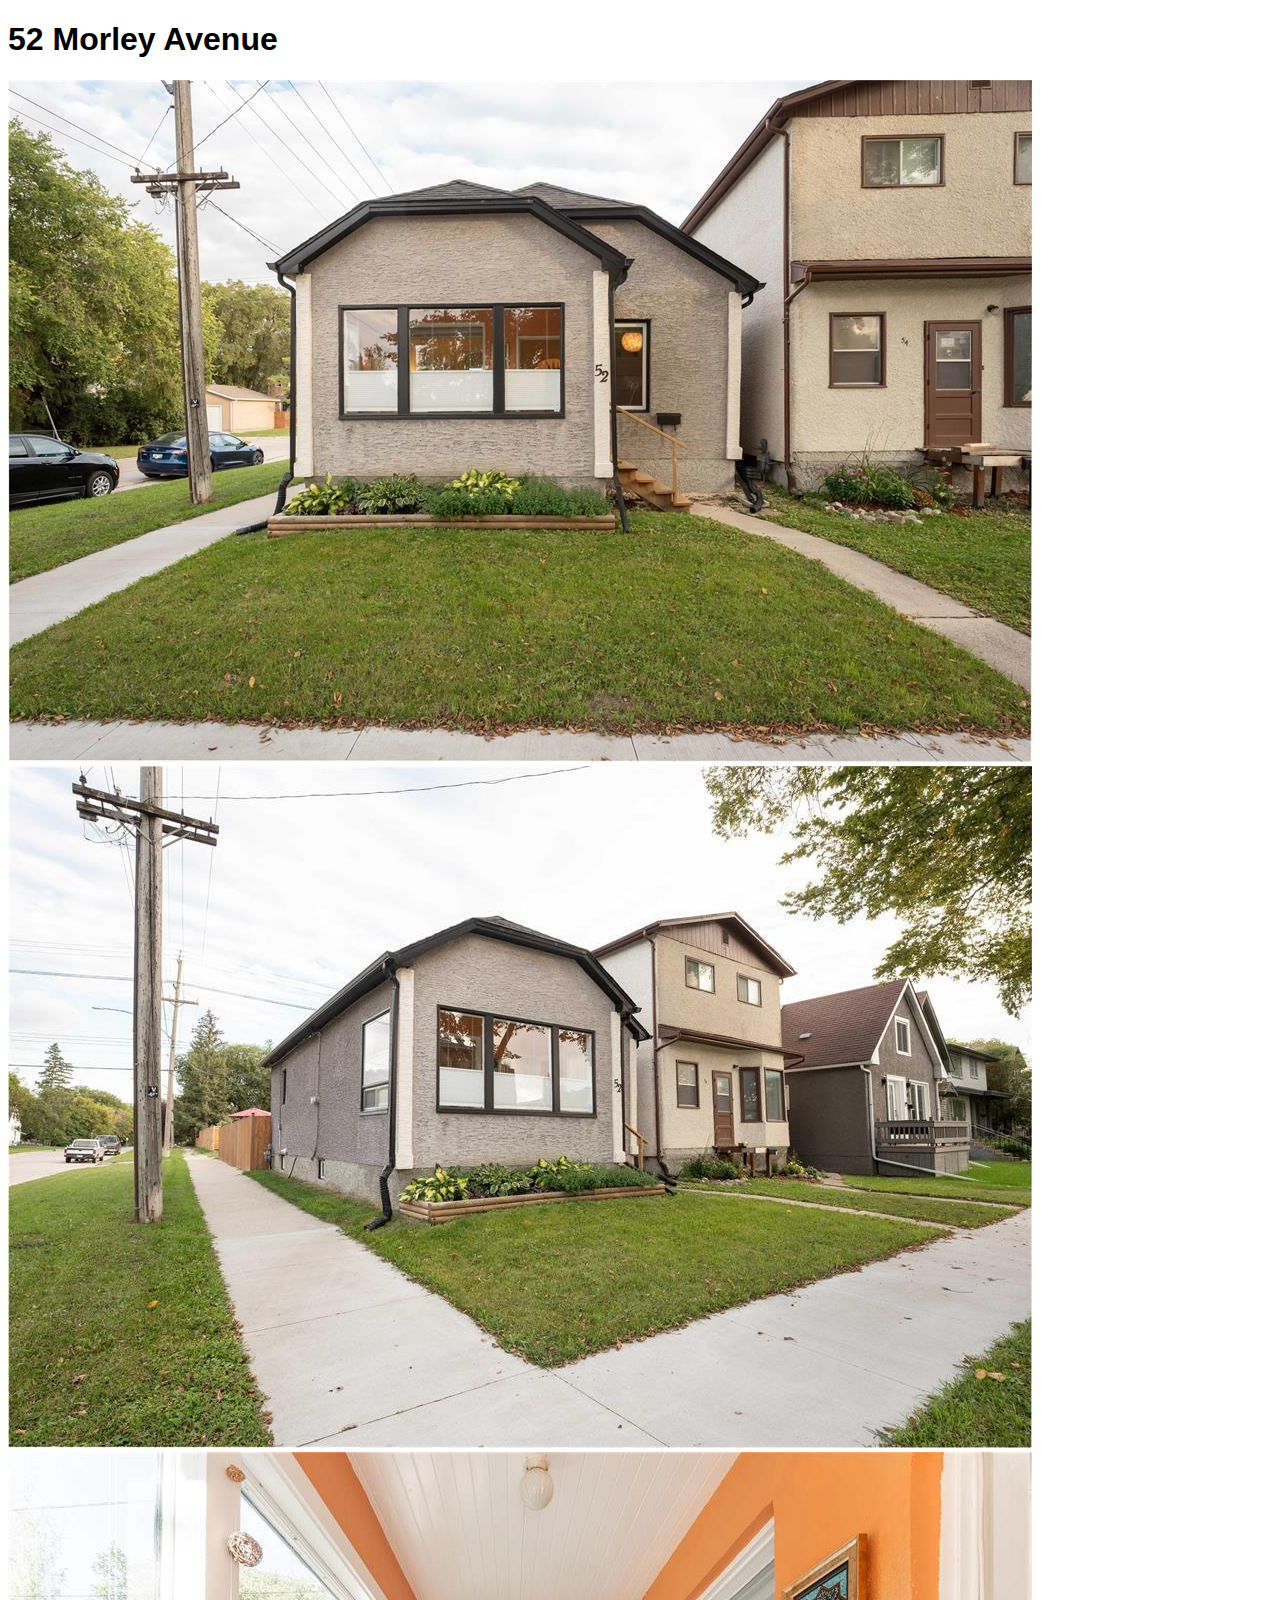
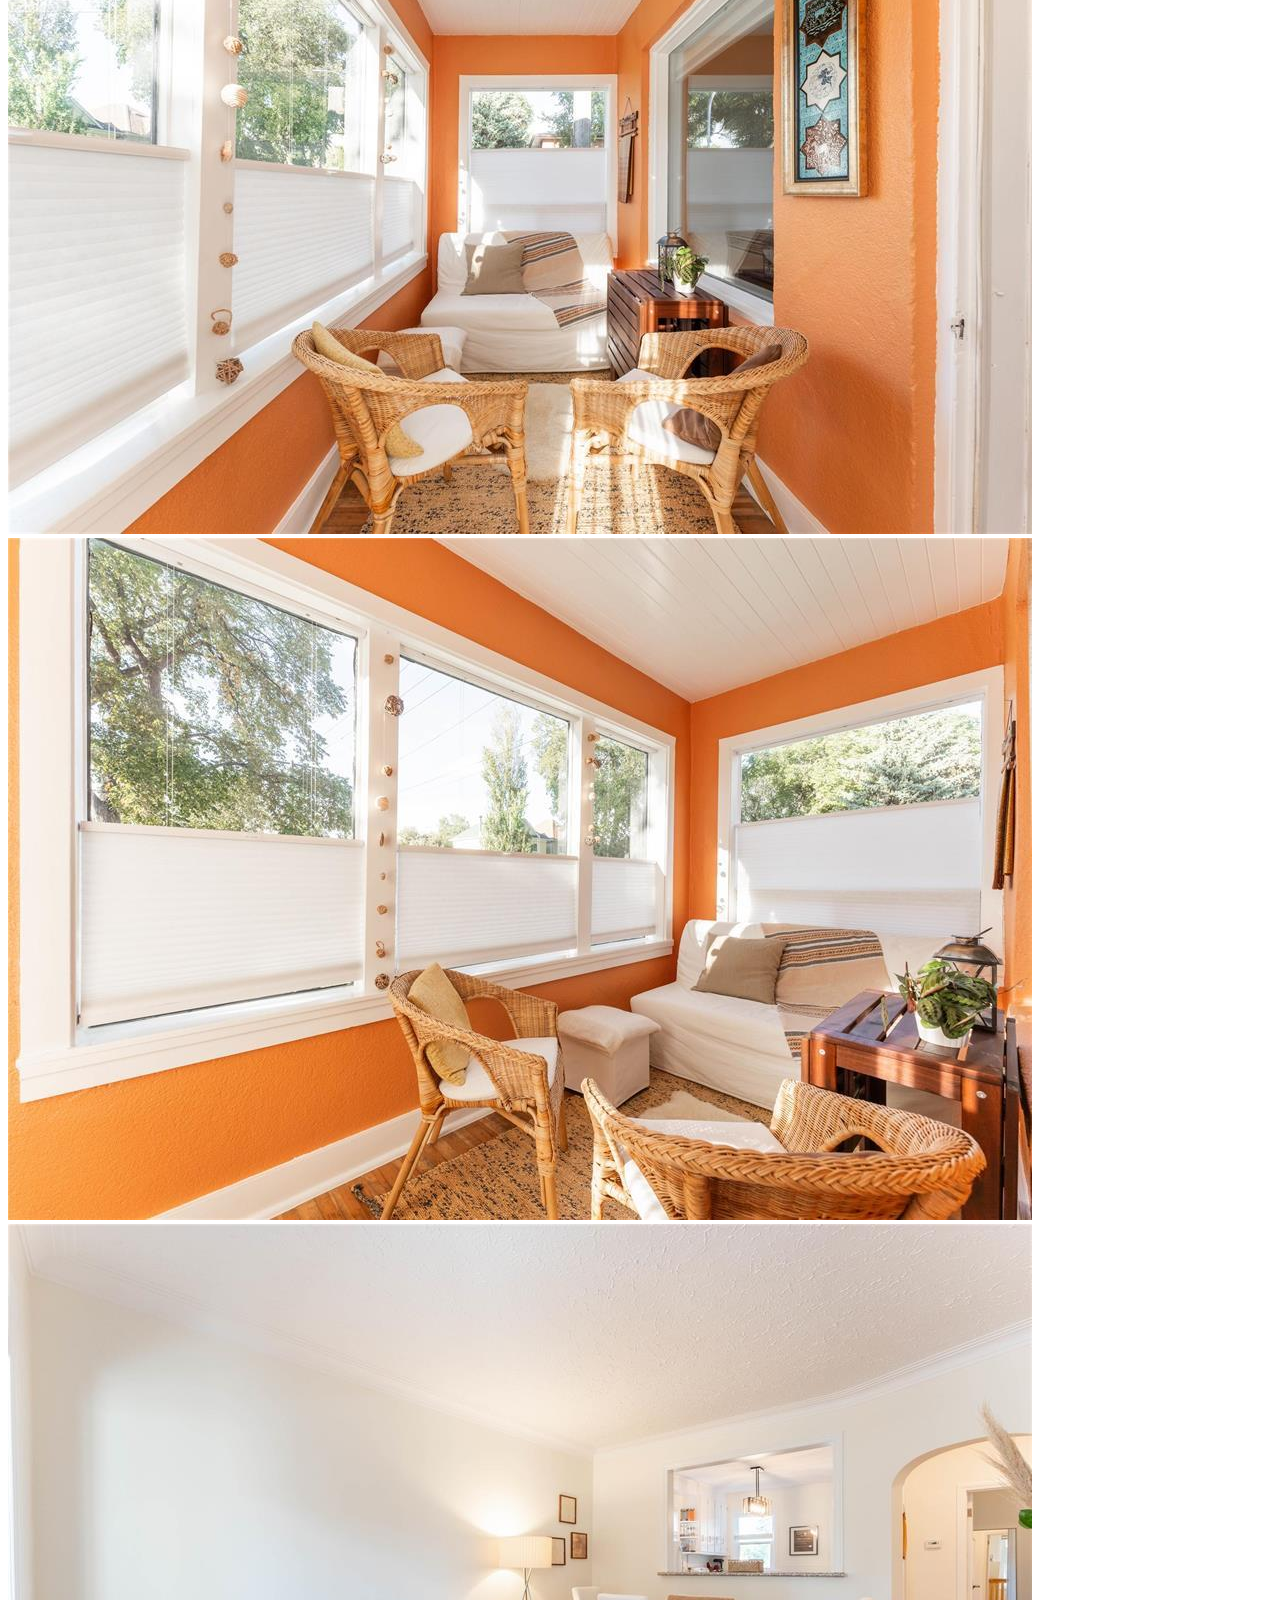
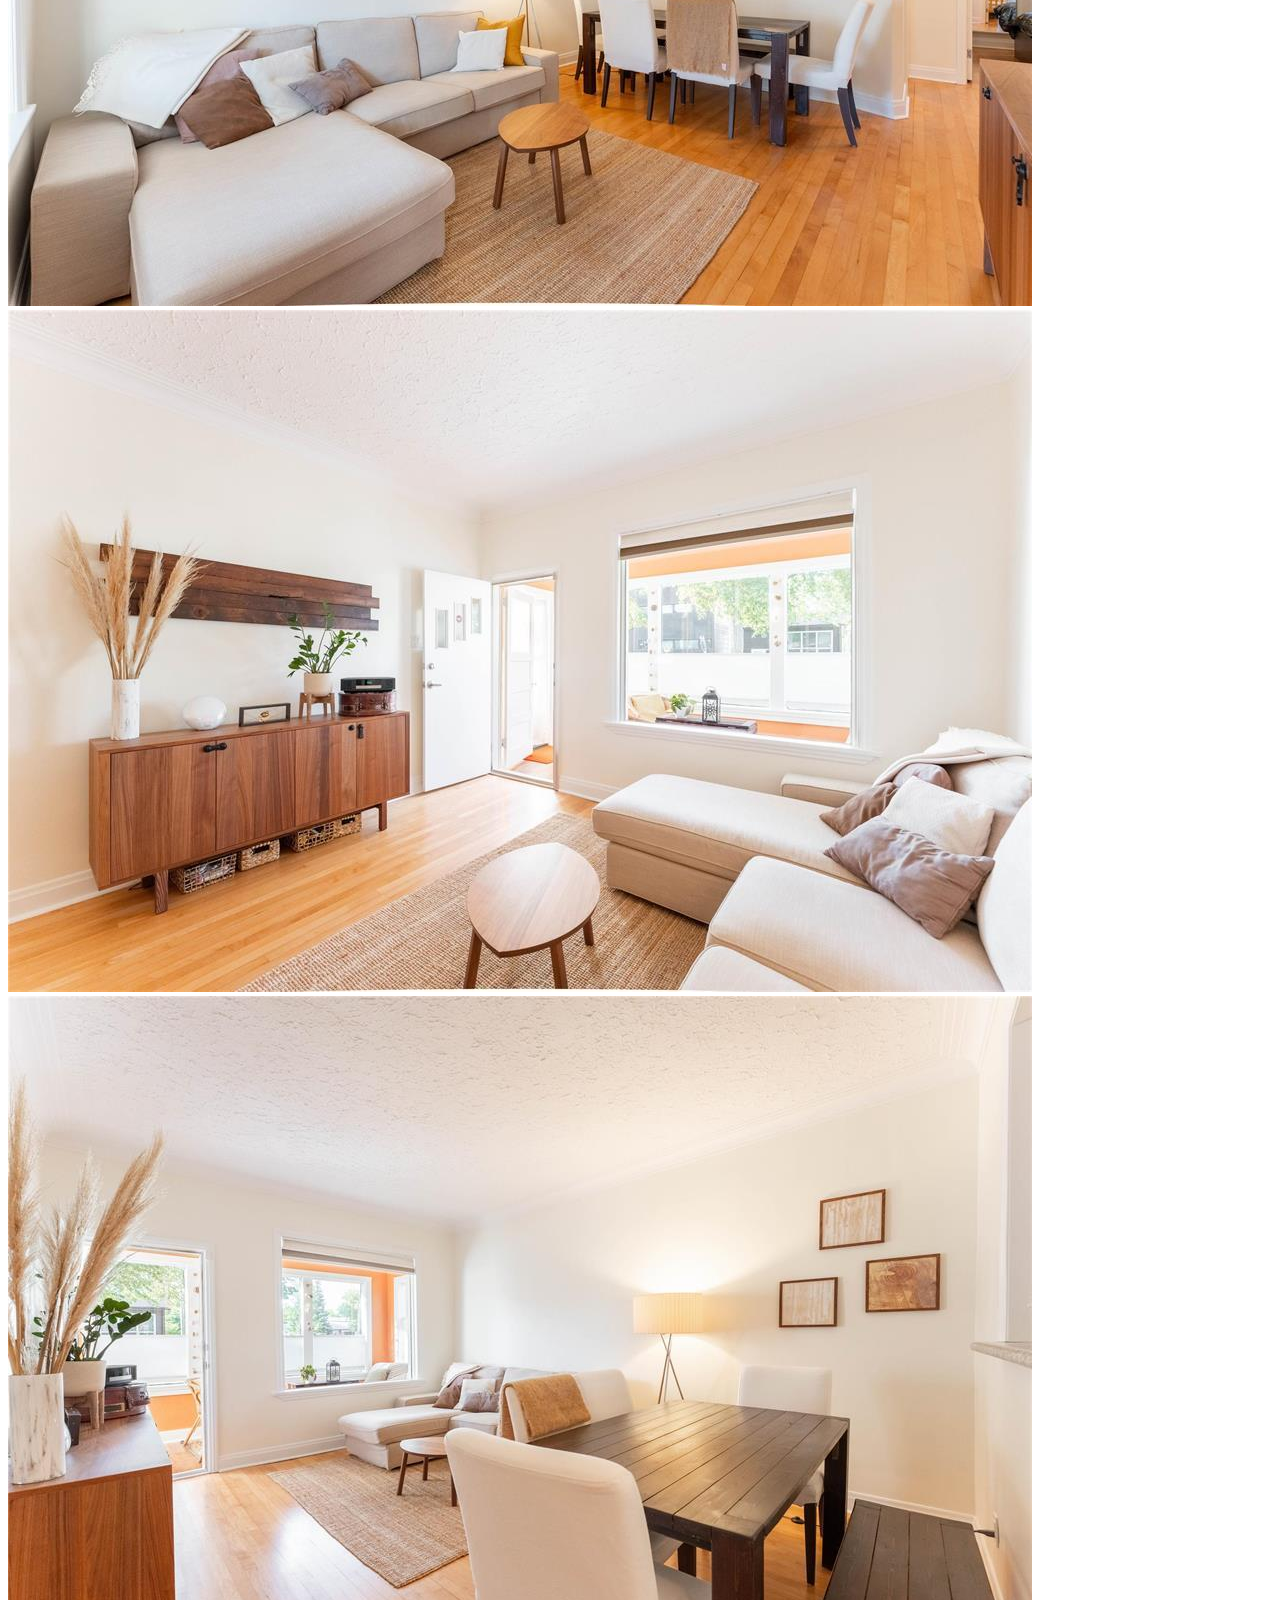
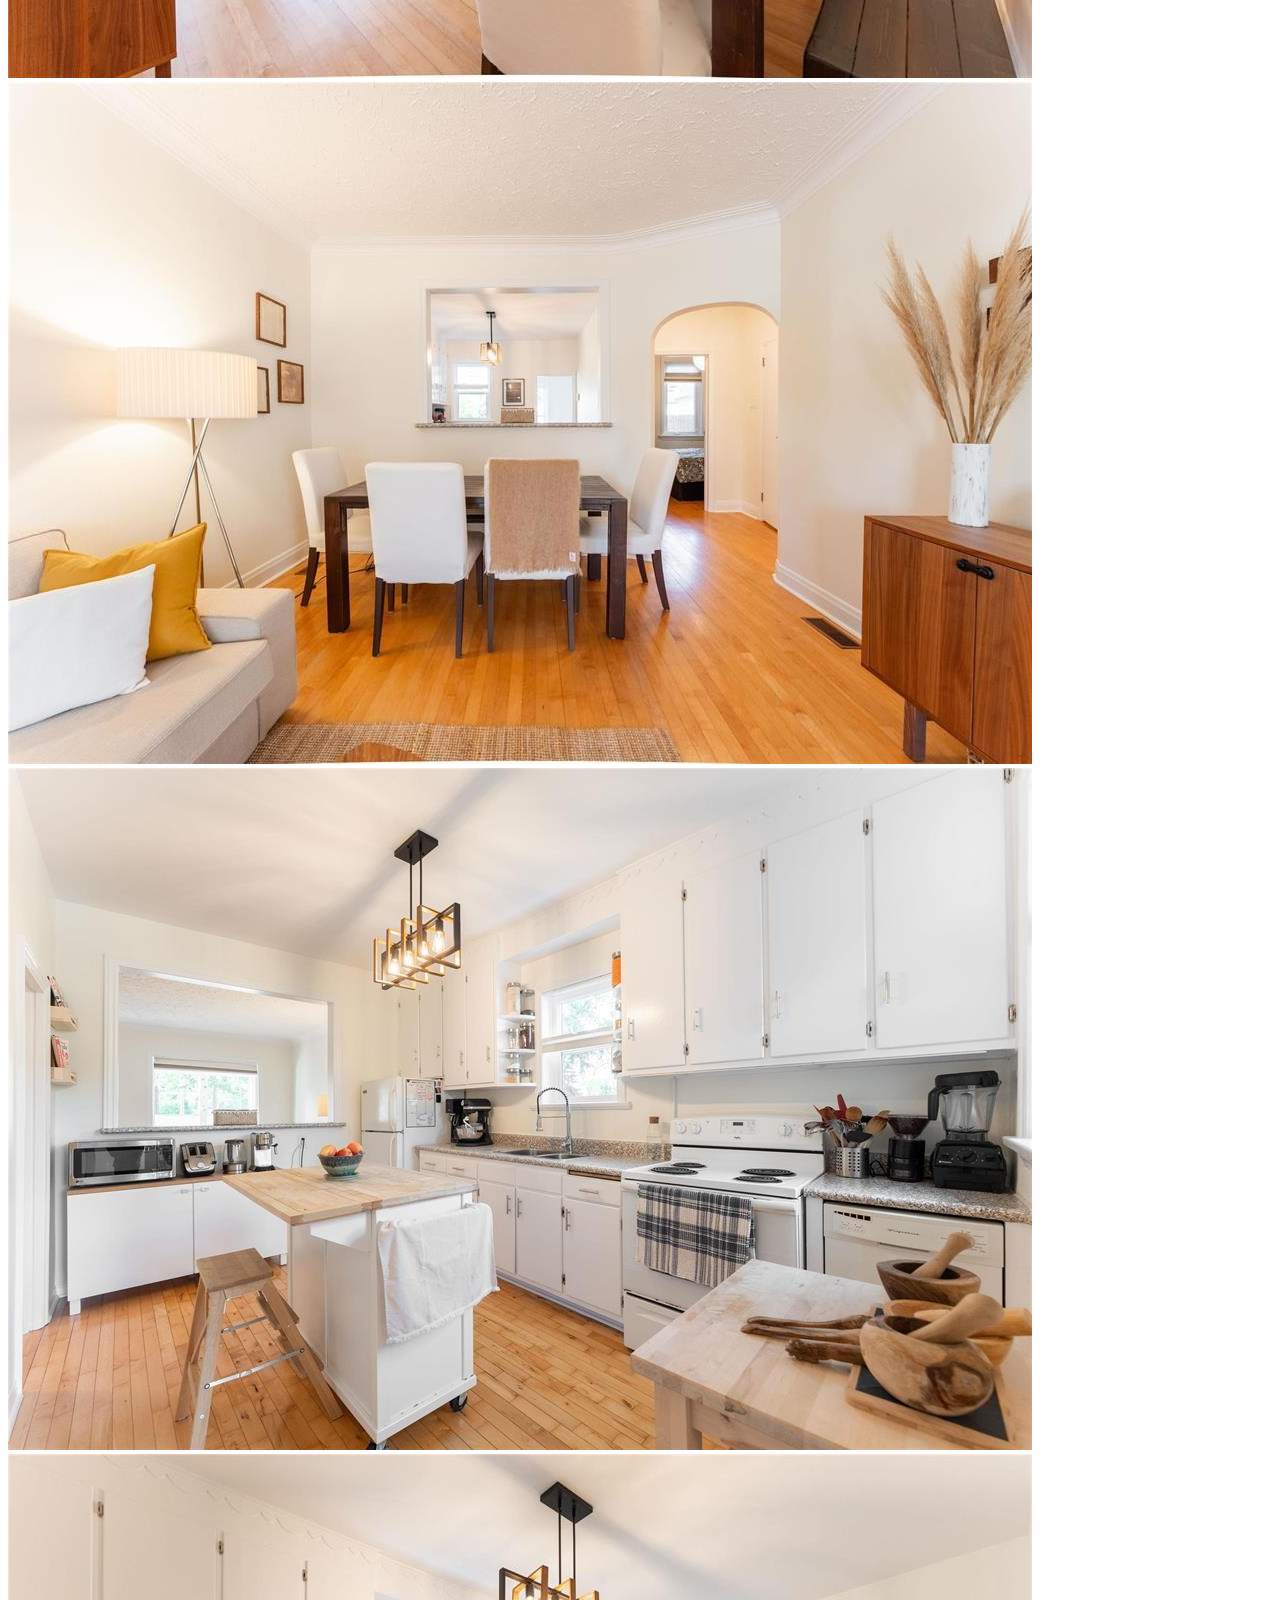
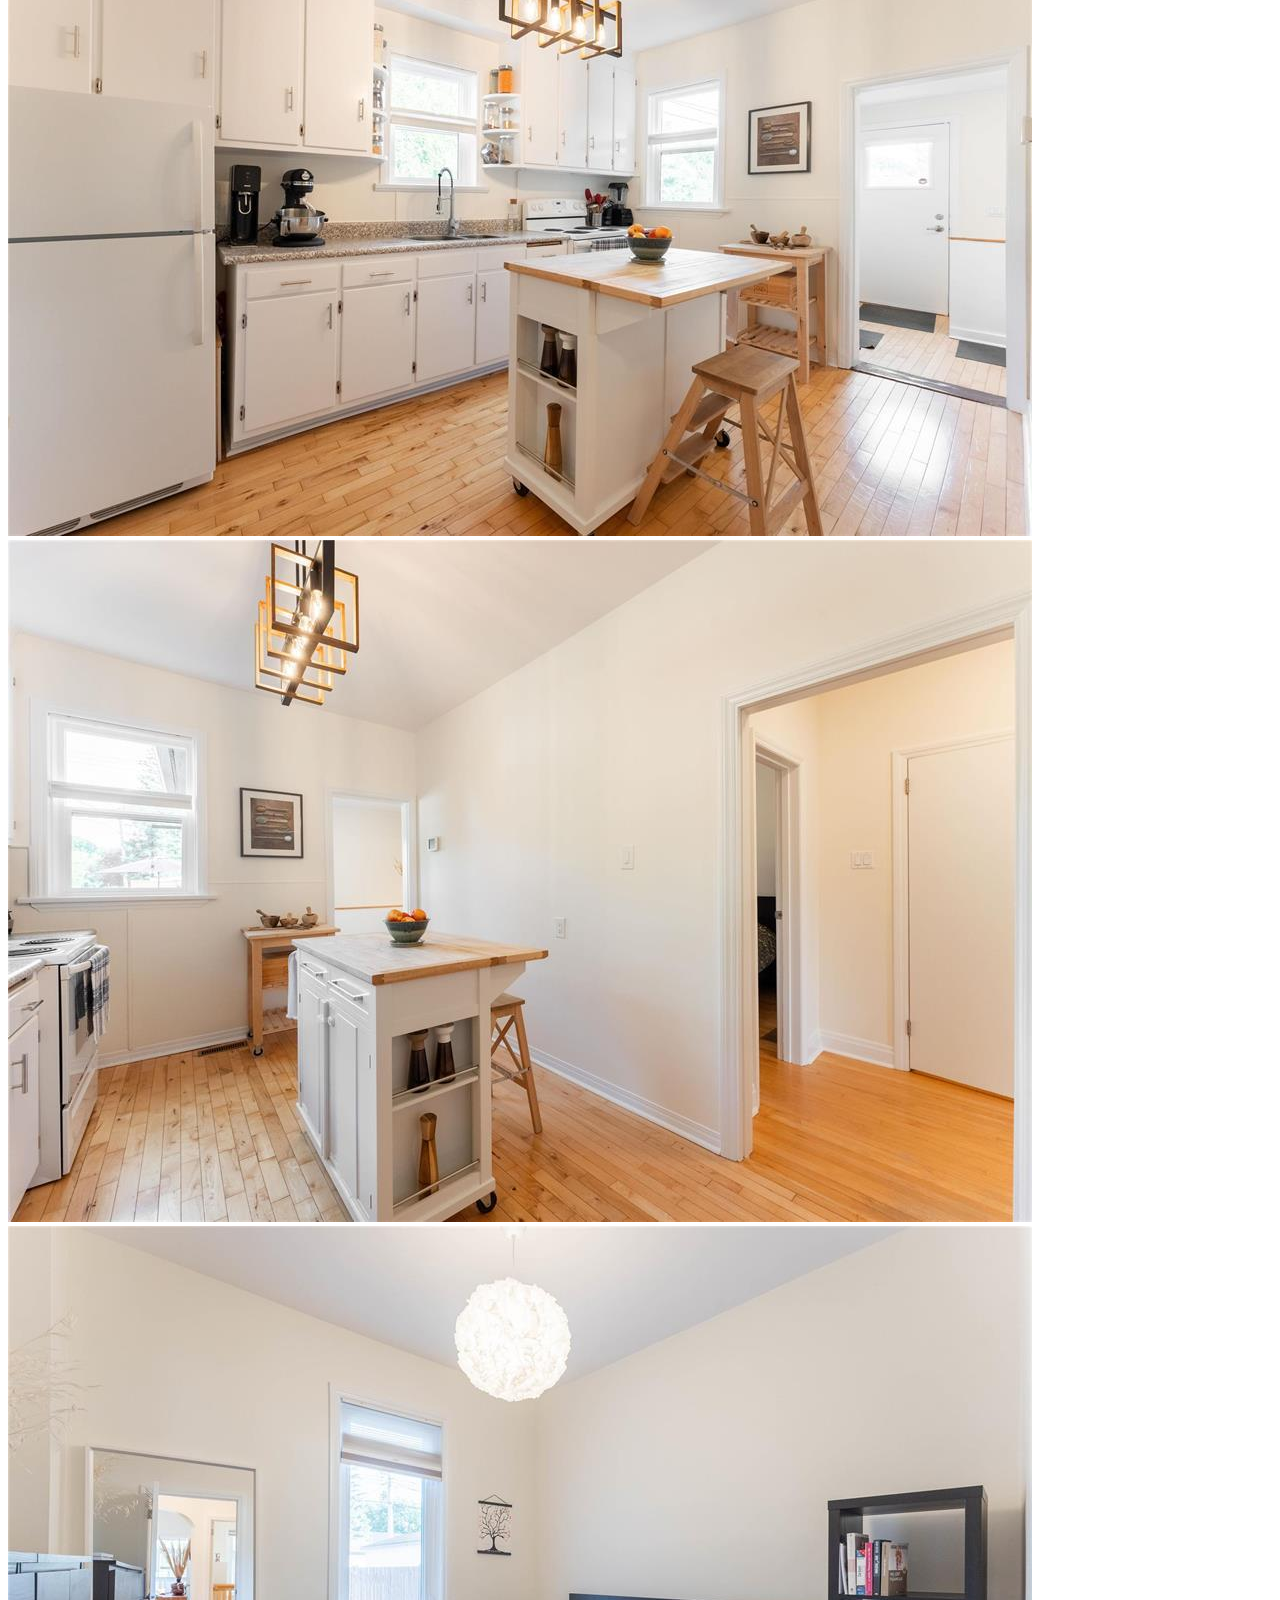
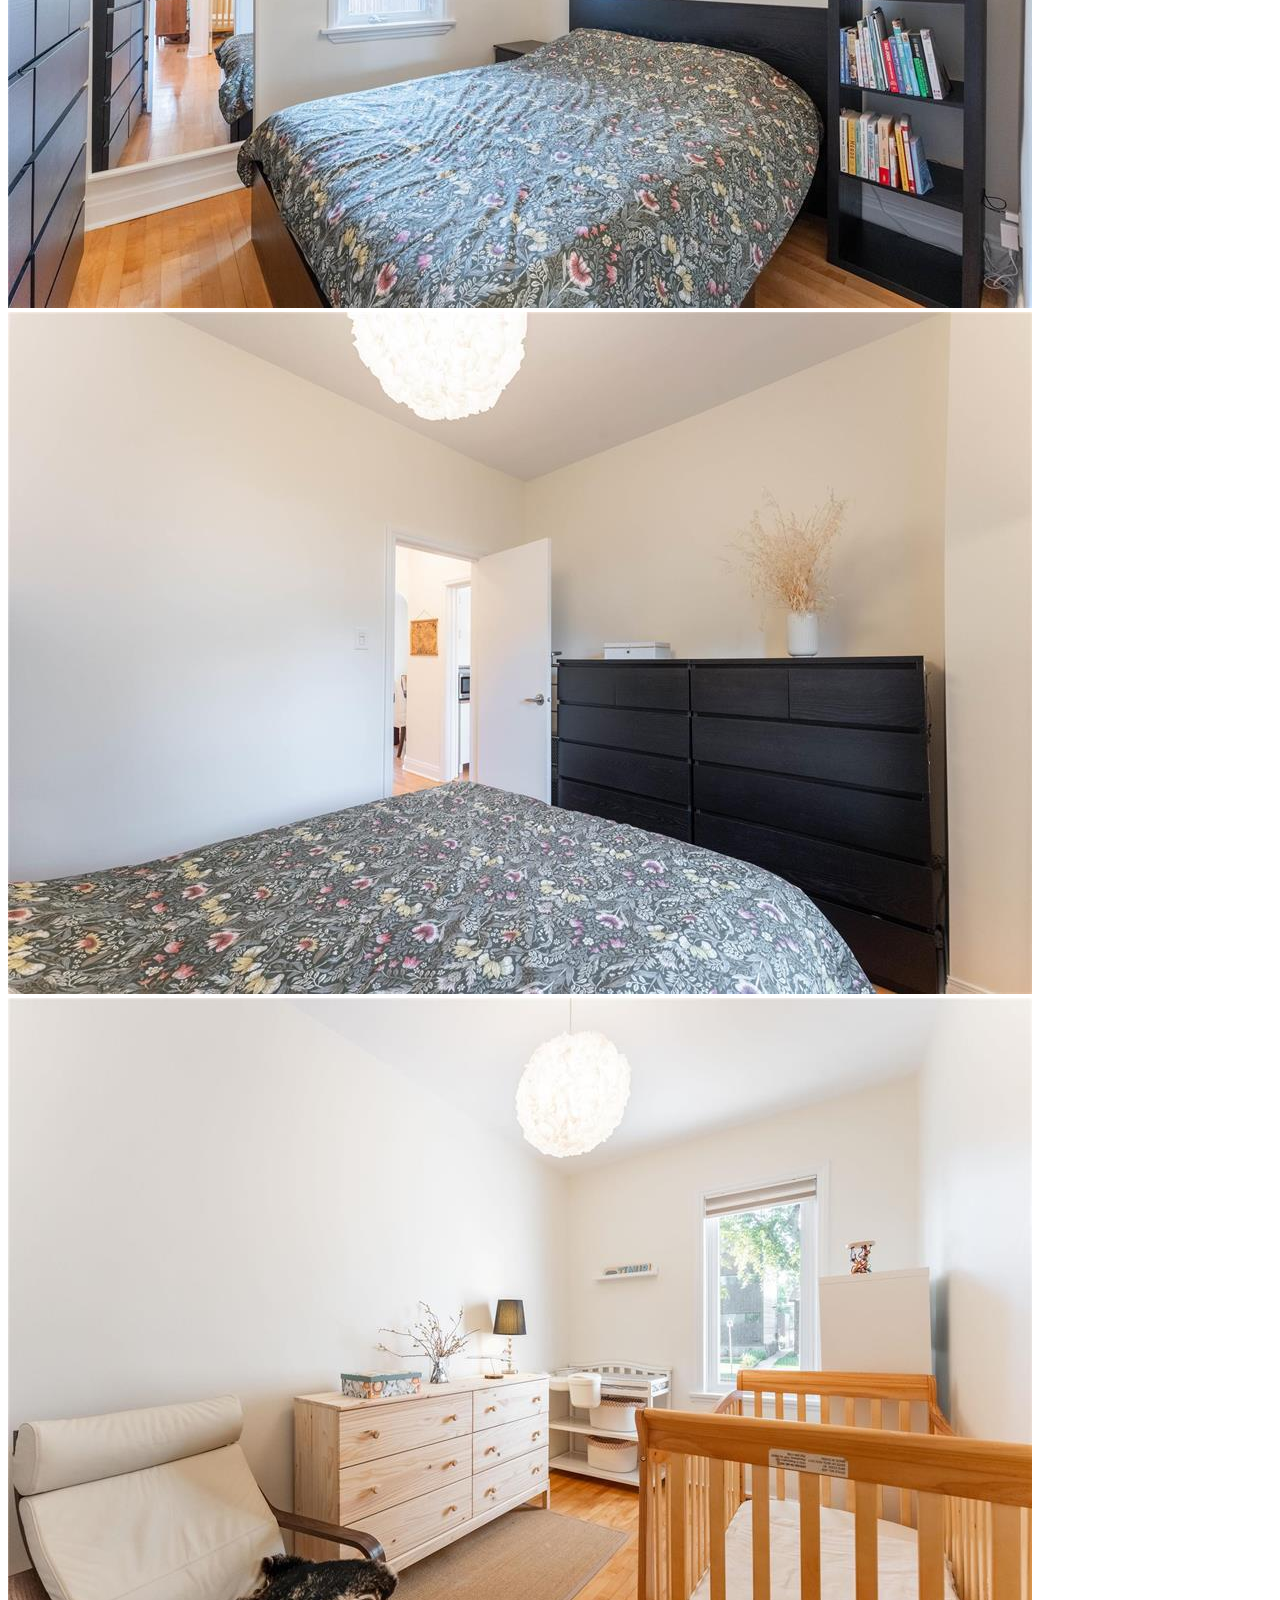
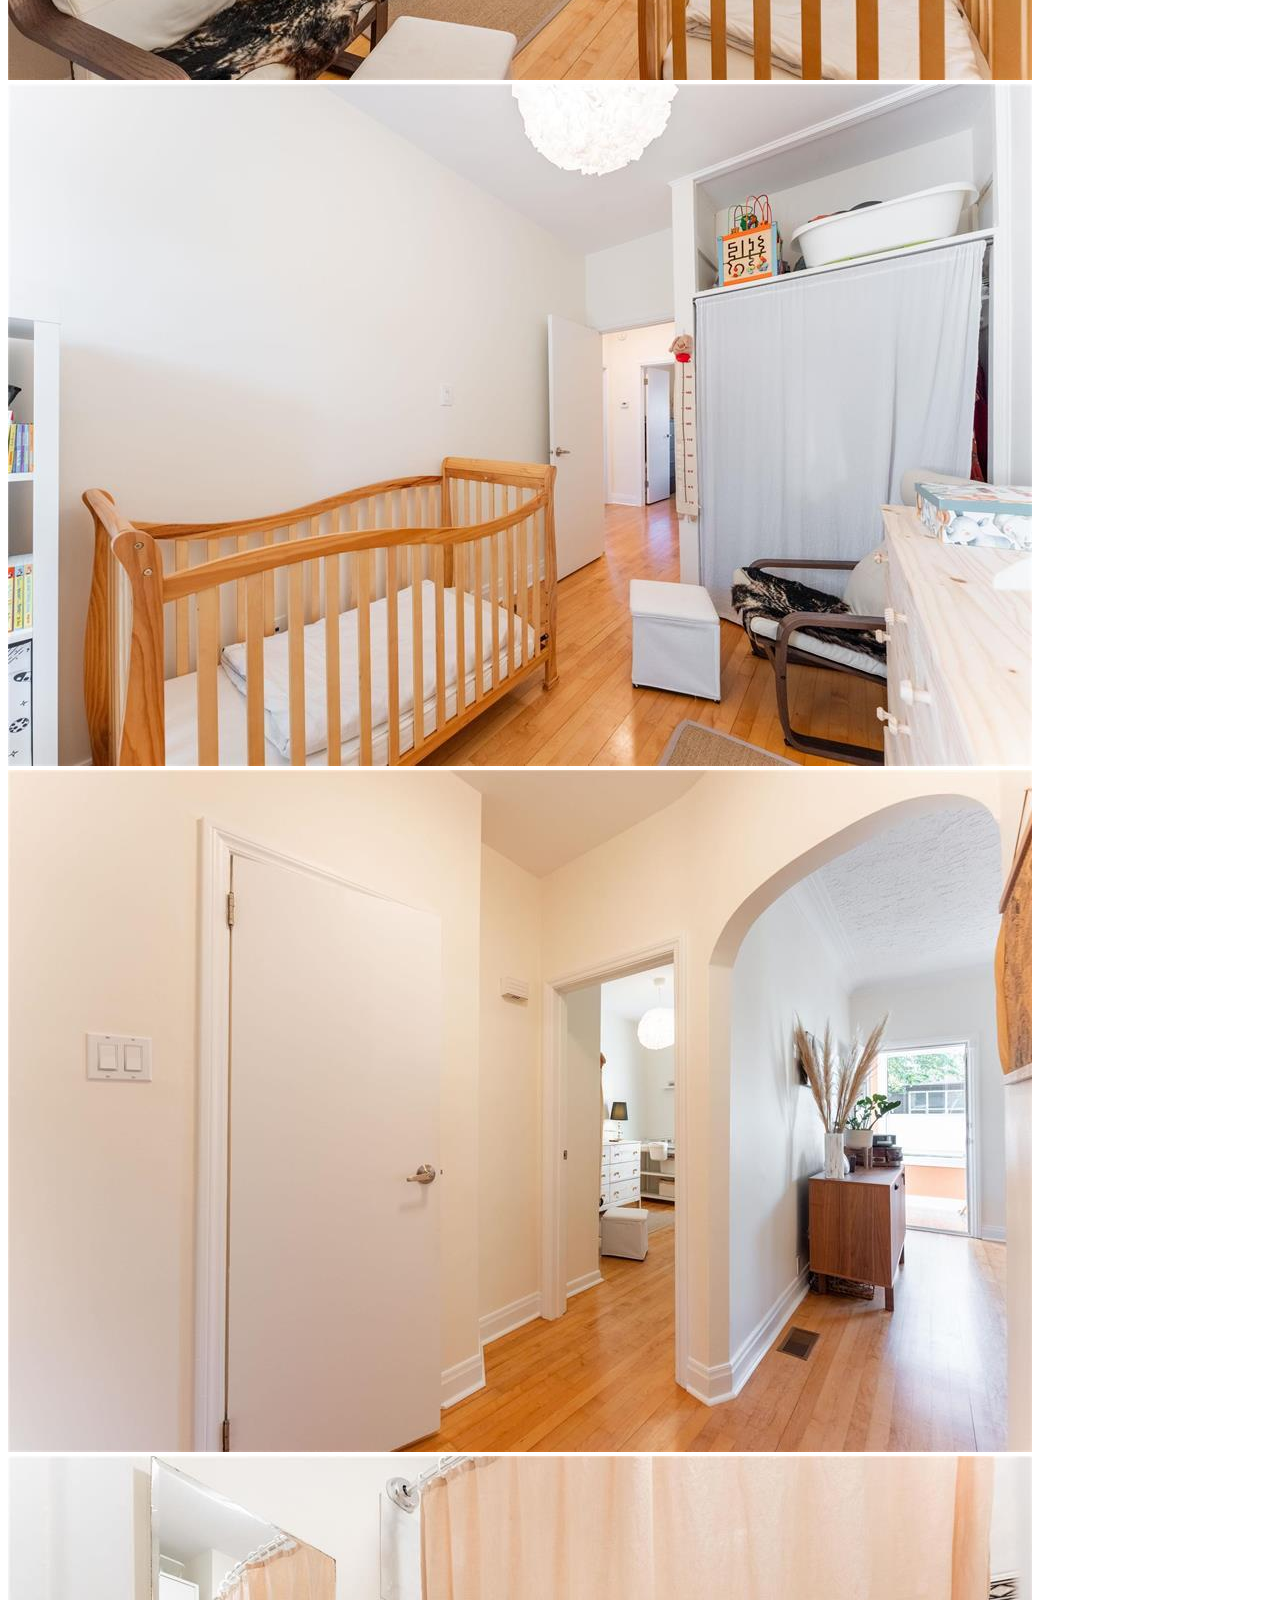
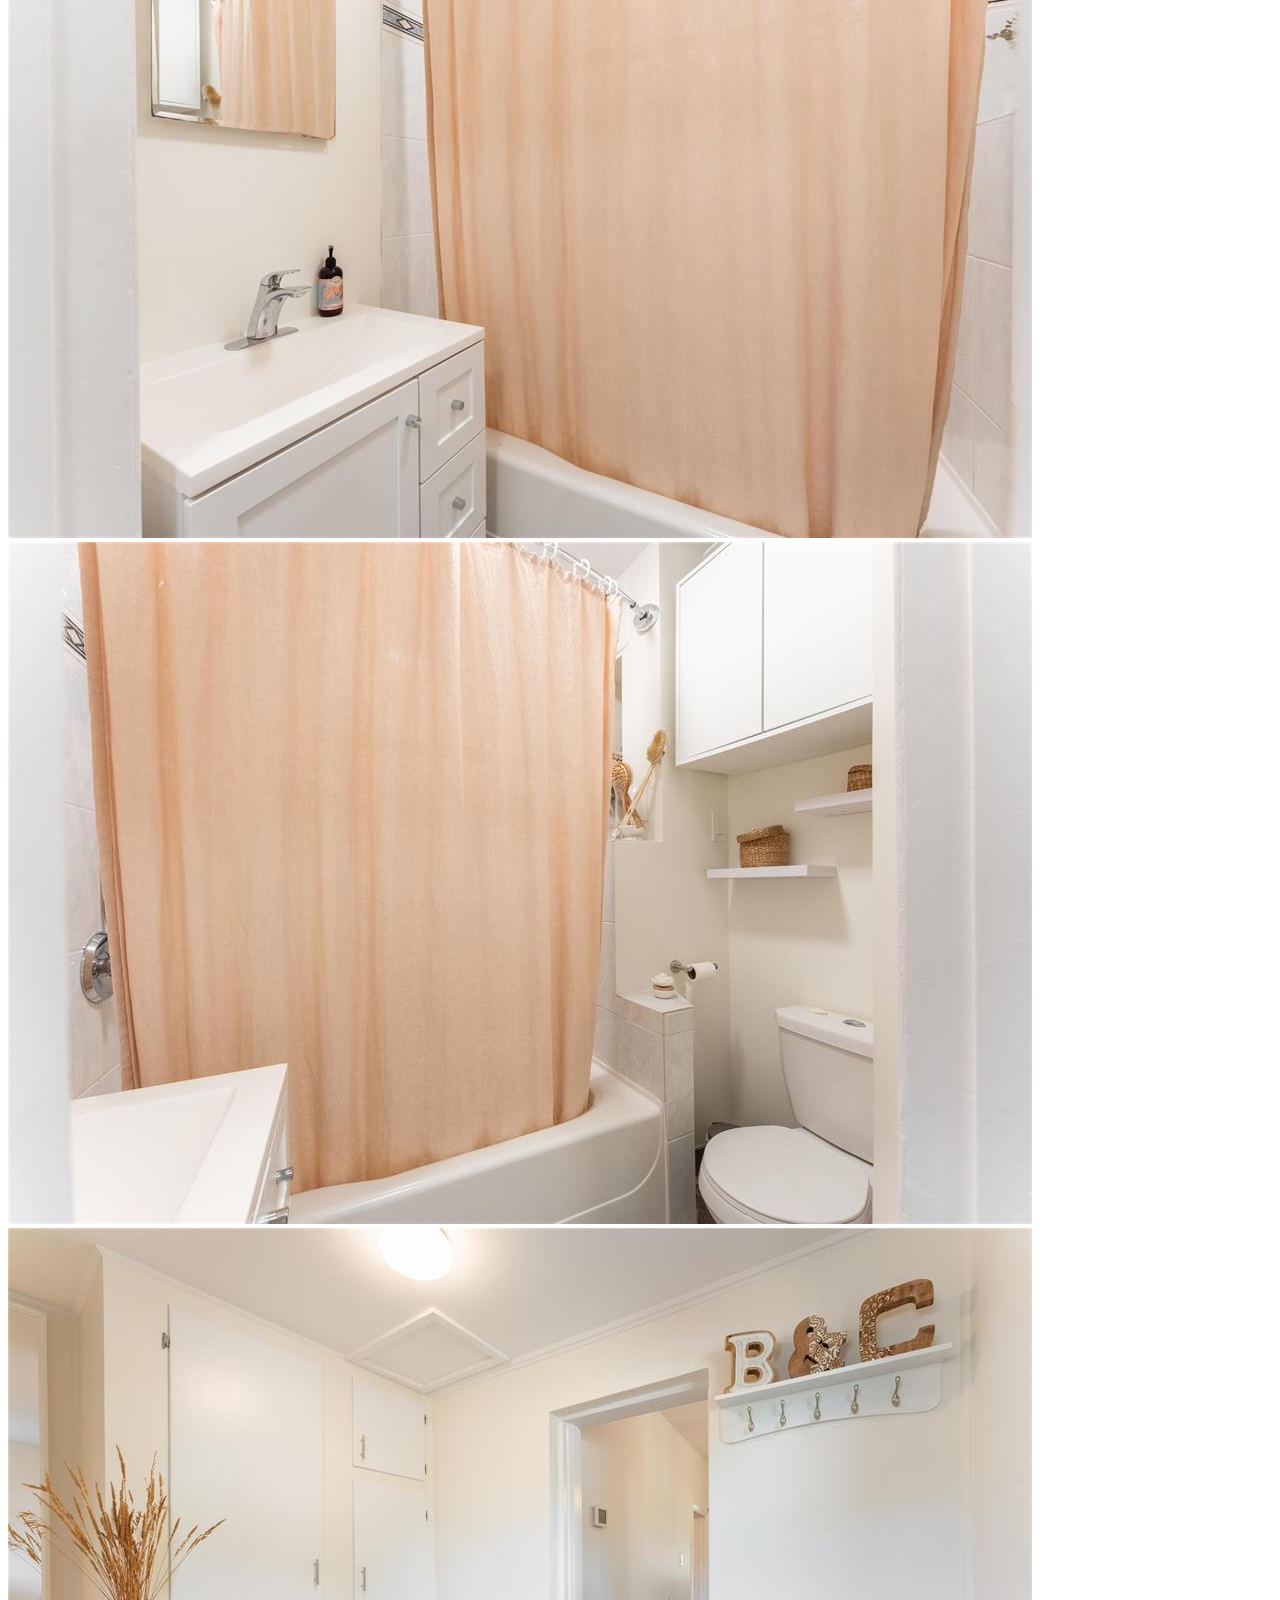
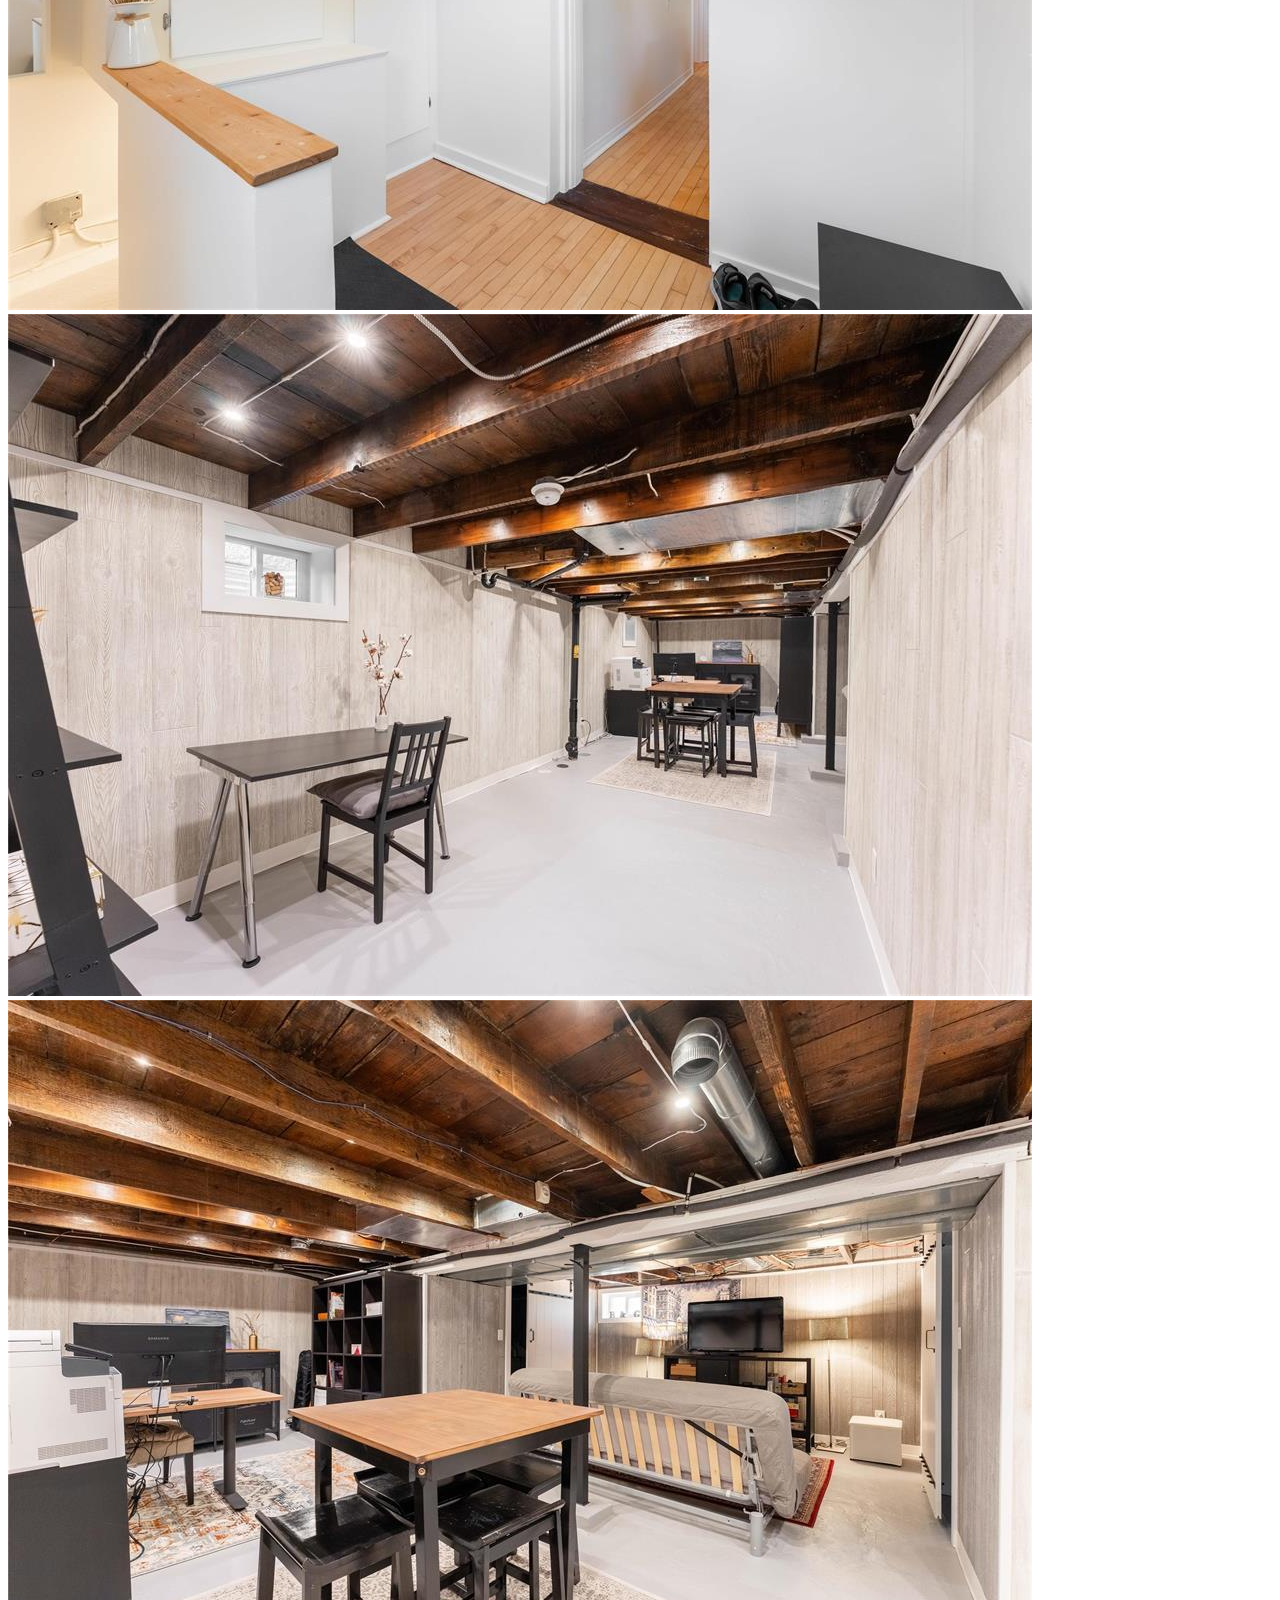
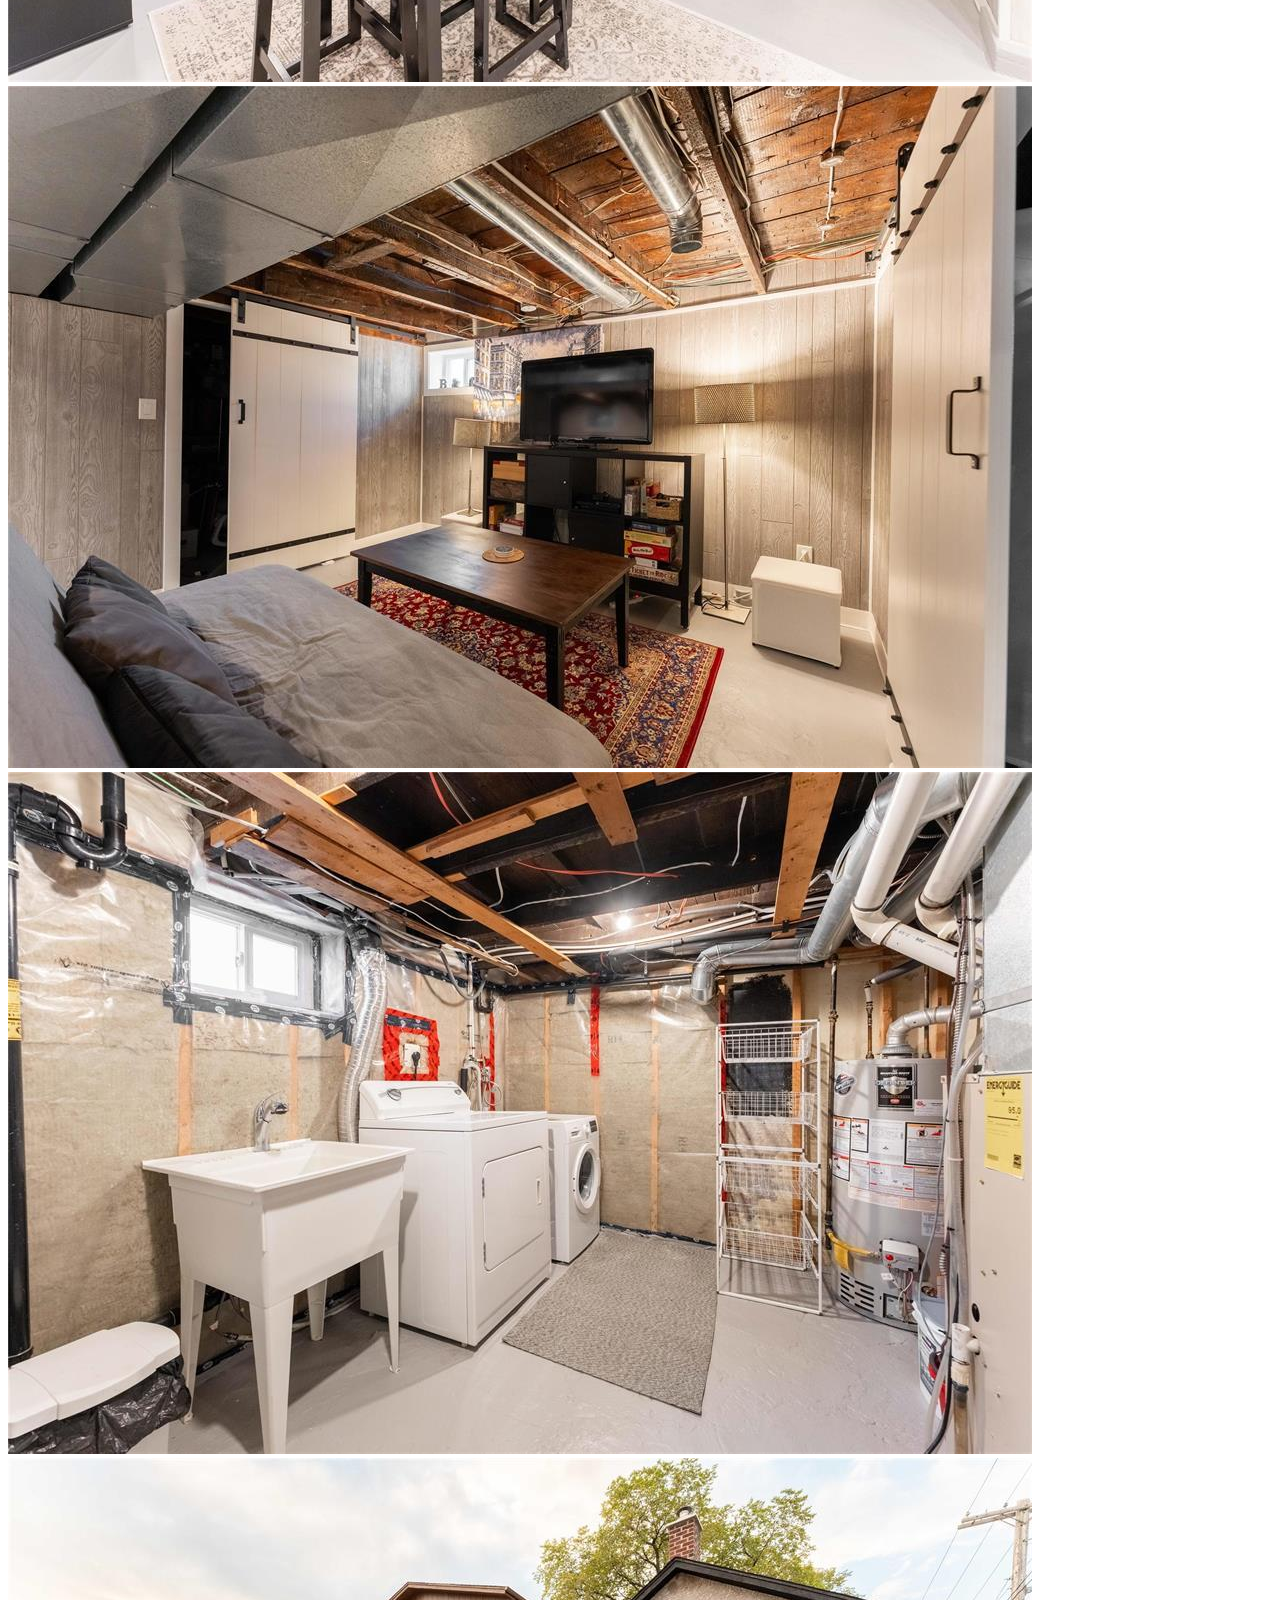
<file: morley/index.html>
<!DOCTYPE html>
<html>
  <head>
    <meta name="apple-mobile-web-app-capable" content="yes">
    <link rel="apple-touch-icon" href="/dumas/images/icon.png">
    <title>52 Morley Avenue</title>
  </head>
  <body>

    <script src="js/photoswipe.umd.min.js"></script>
    <script src="js/photoswipe-lightbox.umd.min.js"></script>
    
    <link rel="stylesheet" href="css/photoswipe.css">

    <h1>52 Morley Avenue</h1>

    <div class="test-gallery">
      <a href="images/0.jpg" data-pswp-width="1086" data-pswp-height="724"><img src="images/0.jpg" alt="" /></a>
      <a href="images/1.jpg" data-pswp-width="1086" data-pswp-height="724"><img src="images/1.jpg" alt="" /></a>
      <a href="images/2.jpg" data-pswp-width="1086" data-pswp-height="724"><img src="images/2.jpg" alt="" /></a>
      <a href="images/3.jpg" data-pswp-width="1086" data-pswp-height="724"><img src="images/3.jpg" alt="" /></a>
      <a href="images/4.jpg" data-pswp-width="1086" data-pswp-height="724"><img src="images/4.jpg" alt="" /></a>
      <a href="images/5.jpg" data-pswp-width="1086" data-pswp-height="724"><img src="images/5.jpg" alt="" /></a>
      <a href="images/6.jpg" data-pswp-width="1086" data-pswp-height="724"><img src="images/6.jpg" alt="" /></a>
      <a href="images/7.jpg" data-pswp-width="1086" data-pswp-height="724"><img src="images/7.jpg" alt="" /></a>
      <a href="images/8.jpg" data-pswp-width="1086" data-pswp-height="724"><img src="images/8.jpg" alt="" /></a>
      <a href="images/9.jpg" data-pswp-width="1086" data-pswp-height="724"><img src="images/9.jpg" alt="" /></a>
      <a href="images/10.jpg" data-pswp-width="1086" data-pswp-height="724"><img src="images/10.jpg" alt="" /></a>
      <a href="images/11.jpg" data-pswp-width="1086" data-pswp-height="724"><img src="images/11.jpg" alt="" /></a>
      <a href="images/12.jpg" data-pswp-width="1086" data-pswp-height="724"><img src="images/12.jpg" alt="" /></a>
      <a href="images/13.jpg" data-pswp-width="1086" data-pswp-height="724"><img src="images/13.jpg" alt="" /></a>
      <a href="images/14.jpg" data-pswp-width="1086" data-pswp-height="724"><img src="images/14.jpg" alt="" /></a>
      <a href="images/15.jpg" data-pswp-width="1086" data-pswp-height="724"><img src="images/15.jpg" alt="" /></a>
      <a href="images/16.jpg" data-pswp-width="1086" data-pswp-height="724"><img src="images/16.jpg" alt="" /></a>
      <a href="images/17.jpg" data-pswp-width="1086" data-pswp-height="724"><img src="images/17.jpg" alt="" /></a>
      <a href="images/18.jpg" data-pswp-width="1086" data-pswp-height="724"><img src="images/18.jpg" alt="" /></a>
      <a href="images/19.jpg" data-pswp-width="1086" data-pswp-height="724"><img src="images/19.jpg" alt="" /></a>
      <a href="images/20.jpg" data-pswp-width="1086" data-pswp-height="724"><img src="images/20.jpg" alt="" /></a>
      <a href="images/21.jpg" data-pswp-width="1086" data-pswp-height="724"><img src="images/21.jpg" alt="" /></a>
      <a href="images/22.jpg" data-pswp-width="1086" data-pswp-height="724"><img src="images/22.jpg" alt="" /></a>
      <a href="images/23.jpg" data-pswp-width="1086" data-pswp-height="724"><img src="images/23.jpg" alt="" /></a>
      <a href="images/24.jpg" data-pswp-width="1086" data-pswp-height="724"><img src="images/24.jpg" alt="" /></a>
      <a href="images/25.jpg" data-pswp-width="1086" data-pswp-height="724"><img src="images/25.jpg" alt="" /></a>
      <a href="images/26.jpg" data-pswp-width="1086" data-pswp-height="724"><img src="images/26.jpg" alt="" /></a>
      <a href="images/27.jpg" data-pswp-width="1086" data-pswp-height="724"><img src="images/27.jpg" alt="" /></a>
      <a href="images/28.jpg" data-pswp-width="1086" data-pswp-height="724"><img src="images/28.jpg" alt="" /></a>
      <a href="images/29.jpg" data-pswp-width="1086" data-pswp-height="724"><img src="images/29.jpg" alt="" /></a>
      <a href="images/30.jpg" data-pswp-width="1086" data-pswp-height="724"><img src="images/30.jpg" alt="" /></a>
    </div>
    
    <script type="text/javascript">
      var lightbox = new PhotoSwipeLightbox({
        gallery: '.test-gallery',
        children: 'a',
        // dynamic import is not supported in UMD version
        pswpModule: PhotoSwipe 
      });
      lightbox.init();
    </script>

  </body>
</html>
</file>
<file: alcott/css/photoswipe.css>
/*! PhotoSwipe main CSS by Dmytro Semenov | photoswipe.com */

body {
  font-family: "Gill Sans", sans-serif;
}
img {
  max-width: 100%;
  height: auto;
}

.pswp {
  --pswp-bg: #000;
  --pswp-placeholder-bg: #222;
  

  --pswp-root-z-index: 100000;
  
  --pswp-preloader-color: rgba(79, 79, 79, 0.4);
  --pswp-preloader-color-secondary: rgba(255, 255, 255, 0.9);
  
  /* defined via js:
  --pswp-transition-duration: 333ms; */
  
  --pswp-icon-color: #fff;
  --pswp-icon-color-secondary: #4f4f4f;
  --pswp-icon-stroke-color: #4f4f4f;
  --pswp-icon-stroke-width: 2px;

  --pswp-error-text-color: var(--pswp-icon-color);
}


/*
	Styles for basic PhotoSwipe (pswp) functionality (sliding area, open/close transitions)
*/

.pswp {
	position: fixed;
	top: 0;
	left: 0;
	width: 100%;
	height: 100%;
	z-index: var(--pswp-root-z-index);
	display: none;
	touch-action: none;
	outline: 0;
	opacity: 0.003;
	contain: layout style size;
	-webkit-tap-highlight-color: rgba(0, 0, 0, 0);
}

/* Prevents focus outline on the root element,
  (it may be focused initially) */
.pswp:focus {
  outline: 0;
}

.pswp * {
  box-sizing: border-box;
}

.pswp img {
  max-width: none;
}

.pswp--open {
	display: block;
}

.pswp,
.pswp__bg {
	transform: translateZ(0);
	will-change: opacity;
}

.pswp__bg {
  opacity: 0.005;
	background: var(--pswp-bg);
}

.pswp,
.pswp__scroll-wrap {
	overflow: hidden;
}

.pswp__scroll-wrap,
.pswp__bg,
.pswp__container,
.pswp__item,
.pswp__content,
.pswp__img,
.pswp__zoom-wrap {
	position: absolute;
	top: 0;
	left: 0;
	width: 100%;
	height: 100%;
}

.pswp__img,
.pswp__zoom-wrap {
	width: auto;
	height: auto;
}

.pswp--click-to-zoom.pswp--zoom-allowed .pswp__img {
	cursor: -webkit-zoom-in;
	cursor: -moz-zoom-in;
	cursor: zoom-in;
}

.pswp--click-to-zoom.pswp--zoomed-in .pswp__img {
	cursor: move;
	cursor: -webkit-grab;
	cursor: -moz-grab;
	cursor: grab;
}

.pswp--click-to-zoom.pswp--zoomed-in .pswp__img:active {
  cursor: -webkit-grabbing;
  cursor: -moz-grabbing;
  cursor: grabbing;
}

/* :active to override grabbing cursor */
.pswp--no-mouse-drag.pswp--zoomed-in .pswp__img,
.pswp--no-mouse-drag.pswp--zoomed-in .pswp__img:active,
.pswp__img {
	cursor: -webkit-zoom-out;
	cursor: -moz-zoom-out;
	cursor: zoom-out;
}


/* Prevent selection and tap highlights */
.pswp__container,
.pswp__img,
.pswp__button,
.pswp__counter {
	-webkit-user-select: none;
	-moz-user-select: none;
	-ms-user-select: none;
	user-select: none;
}

.pswp__item {
	/* z-index for fade transition */
	z-index: 1;
	overflow: hidden;
}

.pswp__hidden {
	display: none !important;
}

/* Allow to click through pswp__content element, but not its children */
.pswp__content {
  pointer-events: none;
}
.pswp__content > * {
  pointer-events: auto;
}


/*

  PhotoSwipe UI

*/

/*
	Error message appears when image is not loaded
	(JS option errorMsg controls markup)
*/
.pswp__error-msg-container {
  display: grid;
}
.pswp__error-msg {
	margin: auto;
	font-size: 1em;
	line-height: 1;
	color: var(--pswp-error-text-color);
}

/*
class pswp__hide-on-close is applied to elements that
should hide (for example fade out) when PhotoSwipe is closed
and show (for example fade in) when PhotoSwipe is opened
 */
.pswp .pswp__hide-on-close {
	opacity: 0.005;
	will-change: opacity;
	transition: opacity var(--pswp-transition-duration) cubic-bezier(0.4, 0, 0.22, 1);
	z-index: 10; /* always overlap slide content */
	pointer-events: none; /* hidden elements should not be clickable */
}

/* class pswp--ui-visible is added when opening or closing transition starts */
.pswp--ui-visible .pswp__hide-on-close {
	opacity: 1;
	pointer-events: auto;
}

/* <button> styles, including css reset */
.pswp__button {
	position: relative;
	display: block;
	width: 50px;
	height: 60px;
	padding: 0;
	margin: 0;
	overflow: hidden;
	cursor: pointer;
	background: none;
	border: 0;
	box-shadow: none;
	opacity: 0.85;
	-webkit-appearance: none;
	-webkit-touch-callout: none;
}

.pswp__button:hover,
.pswp__button:active,
.pswp__button:focus {
  transition: none;
  padding: 0;
  background: none;
  border: 0;
  box-shadow: none;
  opacity: 1;
}

.pswp__button:disabled {
  opacity: 0.3;
  cursor: auto;
}

.pswp__icn {
  fill: var(--pswp-icon-color);
  color: var(--pswp-icon-color-secondary);
}

.pswp__icn {
  position: absolute;
  top: 14px;
  left: 9px;
  width: 32px;
  height: 32px;
  overflow: hidden;
  pointer-events: none;
}

.pswp__icn-shadow {
  stroke: var(--pswp-icon-stroke-color);
  stroke-width: var(--pswp-icon-stroke-width);
  fill: none;
}

.pswp__icn:focus {
	outline: 0;
}

/*
	div element that matches size of large image,
	large image loads on top of it,
	used when msrc is not provided
*/
div.pswp__img--placeholder,
.pswp__img--with-bg {
	background: var(--pswp-placeholder-bg);
}

.pswp__top-bar {
	position: absolute;
	left: 0;
	top: 0;
	width: 100%;
	height: 60px;
	display: flex;
  flex-direction: row;
  justify-content: flex-end;
	z-index: 10;

	/* allow events to pass through top bar itself */
	pointer-events: none !important;
}
.pswp__top-bar > * {
  pointer-events: auto;
  /* this makes transition significantly more smooth,
     even though inner elements are not animated */
  will-change: opacity;
}


/*

  Close button

*/
.pswp__button--close {
  margin-right: 6px;
}


/*

  Arrow buttons

*/
.pswp__button--arrow {
  position: absolute;
  top: 0;
  width: 75px;
  height: 100px;
  top: 50%;
  margin-top: -50px;
}

.pswp__button--arrow:disabled {
  display: none;
  cursor: default;
}

.pswp__button--arrow .pswp__icn {
  top: 50%;
  margin-top: -30px;
  width: 60px;
  height: 60px;
  background: none;
  border-radius: 0;
}

.pswp--one-slide .pswp__button--arrow {
  display: none;
}

/* hide arrows on touch screens */
.pswp--touch .pswp__button--arrow {
  visibility: hidden;
}

/* show arrows only after mouse was used */
.pswp--has_mouse .pswp__button--arrow {
  visibility: visible;
}

.pswp__button--arrow--prev {
  right: auto;
  left: 0px;
}

.pswp__button--arrow--next {
  right: 0px;
}
.pswp__button--arrow--next .pswp__icn {
  left: auto;
  right: 14px;
  /* flip horizontally */
  transform: scale(-1, 1);
}

/*

  Zoom button

*/
.pswp__button--zoom {
  display: none;
}

.pswp--zoom-allowed .pswp__button--zoom {
  display: block;
}

/* "+" => "-" */
.pswp--zoomed-in .pswp__zoom-icn-bar-v {
  display: none;
}


/*

  Loading indicator

*/
.pswp__preloader {
  position: relative;
  overflow: hidden;
  width: 50px;
  height: 60px;
  margin-right: auto;
}

.pswp__preloader .pswp__icn {
  opacity: 0;
  transition: opacity 0.2s linear;
  animation: pswp-clockwise 600ms linear infinite;
}

.pswp__preloader--active .pswp__icn {
  opacity: 0.85;
}

@keyframes pswp-clockwise {
  0% { transform: rotate(0deg); }
  100% { transform: rotate(360deg); }
}


/*

  "1 of 10" counter

*/
.pswp__counter {
  height: 30px;
  margin-top: 15px;
  margin-inline-start: 20px;
  font-size: 14px;
  line-height: 30px;
  color: var(--pswp-icon-color);
  text-shadow: 1px 1px 3px var(--pswp-icon-color-secondary);
  opacity: 0.85;
}

.pswp--one-slide .pswp__counter {
  display: none;
}
</file>
<file: dinner/styles.css>
/* styles.css */
* {
    box-sizing: border-box;
}

body {
    font-family: 'Segoe UI', Tahoma, Geneva, Verdana, sans-serif;
    line-height: 1.6;
    color: #333;
    background-color: #f8f9fa;
    margin: 0;
    padding: 0;
    font-size: 16px;
}

.container {
    max-width: 100%;
    margin: 0 auto;
    padding: 15px;
}

h1 {
    text-align: center;
    color: #2c3e50;
    margin-bottom: 10px;
    font-size: 1.8rem;
    font-weight: 600;
}

.subtitle {
    text-align: center;
    color: #7f8c8d;
    margin-bottom: 20px;
    font-size: 1rem;
}

.table-container {
    overflow-x: auto;
    border-radius: 8px;
    box-shadow: 0 4px 6px rgba(0, 0, 0, 0.1);
    background-color: white;
    margin-bottom: 20px;
}

#schedule {
    width: 100%;
    border-collapse: collapse;
    margin: 0;
    min-width: 500px;
    font-size: 0.9rem;
}

#schedule thead {
    background-color: #3498db;
    color: white;
}

#schedule th {
    padding: 12px 8px;
    text-align: left;
    font-weight: 600;
    font-size: 0.95rem;
}

#schedule td {
    padding: 10px 8px;
    border-bottom: 1px solid #eee;
    font-size: 0.9rem;
    word-wrap: break-word;
    max-width: 120px;
    cursor: pointer;
    transition: background-color 0.2s ease;
}

#schedule td:hover {
    background-color: #e3f2fd;
}

#schedule tbody tr:nth-child(even) {
    background-color: #f8f9fa;
}

#schedule tbody tr:hover {
    background-color: #e3f2fd;
    transition: background-color 0.3s ease;
}

/* Highlight styling */
#schedule td.highlighted {
    background-color: #fff9c4 !important;
    font-weight: bold;
    box-shadow: inset 0 0 0 2px #ff9800;
    position: relative;
}

#schedule td.highlighted::after {
    content: "";
    position: absolute;
    top: 0;
    left: 0;
    right: 0;
    bottom: 0;
    pointer-events: none;
    border: 2px solid #ff9800;
    border-radius: 3px;
    z-index: 1;
}

/* Mobile adjustments for iPhone */
@media screen and (max-width: 768px) {
    .container {
        padding: 10px;
    }
    
    h1 {
        font-size: 1.5rem;
        margin-bottom: 8px;
    }
    
    .subtitle {
        font-size: 0.9rem;
        margin-bottom: 15px;
    }
    
    #schedule {
        font-size: 0.85rem;
        min-width: 450px;
    }
    
    #schedule th,
    #schedule td {
        padding: 8px 6px;
    }
}

@media screen and (max-width: 480px) {
    .container {
        padding: 8px;
    }
    
    h1 {
        font-size: 1.3rem;
        margin-bottom: 5px;
    }
    
    #schedule {
        font-size: 0.8rem;
        min-width: 400px;
    }
    
    #schedule th,
    #schedule td {
        padding: 6px 4px;
        font-size: 0.75rem;
    }
}

@media screen and (max-width: 375px) {
    h1 {
        font-size: 1.2rem;
    }
    
    #schedule {
        font-size: 0.75rem;
        min-width: 350px;
    }
    
    #schedule th,
    #schedule td {
        padding: 5px 3px;
        font-size: 0.7rem;
    }
}

@media screen and (max-width: 320px) {
    h1 {
        font-size: 1.1rem;
    }
    
    .container {
        padding: 5px;
    }
    
    #schedule {
        font-size: 0.7rem;
        min-width: 300px;
    }
    
    #schedule th,
    #schedule td {
        padding: 4px 2px;
        font-size: 0.65rem;
    }
}

/* Ensure the page doesn't scroll vertically unnecessarily */
html, body {
    height: auto;
    overflow-x: hidden;
}

/* Prevent zooming on mobile */
meta[name="viewport"] {
    content: "width=device-width, initial-scale=1.0, maximum-scale=1.0, user-scalable=no";
}
</file>
<file: dumas/css/photoswipe.css>
/*! PhotoSwipe main CSS by Dmytro Semenov | photoswipe.com */

body {
  font-family: "Gill Sans", sans-serif;
}
img {
  max-width: 100%;
  height: auto;
}

.pswp {
  --pswp-bg: #000;
  --pswp-placeholder-bg: #222;
  

  --pswp-root-z-index: 100000;
  
  --pswp-preloader-color: rgba(79, 79, 79, 0.4);
  --pswp-preloader-color-secondary: rgba(255, 255, 255, 0.9);
  
  /* defined via js:
  --pswp-transition-duration: 333ms; */
  
  --pswp-icon-color: #fff;
  --pswp-icon-color-secondary: #4f4f4f;
  --pswp-icon-stroke-color: #4f4f4f;
  --pswp-icon-stroke-width: 2px;

  --pswp-error-text-color: var(--pswp-icon-color);
}


/*
	Styles for basic PhotoSwipe (pswp) functionality (sliding area, open/close transitions)
*/

.pswp {
	position: fixed;
	top: 0;
	left: 0;
	width: 100%;
	height: 100%;
	z-index: var(--pswp-root-z-index);
	display: none;
	touch-action: none;
	outline: 0;
	opacity: 0.003;
	contain: layout style size;
	-webkit-tap-highlight-color: rgba(0, 0, 0, 0);
}

/* Prevents focus outline on the root element,
  (it may be focused initially) */
.pswp:focus {
  outline: 0;
}

.pswp * {
  box-sizing: border-box;
}

.pswp img {
  max-width: none;
}

.pswp--open {
	display: block;
}

.pswp,
.pswp__bg {
	transform: translateZ(0);
	will-change: opacity;
}

.pswp__bg {
  opacity: 0.005;
	background: var(--pswp-bg);
}

.pswp,
.pswp__scroll-wrap {
	overflow: hidden;
}

.pswp__scroll-wrap,
.pswp__bg,
.pswp__container,
.pswp__item,
.pswp__content,
.pswp__img,
.pswp__zoom-wrap {
	position: absolute;
	top: 0;
	left: 0;
	width: 100%;
	height: 100%;
}

.pswp__img,
.pswp__zoom-wrap {
	width: auto;
	height: auto;
}

.pswp--click-to-zoom.pswp--zoom-allowed .pswp__img {
	cursor: -webkit-zoom-in;
	cursor: -moz-zoom-in;
	cursor: zoom-in;
}

.pswp--click-to-zoom.pswp--zoomed-in .pswp__img {
	cursor: move;
	cursor: -webkit-grab;
	cursor: -moz-grab;
	cursor: grab;
}

.pswp--click-to-zoom.pswp--zoomed-in .pswp__img:active {
  cursor: -webkit-grabbing;
  cursor: -moz-grabbing;
  cursor: grabbing;
}

/* :active to override grabbing cursor */
.pswp--no-mouse-drag.pswp--zoomed-in .pswp__img,
.pswp--no-mouse-drag.pswp--zoomed-in .pswp__img:active,
.pswp__img {
	cursor: -webkit-zoom-out;
	cursor: -moz-zoom-out;
	cursor: zoom-out;
}


/* Prevent selection and tap highlights */
.pswp__container,
.pswp__img,
.pswp__button,
.pswp__counter {
	-webkit-user-select: none;
	-moz-user-select: none;
	-ms-user-select: none;
	user-select: none;
}

.pswp__item {
	/* z-index for fade transition */
	z-index: 1;
	overflow: hidden;
}

.pswp__hidden {
	display: none !important;
}

/* Allow to click through pswp__content element, but not its children */
.pswp__content {
  pointer-events: none;
}
.pswp__content > * {
  pointer-events: auto;
}


/*

  PhotoSwipe UI

*/

/*
	Error message appears when image is not loaded
	(JS option errorMsg controls markup)
*/
.pswp__error-msg-container {
  display: grid;
}
.pswp__error-msg {
	margin: auto;
	font-size: 1em;
	line-height: 1;
	color: var(--pswp-error-text-color);
}

/*
class pswp__hide-on-close is applied to elements that
should hide (for example fade out) when PhotoSwipe is closed
and show (for example fade in) when PhotoSwipe is opened
 */
.pswp .pswp__hide-on-close {
	opacity: 0.005;
	will-change: opacity;
	transition: opacity var(--pswp-transition-duration) cubic-bezier(0.4, 0, 0.22, 1);
	z-index: 10; /* always overlap slide content */
	pointer-events: none; /* hidden elements should not be clickable */
}

/* class pswp--ui-visible is added when opening or closing transition starts */
.pswp--ui-visible .pswp__hide-on-close {
	opacity: 1;
	pointer-events: auto;
}

/* <button> styles, including css reset */
.pswp__button {
	position: relative;
	display: block;
	width: 50px;
	height: 60px;
	padding: 0;
	margin: 0;
	overflow: hidden;
	cursor: pointer;
	background: none;
	border: 0;
	box-shadow: none;
	opacity: 0.85;
	-webkit-appearance: none;
	-webkit-touch-callout: none;
}

.pswp__button:hover,
.pswp__button:active,
.pswp__button:focus {
  transition: none;
  padding: 0;
  background: none;
  border: 0;
  box-shadow: none;
  opacity: 1;
}

.pswp__button:disabled {
  opacity: 0.3;
  cursor: auto;
}

.pswp__icn {
  fill: var(--pswp-icon-color);
  color: var(--pswp-icon-color-secondary);
}

.pswp__icn {
  position: absolute;
  top: 14px;
  left: 9px;
  width: 32px;
  height: 32px;
  overflow: hidden;
  pointer-events: none;
}

.pswp__icn-shadow {
  stroke: var(--pswp-icon-stroke-color);
  stroke-width: var(--pswp-icon-stroke-width);
  fill: none;
}

.pswp__icn:focus {
	outline: 0;
}

/*
	div element that matches size of large image,
	large image loads on top of it,
	used when msrc is not provided
*/
div.pswp__img--placeholder,
.pswp__img--with-bg {
	background: var(--pswp-placeholder-bg);
}

.pswp__top-bar {
	position: absolute;
	left: 0;
	top: 0;
	width: 100%;
	height: 60px;
	display: flex;
  flex-direction: row;
  justify-content: flex-end;
	z-index: 10;

	/* allow events to pass through top bar itself */
	pointer-events: none !important;
}
.pswp__top-bar > * {
  pointer-events: auto;
  /* this makes transition significantly more smooth,
     even though inner elements are not animated */
  will-change: opacity;
}


/*

  Close button

*/
.pswp__button--close {
  margin-right: 6px;
}


/*

  Arrow buttons

*/
.pswp__button--arrow {
  position: absolute;
  top: 0;
  width: 75px;
  height: 100px;
  top: 50%;
  margin-top: -50px;
}

.pswp__button--arrow:disabled {
  display: none;
  cursor: default;
}

.pswp__button--arrow .pswp__icn {
  top: 50%;
  margin-top: -30px;
  width: 60px;
  height: 60px;
  background: none;
  border-radius: 0;
}

.pswp--one-slide .pswp__button--arrow {
  display: none;
}

/* hide arrows on touch screens */
.pswp--touch .pswp__button--arrow {
  visibility: hidden;
}

/* show arrows only after mouse was used */
.pswp--has_mouse .pswp__button--arrow {
  visibility: visible;
}

.pswp__button--arrow--prev {
  right: auto;
  left: 0px;
}

.pswp__button--arrow--next {
  right: 0px;
}
.pswp__button--arrow--next .pswp__icn {
  left: auto;
  right: 14px;
  /* flip horizontally */
  transform: scale(-1, 1);
}

/*

  Zoom button

*/
.pswp__button--zoom {
  display: none;
}

.pswp--zoom-allowed .pswp__button--zoom {
  display: block;
}

/* "+" => "-" */
.pswp--zoomed-in .pswp__zoom-icn-bar-v {
  display: none;
}


/*

  Loading indicator

*/
.pswp__preloader {
  position: relative;
  overflow: hidden;
  width: 50px;
  height: 60px;
  margin-right: auto;
}

.pswp__preloader .pswp__icn {
  opacity: 0;
  transition: opacity 0.2s linear;
  animation: pswp-clockwise 600ms linear infinite;
}

.pswp__preloader--active .pswp__icn {
  opacity: 0.85;
}

@keyframes pswp-clockwise {
  0% { transform: rotate(0deg); }
  100% { transform: rotate(360deg); }
}


/*

  "1 of 10" counter

*/
.pswp__counter {
  height: 30px;
  margin-top: 15px;
  margin-inline-start: 20px;
  font-size: 14px;
  line-height: 30px;
  color: var(--pswp-icon-color);
  text-shadow: 1px 1px 3px var(--pswp-icon-color-secondary);
  opacity: 0.85;
}

.pswp--one-slide .pswp__counter {
  display: none;
}
</file>
<file: exercise/styles.css>
body {
    font-family: 'Segoe UI', Tahoma, Geneva, Verdana, sans-serif;
    max-width: 500px;
    margin: 0 auto;
    padding: 20px;
    background-color: #f5f5f5;
    color: #333;
}
.container {
    background-color: white;
    border-radius: 15px;
    padding: 20px;
    box-shadow: 0 4px 8px rgba(0,0,0,0.1);
}
h1 {
    text-align: center;
    color: #2c3e50;
    margin: 5px;
    font-size: 1.8rem;
}
.date-display {
    text-align: center;
    font-size: 1.1rem;
    color: #7f8c8d;
    margin-bottom: 15px;
}
.exercises-grid {
    display: grid;
    grid-template-columns: repeat(auto-fit, minmax(140px, 1fr));
    gap: 15px;
    margin-top: 20px;
}
.exercise-card {
    background: linear-gradient(135deg, #3498db, #8e44ad);
    color: white;
    padding: 15px 10px;
    border-radius: 10px;
    text-align: center;
    font-weight: bold;
    box-shadow: 0 4px 8px rgba(0,0,0,0.15);
    min-height: 120px;
    display: flex;
    flex-direction: column;
    justify-content: space-between;
}
.category-title {
    text-align: center;
    font-weight: bold;
    margin-bottom: 8px;
    color: #01252e;
    font-size: 1.1rem;
    padding: 5px 0;
}
.exercise-name {
    font-size: 1.1rem;
    margin: 0;
    flex-grow: 1;
    display: flex;
    align-items: center;
    justify-content: center;
}
.exercise-details {
    background-color: rgba(255, 255, 255, 0.2);
    border-radius: 8px;
    padding: 8px;
    margin-top: 10px;
    flex: 1;
}
.exercise-footer {
    display: flex;
    justify-content: space-between;
    align-items: center;
    margin-top: 10px;
}
.completion-checkbox {
    display: flex;
    align-items: center;
    margin-left: 20px;
}
.completion-checkbox input[type="checkbox"] {
    display: none; /* Hide the default checkbox */
}
.completion-checkbox label {
    font-size: 0.9rem;
    font-weight: bold;
    padding: 8px 16px;
    border: 2px solid rgba(255, 255, 255, 0.5);
    border-radius: 6px;
    background-color: rgba(255, 255, 255, 0.1);
    color: white;
    cursor: pointer;
    transition: all 0.3s ease;
    display: flex;
    align-items: center;
    justify-content: center;
    min-width: 100px;
}
.completion-checkbox input[type="checkbox"]:checked + label {
    background-color: rgba(39, 174, 96, 0.8);
    border-color: rgba(39, 174, 96, 1);
    color: white;
}
.completion-checkbox label:hover {
    background-color: rgba(255, 255, 255, 0.2);
}
.completion-checkbox input[type="checkbox"]:checked + label:hover {
    background-color: rgba(39, 174, 96, 0.9);
}
.detail-row {
    display: flex;
    justify-content: space-between;
    font-size: 0.9rem;
    margin-bottom: 3px;
}
.detail-label {
    font-weight: bold;
}
.detail-value {
    background-color: rgba(255, 255, 255, 0.3);
    padding: 2px 6px;
    border-radius: 4px;
    min-width: 30px;
    text-align: center;
}
.editable-value {
    background-color: rgba(255, 255, 255, 0.3);
    padding: 2px 6px;
    border-radius: 4px;
    min-width: 30px;
    text-align: center;
    cursor: pointer;
    transition: background-color 0.2s;
}
.editable-value:hover {
    background-color: rgba(255, 255, 255, 0.4);
}
.refresh-btn {
    display: block;
    width: 100%;
    padding: 12px;
    background-color: #27ae60;
    color: white;
    border: none;
    border-radius: 8px;
    font-size: 1rem;
    font-weight: bold;
    cursor: pointer;
    margin-top: 25px;
    transition: background-color 0.3s;
}
.refresh-btn:hover {
    background-color: #219653;
}
.change-btn {
    margin-left: 10px;
    padding: 8px 10px;
    background: rgba(255,255,255,0.15);
    border: 1px solid rgba(255,255,255,0.2);
    color: white;
    border-radius: 6px;
    cursor: pointer;
}
.change-btn:hover {
    background: rgba(255,255,255,0.25);
}
.loading {
    text-align: center;
    padding: 20px;
    color: #7f8c8d;
}
.error {
    text-align: center;
    padding: 20px;
    color: #e74c3c;
    background-color: #fadbd8;
    border-radius: 8px;
    margin-top: 20px;
}
@media (max-width: 480px) {
    body {
        padding: 10px;
    }
    .container {
        padding: 15px;
    }
    h1 {
        font-size: 1.5rem;
    }
    .exercise-card {
        padding: 12px 8px;
        min-height: 100px;
    }
    .exercise-name {
        font-size: 1rem;
    }
    .detail-row {
        font-size: 0.8rem;
    }
}
</file>
<file: morley/css/photoswipe.css>
/*! PhotoSwipe main CSS by Dmytro Semenov | photoswipe.com */

body {
  font-family: "Gill Sans", sans-serif;
}
img {
  max-width: 100%;
  height: auto;
}

.pswp {
  --pswp-bg: #000;
  --pswp-placeholder-bg: #222;
  

  --pswp-root-z-index: 100000;
  
  --pswp-preloader-color: rgba(79, 79, 79, 0.4);
  --pswp-preloader-color-secondary: rgba(255, 255, 255, 0.9);
  
  /* defined via js:
  --pswp-transition-duration: 333ms; */
  
  --pswp-icon-color: #fff;
  --pswp-icon-color-secondary: #4f4f4f;
  --pswp-icon-stroke-color: #4f4f4f;
  --pswp-icon-stroke-width: 2px;

  --pswp-error-text-color: var(--pswp-icon-color);
}


/*
	Styles for basic PhotoSwipe (pswp) functionality (sliding area, open/close transitions)
*/

.pswp {
	position: fixed;
	top: 0;
	left: 0;
	width: 100%;
	height: 100%;
	z-index: var(--pswp-root-z-index);
	display: none;
	touch-action: none;
	outline: 0;
	opacity: 0.003;
	contain: layout style size;
	-webkit-tap-highlight-color: rgba(0, 0, 0, 0);
}

/* Prevents focus outline on the root element,
  (it may be focused initially) */
.pswp:focus {
  outline: 0;
}

.pswp * {
  box-sizing: border-box;
}

.pswp img {
  max-width: none;
}

.pswp--open {
	display: block;
}

.pswp,
.pswp__bg {
	transform: translateZ(0);
	will-change: opacity;
}

.pswp__bg {
  opacity: 0.005;
	background: var(--pswp-bg);
}

.pswp,
.pswp__scroll-wrap {
	overflow: hidden;
}

.pswp__scroll-wrap,
.pswp__bg,
.pswp__container,
.pswp__item,
.pswp__content,
.pswp__img,
.pswp__zoom-wrap {
	position: absolute;
	top: 0;
	left: 0;
	width: 100%;
	height: 100%;
}

.pswp__img,
.pswp__zoom-wrap {
	width: auto;
	height: auto;
}

.pswp--click-to-zoom.pswp--zoom-allowed .pswp__img {
	cursor: -webkit-zoom-in;
	cursor: -moz-zoom-in;
	cursor: zoom-in;
}

.pswp--click-to-zoom.pswp--zoomed-in .pswp__img {
	cursor: move;
	cursor: -webkit-grab;
	cursor: -moz-grab;
	cursor: grab;
}

.pswp--click-to-zoom.pswp--zoomed-in .pswp__img:active {
  cursor: -webkit-grabbing;
  cursor: -moz-grabbing;
  cursor: grabbing;
}

/* :active to override grabbing cursor */
.pswp--no-mouse-drag.pswp--zoomed-in .pswp__img,
.pswp--no-mouse-drag.pswp--zoomed-in .pswp__img:active,
.pswp__img {
	cursor: -webkit-zoom-out;
	cursor: -moz-zoom-out;
	cursor: zoom-out;
}


/* Prevent selection and tap highlights */
.pswp__container,
.pswp__img,
.pswp__button,
.pswp__counter {
	-webkit-user-select: none;
	-moz-user-select: none;
	-ms-user-select: none;
	user-select: none;
}

.pswp__item {
	/* z-index for fade transition */
	z-index: 1;
	overflow: hidden;
}

.pswp__hidden {
	display: none !important;
}

/* Allow to click through pswp__content element, but not its children */
.pswp__content {
  pointer-events: none;
}
.pswp__content > * {
  pointer-events: auto;
}


/*

  PhotoSwipe UI

*/

/*
	Error message appears when image is not loaded
	(JS option errorMsg controls markup)
*/
.pswp__error-msg-container {
  display: grid;
}
.pswp__error-msg {
	margin: auto;
	font-size: 1em;
	line-height: 1;
	color: var(--pswp-error-text-color);
}

/*
class pswp__hide-on-close is applied to elements that
should hide (for example fade out) when PhotoSwipe is closed
and show (for example fade in) when PhotoSwipe is opened
 */
.pswp .pswp__hide-on-close {
	opacity: 0.005;
	will-change: opacity;
	transition: opacity var(--pswp-transition-duration) cubic-bezier(0.4, 0, 0.22, 1);
	z-index: 10; /* always overlap slide content */
	pointer-events: none; /* hidden elements should not be clickable */
}

/* class pswp--ui-visible is added when opening or closing transition starts */
.pswp--ui-visible .pswp__hide-on-close {
	opacity: 1;
	pointer-events: auto;
}

/* <button> styles, including css reset */
.pswp__button {
	position: relative;
	display: block;
	width: 50px;
	height: 60px;
	padding: 0;
	margin: 0;
	overflow: hidden;
	cursor: pointer;
	background: none;
	border: 0;
	box-shadow: none;
	opacity: 0.85;
	-webkit-appearance: none;
	-webkit-touch-callout: none;
}

.pswp__button:hover,
.pswp__button:active,
.pswp__button:focus {
  transition: none;
  padding: 0;
  background: none;
  border: 0;
  box-shadow: none;
  opacity: 1;
}

.pswp__button:disabled {
  opacity: 0.3;
  cursor: auto;
}

.pswp__icn {
  fill: var(--pswp-icon-color);
  color: var(--pswp-icon-color-secondary);
}

.pswp__icn {
  position: absolute;
  top: 14px;
  left: 9px;
  width: 32px;
  height: 32px;
  overflow: hidden;
  pointer-events: none;
}

.pswp__icn-shadow {
  stroke: var(--pswp-icon-stroke-color);
  stroke-width: var(--pswp-icon-stroke-width);
  fill: none;
}

.pswp__icn:focus {
	outline: 0;
}

/*
	div element that matches size of large image,
	large image loads on top of it,
	used when msrc is not provided
*/
div.pswp__img--placeholder,
.pswp__img--with-bg {
	background: var(--pswp-placeholder-bg);
}

.pswp__top-bar {
	position: absolute;
	left: 0;
	top: 0;
	width: 100%;
	height: 60px;
	display: flex;
  flex-direction: row;
  justify-content: flex-end;
	z-index: 10;

	/* allow events to pass through top bar itself */
	pointer-events: none !important;
}
.pswp__top-bar > * {
  pointer-events: auto;
  /* this makes transition significantly more smooth,
     even though inner elements are not animated */
  will-change: opacity;
}


/*

  Close button

*/
.pswp__button--close {
  margin-right: 6px;
}


/*

  Arrow buttons

*/
.pswp__button--arrow {
  position: absolute;
  top: 0;
  width: 75px;
  height: 100px;
  top: 50%;
  margin-top: -50px;
}

.pswp__button--arrow:disabled {
  display: none;
  cursor: default;
}

.pswp__button--arrow .pswp__icn {
  top: 50%;
  margin-top: -30px;
  width: 60px;
  height: 60px;
  background: none;
  border-radius: 0;
}

.pswp--one-slide .pswp__button--arrow {
  display: none;
}

/* hide arrows on touch screens */
.pswp--touch .pswp__button--arrow {
  visibility: hidden;
}

/* show arrows only after mouse was used */
.pswp--has_mouse .pswp__button--arrow {
  visibility: visible;
}

.pswp__button--arrow--prev {
  right: auto;
  left: 0px;
}

.pswp__button--arrow--next {
  right: 0px;
}
.pswp__button--arrow--next .pswp__icn {
  left: auto;
  right: 14px;
  /* flip horizontally */
  transform: scale(-1, 1);
}

/*

  Zoom button

*/
.pswp__button--zoom {
  display: none;
}

.pswp--zoom-allowed .pswp__button--zoom {
  display: block;
}

/* "+" => "-" */
.pswp--zoomed-in .pswp__zoom-icn-bar-v {
  display: none;
}


/*

  Loading indicator

*/
.pswp__preloader {
  position: relative;
  overflow: hidden;
  width: 50px;
  height: 60px;
  margin-right: auto;
}

.pswp__preloader .pswp__icn {
  opacity: 0;
  transition: opacity 0.2s linear;
  animation: pswp-clockwise 600ms linear infinite;
}

.pswp__preloader--active .pswp__icn {
  opacity: 0.85;
}

@keyframes pswp-clockwise {
  0% { transform: rotate(0deg); }
  100% { transform: rotate(360deg); }
}


/*

  "1 of 10" counter

*/
.pswp__counter {
  height: 30px;
  margin-top: 15px;
  margin-inline-start: 20px;
  font-size: 14px;
  line-height: 30px;
  color: var(--pswp-icon-color);
  text-shadow: 1px 1px 3px var(--pswp-icon-color-secondary);
  opacity: 0.85;
}

.pswp--one-slide .pswp__counter {
  display: none;
}
</file>
